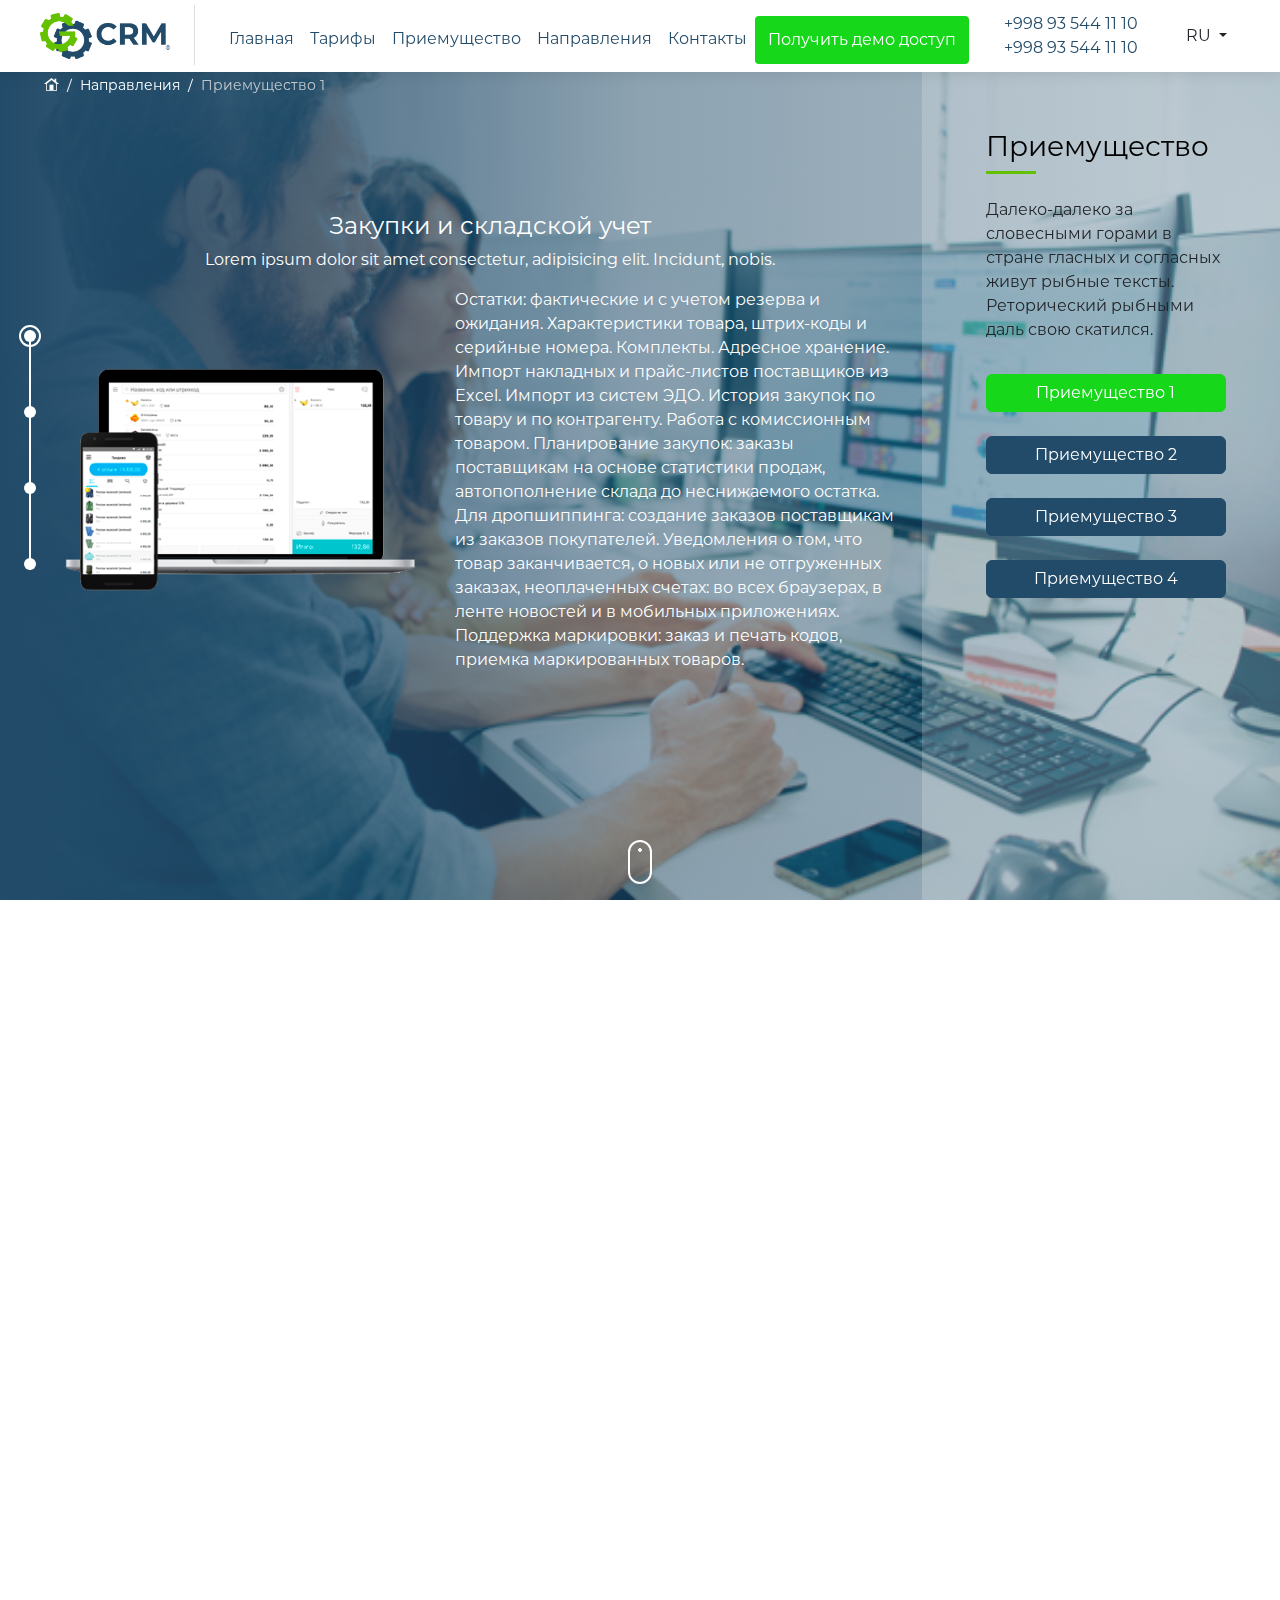
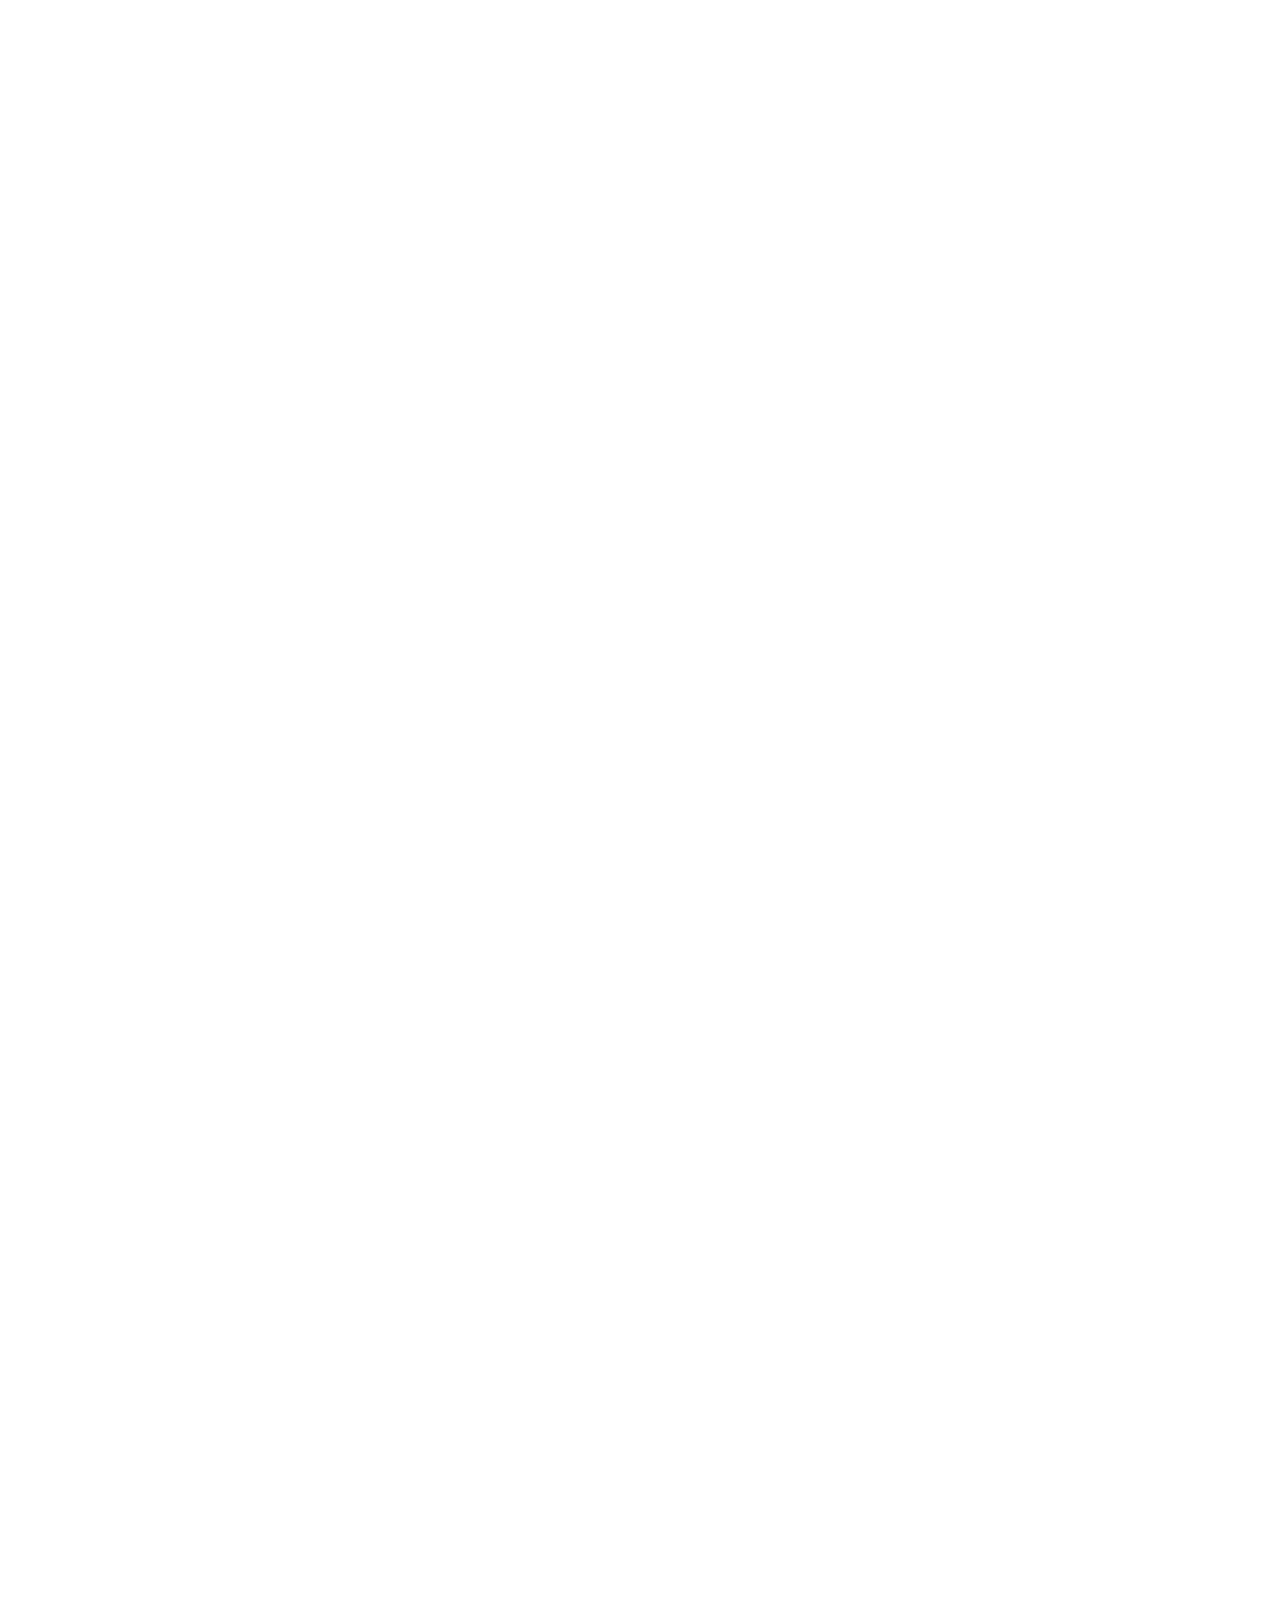
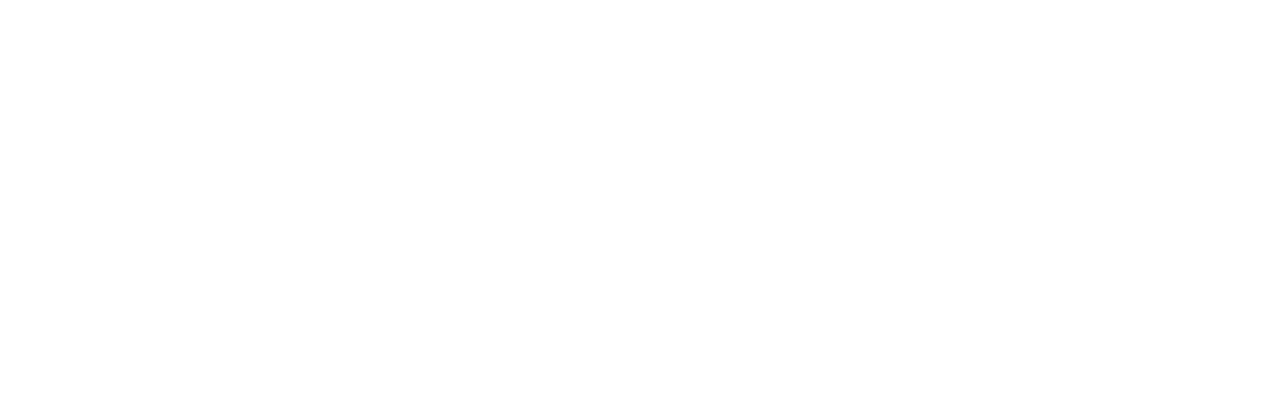
<file: advantages.html>
<!DOCTYPE html>
<html lang="en">
<head>
    <meta charset="UTF-8">
    <meta name="viewport" content="width=device-width, initial-scale=1.0">
    <meta http-equiv="X-UA-Compatible" content="ie=edge">
    <title>GOCRM</title>
    <link rel="icon" href="img/icon.png">
    <!-- css libs start -->
    <link rel="stylesheet" href="css/libs/bootstrap.min.css">
    <link rel="stylesheet" href="css/libs/intlTelInput.min.css">
    <link rel="stylesheet" href="css/libs/animate.css">
    <link rel="stylesheet" href="css/slider.style.css">
    <link rel="stylesheet" href="css/libs/owl.carousel.min.css">
    <link rel="stylesheet" href="css/libs/owl.theme.default.min.css">
    <link rel="stylesheet" href="css/libs/jquery.fancybox.min.css">
    <link rel="stylesheet" href="css/libs/fullpage.min.css">
    <link rel="stylesheet" href="css/libs/select2.min.css">
    <link rel="stylesheet" href="css/jquery.mCustomScrollbar.css">
    <!-- custom css start -->
    <link rel="stylesheet" href="fonts/flaticon/flaticon.css">
    <link rel="stylesheet" href="css/mapmarker.css">
    <link rel="stylesheet" href="css/main.css">
    <link rel="stylesheet" href="css/responsive.css">
    <script src="https://api-maps.yandex.ru/2.1/?apikey=8e6d2c76-6c60-443b-9682-34d70315a8d3&lang=ru_RU"
      type="text/javascript">
    </script>
    <!-- custom css end -->
</head>
<body>
  <!-- Header start -->
  <header class="headerWrapper">
    <div class="container-fluid px-0" style="height: 100%;">
      <div class="d-flex align-items-center justify-content-between" style="height: 100%">
        <div class="blockForLogo">
          <a href="index.html">
            <img src="img/LogoDark.png" alt="">
          </a>
        </div>
        <nav class="navbar navbar-expand-xl navbar-light pb-0" style="height: 100%">
          <button class="navbar-toggler" type="button" data-target="#navbarSupportedContent"
            aria-controls="navbarSupportedContent" aria-expanded="false" aria-label="Toggle navigation">
            <span class="hamburgerForNav"></span>
          </button>
          <div class="navbar-collapse" id="navbarSupportedContent">
            <button type="button" class="close navbarCloseButton">
              <span>&times;</span>
            </button>
            <ul class="navbar-nav mr-auto align-items-center">
              <li class="nav-item active hb-border h-100 d-flex">
                <a class="nav-link d-flex align-items-center" href="index.html">Главная</a>
              </li>
              <li class="nav-item active hb-border h-100 d-flex">
                <button type="button" class="btn btn-default withoutEffect" data-toggle="modal"
                  data-target="#directionsModal">Направления</button>
              </li>
              <li class="nav-item active hb-border h-100 d-flex">
                <a class="nav-link d-flex align-items-center b-border" href="tariffs.html">Тарифы</a>
              </li>
              <li class="nav-item active hb-border h-100 d-flex">
                <a class="nav-link d-flex align-items-center b-border" href="advantages.html">Приемущество</a>
              </li>
              <li class="nav-item active hb-border h-100 d-flex">
                <a class="nav-link d-flex align-items-center b-border" href="opportunities.html">Направления</a>
              </li>
              <li class="nav-item active hb-border h-100 d-flex">
                <a class="nav-link d-flex align-items-center b-border" href="contacts.html">Контакты</a>
              </li>
              <li class="nav-item active h-100 d-flex">
                <button type="button" class="btn btn-default demoAccesHeartBeat" data-toggle="modal"
                  data-target="#exampleModal2" id="demoBlurEffect">
                  Получить демо доступ
                </button>
              </li>
              <li class="hamburgerNumber">
                <span>  +998 93 544 11 10</span>
                <span>  +998 93 544 11 10</span>
              </li>
            </ul>
          </div>
        </nav>
        <div class="contactNumbers d-flex flex-column align-items-center">
          <div>+998 93 544 11 10</div>
          <div>+998 93 544 11 10</div>
        </div>
        <div class="numbersForresponsive">
          <button class="numbersListOpen">
            <i class="flaticon-call-answer"></i>
          </button>
          <ul class="respNumbersList">
            <li class="respNumbersListDetails">+998 93 544 11 10</li>
            <li class="respNumbersListDetails">+998 93 544 11 10</li>
          </ul>
        </div>
        <div class="forLanguages d-flex align-items-center">
          <div class="dropdown">
            <button class="btn dropdown-toggle headerBtnEffect" type="button" id="dropdownMenuButton"
              data-toggle="dropdown" aria-haspopup="true" aria-expanded="false">
              RU
            </button>
            <div class="dropdown-menu" id="otherLanguages" aria-labelledby="dropdownMenuButton">
              <a class="dropdown-item" href="#">UZB</a>
              <a class="dropdown-item" href="#">ENG</a>
            </div>
          </div>
        </div>
      </div>
    </div>
  </header>
  <!-- Header end -->
  <div class="container-fluid position-absolute pl-0 otherBreadcrumbs">
    <nav aria-label="breadcrumb">
      <ol class="breadcrumb pl-1">
        <li class="breadcrumb-item" style="font-size: 14px;"><a href="index.html"
            class="text-white text-decoration-none" id="tab--item--main"><i class="flaticon-homepage"></i></a></li>
        <li class="breadcrumb-item" style="font-size: 14px;"><a class="text-white text-decoration-none"
            id="tab--item--main">Направления</a></li>
        <li class="breadcrumb-item active" aria-current="page"
          style="color: #c4c9ce; font-size: 14px;">Обшая информация</li>
      </ol>
    </nav>
  </div>
  <div id="featuresBlock" class="fullpageBlock pt-5 withSimilarBg advantages">
    <div class="section" style="background-image: url(img/bgi2.jpg);">
      <div class="container-fluid h-100 d-flex flex-column justify-content-center">
        <div class="row mb-5">
          <div class="col-md-9 titleColumn">
            <h1 class="advantagesTitle text-center">
              Закупки и складской учет
            </h1>
            <p class="advSubTitle text-center">
              Lorem ipsum dolor sit amet consectetur, adipisicing elit. Incidunt, nobis.
            </p>            
          </div>
        </div>
        <div class="row">          
          <div class="col-xl-4 col-lg-4 col-md-12 advImg">
            <div class="forFeaturesImg">
              <img src="img/f1.png" alt="" class="w-100">
            </div>
          </div>
          <div class="col-xl-5 col-lg-8 col-md-12 advInfo">
            <div class="forFeaturesInfo">
              <p>
                Остатки: фактические и с учетом резерва и ожидания. Характеристики товара, штрих-коды и серийные
                номера. Комплекты. Адресное хранение. Импорт накладных и прайс-листов поставщиков из Excel. Импорт из
                систем ЭДО. История закупок по товару и по контрагенту. Работа с комиссионным товаром. Планирование
                закупок: заказы поставщикам на основе статистики продаж, автопополнение склада до неснижаемого
                остатка. Для дропшиппинга: создание заказов поставщикам из заказов покупателей. Уведомления о том, что
                товар заканчивается, о новых или не отгруженных заказах, неоплаченных счетах: во всех браузерах, в
                ленте новостей и в мобильных приложениях. Поддержка маркировки: заказ и печать кодов, приемка
                маркированных товаров.
              </p>
            </div>
          </div>
        </div>
      </div>
      <div class="down-section scrol-flex flex-column align-items-center whiteMouseDown d-none d-xl-block">
        <span></span>
        <span class="mouse-icon inner-link btnNext">
          <span></span>
        </span>
      </div>
    </div>
    <div class="section" style="background-image: url(img/bgi2.jpg);">
      <div class="container-fluid h-100 d-flex flex-column justify-content-center">
        <div class="row mb-5">
          <div class="col-md-9 titleColumn">
            <h1 class="advantagesTitle text-center">
              Закупки и складской учет
            </h1>
            <p class="advSubTitle text-center">
              Lorem ipsum dolor sit amet consectetur, adipisicing elit. Incidunt, nobis.
            </p>            
          </div>
        </div>
        <div class="row">
          <div class="col-xl-4 col-lg-4 col-md-12 advImg">
            <div class="forFeaturesImg">
              <img src="img/f1.png" alt="" class="w-100">
            </div>
          </div>
          <div class="col-xl-5 col-lg-8 col-md-12 advInfo">
            <div class="forFeaturesInfo">
              <p>
                Остатки: фактические и с учетом резерва и ожидания. Характеристики товара, штрих-коды и серийные
                номера. Комплекты. Адресное хранение. Импорт накладных и прайс-листов поставщиков из Excel. Импорт из
                систем ЭДО. История закупок по товару и по контрагенту. Работа с комиссионным товаром. Планирование
                закупок: заказы поставщикам на основе статистики продаж, автопополнение склада до неснижаемого
                остатка. Для дропшиппинга: создание заказов поставщикам из заказов покупателей. Уведомления о том, что
                товар заканчивается, о новых или не отгруженных заказах, неоплаченных счетах: во всех браузерах, в
                ленте новостей и в мобильных приложениях. Поддержка маркировки: заказ и печать кодов, приемка
                маркированных товаров.
              </p>
            </div>
          </div>
        </div>
      </div>
    </div>
    <div class="section" style="background-image: url(img/bgi2.jpg);">
      <div class="container-fluid h-100 d-flex flex-column justify-content-center">
        <div class="row mb-5">
          <div class="col-md-9 titleColumn">
            <h1 class="advantagesTitle text-center">
              Закупки и складской учет
            </h1>
            <p class="advSubTitle text-center">
              Lorem ipsum dolor sit amet consectetur, adipisicing elit. Incidunt, nobis.
            </p>            
          </div>
        </div>
        <div class="row">
          <div class="col-xl-4 col-lg-4 col-md-12 advImg">
            <div class="forFeaturesImg">
              <img src="img/f1.png" alt="" class="w-100">
            </div>
          </div>
          <div class="col-xl-5 col-lg-8 col-md-12 advInfo">
            <div class="forFeaturesInfo">
              <p>
                Остатки: фактические и с учетом резерва и ожидания. Характеристики товара, штрих-коды и серийные
                номера. Комплекты. Адресное хранение. Импорт накладных и прайс-листов поставщиков из Excel. Импорт из
                систем ЭДО. История закупок по товару и по контрагенту. Работа с комиссионным товаром. Планирование
                закупок: заказы поставщикам на основе статистики продаж, автопополнение склада до неснижаемого
                остатка. Для дропшиппинга: создание заказов поставщикам из заказов покупателей. Уведомления о том, что
                товар заканчивается, о новых или не отгруженных заказах, неоплаченных счетах: во всех браузерах, в
                ленте новостей и в мобильных приложениях. Поддержка маркировки: заказ и печать кодов, приемка
                маркированных товаров.
              </p>
            </div>
          </div>
        </div>
      </div>
    </div>
    <div class="section" style="background-image: url(img/bgi2.jpg);">
      <div class="container-fluid h-100 d-flex flex-column justify-content-center">
        <div class="row mb-5">
          <div class="col-md-9 titleColumn">
            <h1 class="advantagesTitle text-center">
              Закупки и складской учет
            </h1>
            <p class="advSubTitle text-center">
              Lorem ipsum dolor sit amet consectetur, adipisicing elit. Incidunt, nobis.
            </p>            
          </div>
        </div>
        <div class="row">
          <div class="col-xl-4 col-lg-4 col-md-12 advImg">
            <div class="forFeaturesImg">
              <img src="img/f1.png" alt="" class="w-100">
            </div>
          </div>
          <div class="col-xl-5 col-lg-8 col-md-12 advInfo">
            <div class="forFeaturesInfo">
              <p>
                Остатки: фактические и с учетом резерва и ожидания. Характеристики товара, штрих-коды и серийные
                номера. Комплекты. Адресное хранение. Импорт накладных и прайс-листов поставщиков из Excel. Импорт из
                систем ЭДО. История закупок по товару и по контрагенту. Работа с комиссионным товаром. Планирование
                закупок: заказы поставщикам на основе статистики продаж, автопополнение склада до неснижаемого
                остатка. Для дропшиппинга: создание заказов поставщикам из заказов покупателей. Уведомления о том, что
                товар заканчивается, о новых или не отгруженных заказах, неоплаченных счетах: во всех браузерах, в
                ленте новостей и в мобильных приложениях. Поддержка маркировки: заказ и печать кодов, приемка
                маркированных товаров.
              </p>
            </div>
          </div>
        </div>
      </div>
    </div>
  </div>
  <div class="fixRightSideBar advSideBar sideBarResponsive">
    <button class="openSideBarBtn">Доп.инфо</button>
    <div class="featuresWrapper d-flex flex-column align-items-center ">
      <div class="featuresDetails mt-5 px-5 d-flex flex-column justify-content-start align-self-start">
        <h3 class="featuresTitle mb-4">Приемущество</h3>
        <p>
          Далеко-далеко за словесными горами в стране гласных и согласных живут рыбные тексты. Реторический рыбными даль свою скатился.
        </p>
        <div class="bind-btns-to-fullpage">
          <span class="btn btn-outline-success btn-block mb-4 usualShow activeFeature">Приемущество 1</span>
          <span class="btn btn-outline-success btn-block mb-4 usualShow">Приемущество 2</span>
          <span class="btn btn-outline-success btn-block mb-4 usualShow">Приемущество 3</span>
          <span class="btn btn-outline-success btn-block mb-4 usualShow">Приемущество 4</span>
        </div>
      </div>
    </div>
  </div>
   <!-- JS Libs start -->
  <script src="js/jquery-3.4.0.min.js"></script>
  <script src="js/libs/popper.min.js"> </script>
  <script src="js/libs/bootstrap.min.js"></script>
  <script src="js/libs/hammer.min.js"></script>
  <script src="js/libs/intlTelInput.min.js"></script>
  <script src="js/libs/owl.carousel.min.js"></script>
  <script src="js/libs/jquery.fancybox.min.js"></script>
  <script src="js/vendors/scrolloverflow.min.js"></script>
  <script src="js/libs/jquery.fullpage.js"></script>
  <script src="js/libs/jquery.mousewheel.min.js"></script>
  <script src="js/libs/jquery.mCustomScrollbar.min.js"></script>
  <script src="js/libs/select2.min.js"></script>
  <script src="js/libs/select2-searchInputPlaceholder.js"></script>
  <!-- custom js start  -->
  <script src="js/slider.js"></script>
  <!-- <script src="js/common.js"></script> -->
  <script src="js/common2.js"></script>
  <script src="js/responsive.js"></script>
  <!-- custom js  -->
</body>
<div class="modal fade" id="exampleModal2" tabindex="-1" role="dialog" aria-labelledby="exampleModalLabel2"
  aria-hidden="true">
  <div class="modal-dialog modal-dialog-slideout" role="document">
    <div class="modal-content">
      <div class="modal-header">
        <h5 class="modal-title" id="exampleModalLabel">Напишите ваши данные</h5>
        <button type="button" class="close" data-dismiss="modal" aria-label="Close">
          <span aria-hidden="true">×</span>
        </button>
      </div>
      <div class="modal-body">
        <form>
          <div class="form-group">
            <label for="recipient-name" class="col-form-label">Имя:</label>
            <input type="text" class="form-control" id="recipient-name" placeholder="Javlon">
          </div>
          <div class="form-group">
            <label for="recipient-surname" class="col-form-label">Фамилия:</label>
            <input type="text" class="form-control" id="recipient-surname" placeholder="Abdullayev">
          </div>
          <div class="form-group">
            <label for="recipient-company" class="col-form-label">Ваша организация:</label>
            <input type="text" class="form-control" id="recipient-company" placeholder="ООО 'BrandIndustry'">
          </div>
          <div class="pt-3">Выберите вашу тип предприятию</div>
          <div class="custom-control custom-radio pt-3">
            <input type="radio" id="customRadio1" name="customRadio" class="custom-control-input">
            <label class="custom-control-label" for="customRadio1">Промышленность</label>
          </div>
          <div class="custom-control custom-radio pt-3">
            <input type="radio" id="customRadio3" name="customRadio" class="custom-control-input">
            <label class="custom-control-label" for="customRadio3">Сферы услуг </label>
          </div>
          <div class="form-group mt-3">
            <label for="message-text" class="col-form-label">Ваша Сообшения:</label>
            <textarea class="form-control" id="message-text"></textarea>
          </div>
        </form>
      </div>
      <div class="modal-footer">
        <button type="button" class="btn btn-danger" data-dismiss="modal">Закрыть</button>
        <button type="button" class="btn btn-primary">Получить</button>
      </div>
    </div>
  </div>
</div>
</html>
</file>
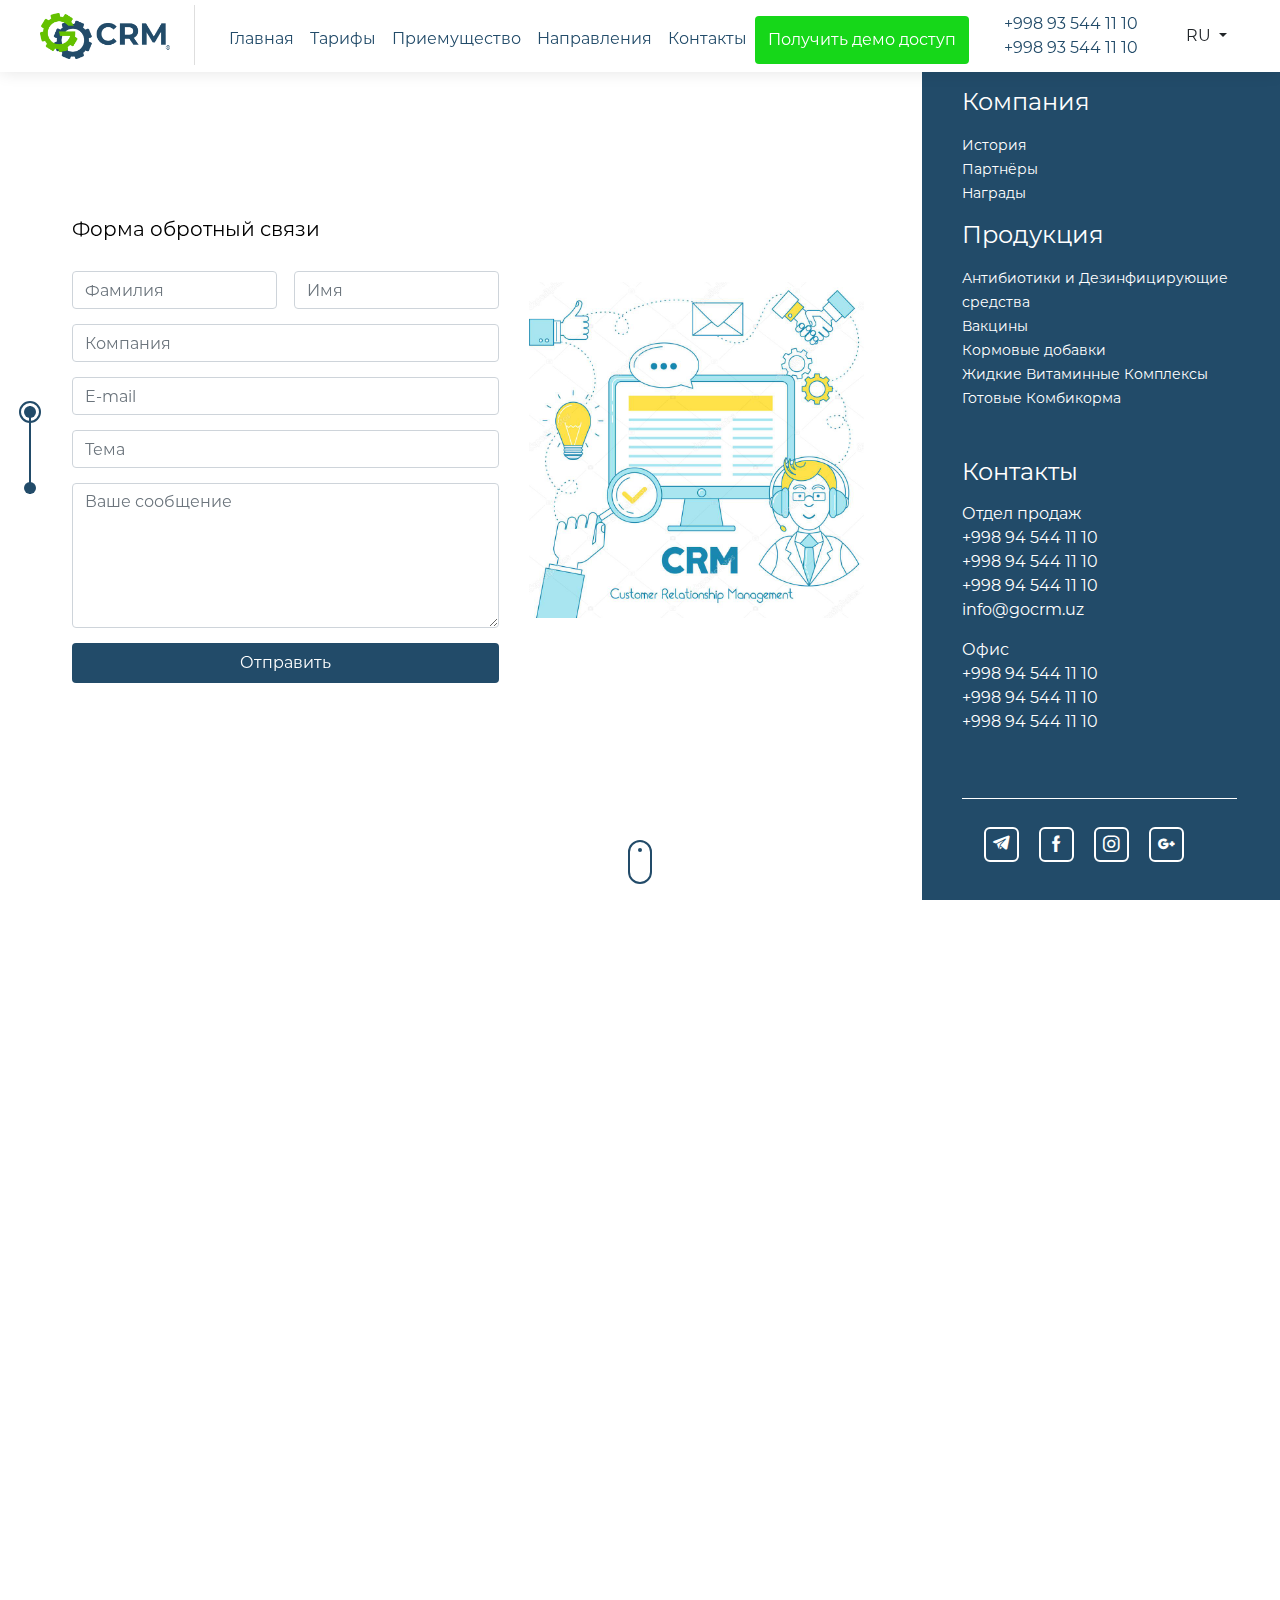
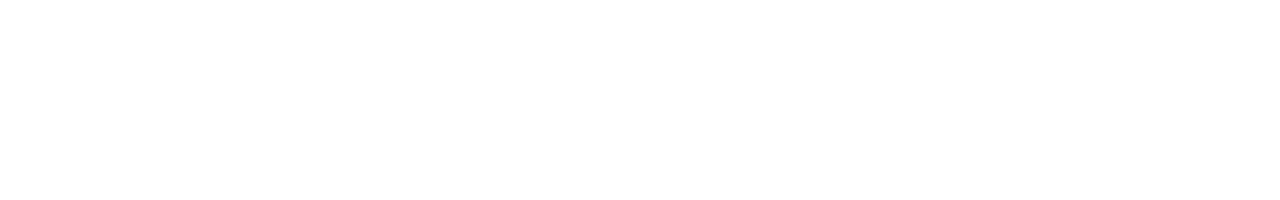
<file: contacts.html>
<!DOCTYPE html>
<html lang="en">
<head>
    <meta charset="UTF-8">
    <meta name="viewport" content="width=device-width, initial-scale=1.0">
    <meta http-equiv="X-UA-Compatible" content="ie=edge">
    <title>GOCRM</title>
    <link rel="icon" href="img/icon.png">
    <!-- css libs start -->
    <link rel="stylesheet" href="css/libs/bootstrap.min.css">
    <link rel="stylesheet" href="css/libs/intlTelInput.min.css">
    <link rel="stylesheet" href="css/libs/animate.css">
    <link rel="stylesheet" href="css/slider.style.css">
    <link rel="stylesheet" href="css/libs/owl.carousel.min.css">
    <link rel="stylesheet" href="css/libs/owl.theme.default.min.css">
    <link rel="stylesheet" href="css/libs/jquery.fancybox.min.css">
    <link rel="stylesheet" href="css/libs/fullpage.min.css">
    <link rel="stylesheet" href="css/libs/select2.min.css">
    <link rel="stylesheet" href="css/jquery.mCustomScrollbar.css">
    <!-- custom css start -->
    <link rel="stylesheet" href="fonts/flaticon/flaticon.css">
    <link rel="stylesheet" href="css/mapmarker.css">
    <link rel="stylesheet" href="css/main.css">
    <link rel="stylesheet" href="css/responsive.css">

    <script src="https://api-maps.yandex.ru/2.1/?apikey=8e6d2c76-6c60-443b-9682-34d70315a8d3&lang=ru_RU" type="text/javascript">
    </script>
</head>
<body id="contactsPageBody">
  <!-- Header start -->
  <header class="headerWrapper">
    <div class="container-fluid px-0" style="height: 100%;">
      <div class="d-flex align-items-center justify-content-between" style="height: 100%">
        <div class="blockForLogo">
          <a href="index.html">
            <img src="img/LogoDark.png" alt="">
          </a>
        </div>
        <nav class="navbar navbar-expand-xl navbar-light pb-0" style="height: 100%">
          <button class="navbar-toggler" type="button" data-target="#navbarSupportedContent"
            aria-controls="navbarSupportedContent" aria-expanded="false" aria-label="Toggle navigation">
            <span class="hamburgerForNav"></span>
          </button>
          <div class="navbar-collapse" id="navbarSupportedContent">
            <button type="button" class="close navbarCloseButton">
              <span>&times;</span>
            </button>
            <ul class="navbar-nav mr-auto align-items-center">
              <li class="nav-item active hb-border h-100 d-flex">
                <a class="nav-link d-flex align-items-center" href="index.html">Главная</a>
              </li>
              <li class="nav-item active hb-border h-100 d-flex">
                <button type="button" class="btn btn-default withoutEffect" data-toggle="modal"
                  data-target="#directionsModal">Направления</button>
              </li>
              <li class="nav-item active hb-border h-100 d-flex">
                <a class="nav-link d-flex align-items-center b-border" href="tariffs.html">Тарифы</a>
              </li>
              <li class="nav-item active hb-border h-100 d-flex">
                <a class="nav-link d-flex align-items-center b-border" href="advantages.html">Приемущество</a>
              </li>
              <li class="nav-item active hb-border h-100 d-flex">
                <a class="nav-link d-flex align-items-center b-border" href="opportunities.html">Направления</a>
              </li>
              <li class="nav-item active hb-border h-100 d-flex">
                <a class="nav-link d-flex align-items-center b-border" href="contacts.html">Контакты</a>
              </li>
              <li class="nav-item active h-100 d-flex">
                <button type="button" class="btn btn-default demoAccesHeartBeat" data-toggle="modal"
                  data-target="#exampleModal2" id="demoBlurEffect">
                  Получить демо доступ
                </button>
              </li>
              <li class="hamburgerNumber">
                <span> +998 93 544 11 10</span>
                <span> +998 93 544 11 10</span>
              </li>
            </ul>
          </div>
        </nav>
        <div class="contactNumbers d-flex flex-column align-items-center">
          <div>+998 93 544 11 10</div>
          <div>+998 93 544 11 10</div>
        </div>
        <div class="numbersForresponsive">
          <button class="numbersListOpen">
            <i class="flaticon-call-answer"></i>
          </button>
          <ul class="respNumbersList">
            <li class="respNumbersListDetails">+998 93 544 11 10</li>
            <li class="respNumbersListDetails">+998 93 544 11 10</li>
          </ul>
        </div>
        <div class="forLanguages d-flex align-items-center">
          <div class="dropdown">
            <button class="btn dropdown-toggle headerBtnEffect" type="button" id="dropdownMenuButton"
              data-toggle="dropdown" aria-haspopup="true" aria-expanded="false">
              RU
            </button>
            <div class="dropdown-menu" id="otherLanguages" aria-labelledby="dropdownMenuButton">
              <a class="dropdown-item" href="#">UZB</a>
              <a class="dropdown-item" href="#">ENG</a>
            </div>
          </div>
        </div>
      </div>
    </div>
  </header>
  <!-- Header end -->  
  <div id="contactsPage" class="fullpageBlock pt-5">
    <div class="section" id="formBlock">
      <div class="container-fluid d-flex align-items-center pl-0" style="height: 100%">
        <form action="" class="callBackform">
          <div class="row flex-wrap-reverse">
            <div class="col-xl-4 col-lg-5 col-md-12 col-sm-12 contactsInputs">
              <h3>
                Форма обротный связи
              </h3>
              <input type="name" placeholder="Имя" class="form-control nameSurname headerBtnEffect">
              <input type="name" placeholder="Фамилия" class="form-control nameSurname headerBtnEffect">
              <input type="text" placeholder="Компания" class="form-control otherInputs headerBtnEffect">
              <input type="email" placeholder="E-mail" class="form-control otherInputs headerBtnEffect">
              <input type="text" placeholder="Тема" class="form-control otherInputs headerBtnEffect">
              <textarea name="" id="" cols="30" rows="10" class="form-control" placeholder="Ваше сообщение"></textarea>
              <button type="submit" class="btn btn-block">Отправить</button>
            </div>
            <div class=" col-lg-4 col-md-6 col-sm-12 contactsIllustrator d-none d-sm-none d-md-flex align-items-center">
             <div class="callbakcImg">
              <img src="img/crm4.jpg" alt="">
             </div>
            </div>
          </div>
        </form>
      </div>
      <div class="down-section scrol-flex flex-column align-items-center ">
        <span></span>
        <span class="mouse-icon inner-link btnNext">
          <span></span>
        </span>
      </div>
    </div>
    <div class="section" id="mapBlock">
      <div class="mapWrapper">
        <div id="geoLocationmap" class="geoLocationmap"></div>
        <!-- <div class="down-section scrol-flex flex-column align-items-center">
          <span></span>
          <span class="mouse-icon inner-link d-block btnPrew">
            <span></span>
          </span>
        </div> -->
      </div>
      <footer class="footer d-flex align-items-center justify-content-between pr-5">
        <span>&copy 2019 - GOCRM</span>
        <span class="d-block mr-2">Разработана в - GOOD ONE</span>
      </footer>      
    </div> 
  </div>
  <div class="fixRightSideBar background" id="contactsPageSideBar">
    <button class="openSideBarBtn">Доп.инфо</button>
    <div class="aboutWrapper">
      <div class="aboutCompany">
        <h3>
          Компания
        </h3>
        <ul>
          <li><a href="#">История</a></li>
          <li><a href="#">Партнёры</a></li>
          <li><a href="#">Награды</a></li>
        </ul>
      </div>
      <div class="aboutProduct">
        <h3>
          Продукция
        </h3>
        <ul>
          <li><a href="#">Антибиотики и Дезинфицирующие средства</a></li>
          <li><a href="#">Вакцины</a></li>
          <li><a href="#">Кормовые добавки</a></li>
          <li><a href="#">Жидкие Витаминные Комплексы</a></li>
          <li><a href="#">Готовые Комбикорма</a></li>
        </ul>
      </div>
      <div class="companyContacts">
        <h3 class="addressTitle">
          Адрес
        </h3>
        <div class="companyAddress">
          г.Ташкент, ул. Буйук Ипак Йули, Дом 24-13
        </div>
        <h3>
          Контакты
        </h3>
        <div class="flexBlockForNumber">
          <ul>
            <span>Отдел продаж</span>
            <li><span>+998 94 544 11 10</span></li>
            <li><span>+998 94 544 11 10</span></li>
            <li><span>+998 94 544 11 10</span></li>
            <li><span>info@gocrm.uz</span></li>
          </ul>
          <ul>
            <span>Офис</span>
            <li><span>+998 94 544 11 10</span></li>
            <li><span>+998 94 544 11 10</span></li>
            <li><span>+998 94 544 11 10</span></li>
          </ul>
        </div>
      </div>
      
      <section class="socials d-flex justify-content-center align-items-center">
        <a href="#" class="socialsDetails"><i class="flaticon-telegram"></i></a>
        <a href="#" class="socialsDetails"><i class="flaticon-facebook"></i></a>
        <a href="#" class="socialsDetails"><i class="flaticon-instagram"></i></a>
        <a href="#" class="socialsDetails"><i class="flaticon-google-plus"></i></a>
      </section>
    </div>
  </div>
   <!-- JS Libs start -->
  <script src="js/jquery-3.4.0.min.js"></script>
  <script src="js/libs/popper.min.js"> </script>
  <script src="js/libs/bootstrap.min.js"></script>
  <script src="js/libs/hammer.min.js"></script>
  <script src="js/libs/intlTelInput.min.js"></script>
  <script src="js/libs/owl.carousel.min.js"></script>
  <script src="js/libs/jquery.fancybox.min.js"></script>
  <script src="js/vendors/scrolloverflow.min.js"></script>
  <script src="js/libs/jquery.fullpage.js"></script>
  <script src="js/libs/jquery.mousewheel.min.js"></script>
  <script src="js/libs/jquery.mCustomScrollbar.min.js"></script>
  <script src="js/libs/select2.min.js"></script>
  <script src="js/libs/select2-searchInputPlaceholder.js"></script>
  <!-- custom js start  -->
  <script src="js/slider.js"></script>
  <!-- <script src="js/common.js"></script> -->
  <script src="js/common2.js"></script>
  <script src="js/responsive.js"></script>
  <script>
    ymaps.ready(init);
      var myMap,
      myPlacemark;

      function init() {
        myMap = new ymaps.Map("geoLocationmap", {
          center: [41.3285434194238, 69.33453556006006],
          zoom: 17,
          controls: ['mediumMapDefaultSet',],
        });
        myPlacemark = new ymaps.Placemark([41.3285434194238, 69.33453556006006], {}, {
          balloonContentHeader: 'GOCRM',
          balloonContentBody: 'GOODONE LTD',
          balloonContentFooter: 'IT COMPANY',
          hintContent: 'GOCRM',
          iconLayout: 'default#image',
          iconImageHref: 'img/marker.png',
          iconImageSize: [32, 50],
          iconImageOffset: [0, -42]
        });
        myMap.geoObjects.add(myPlacemark);
        myMap.behaviors.disable([
          'scrollZoom',
          // 'drag'
        ]);
        myMap.behaviors.enable([
          'dblClickZoom',
          'multiTouch'
        ]);
        myMap.controls.remove('fullscreenControl');
      }
  </script>
  <!-- custom js  -->
</body>
<div class="modal fade" id="exampleModal2" tabindex="-1" role="dialog" aria-labelledby="exampleModalLabel2"
  aria-hidden="true">
  <div class="modal-dialog modal-dialog-slideout" role="document">
    <div class="modal-content">
      <div class="modal-header">
        <h5 class="modal-title" id="exampleModalLabel">Напишите ваши данные</h5>
        <button type="button" class="close" data-dismiss="modal" aria-label="Close">
          <span aria-hidden="true">×</span>
        </button>
      </div>
      <div class="modal-body">
        <form>
          <div class="form-group">
            <label for="recipient-name" class="col-form-label">Имя:</label>
            <input type="text" class="form-control" id="recipient-name" placeholder="Javlon">
          </div>
          <div class="form-group">
            <label for="recipient-Surname" class="col-form-label">Фамилия:</label>
            <input type="text" class="form-control" id="recipient-Surname" placeholder="Abdullayev">
          </div>
          <div class="form-group">
            <label for="recipient-company" class="col-form-label">Ваша организация:</label>
            <input type="text" class="form-control" id="recipient-company" placeholder="ООО 'BrandIndustry'">
          </div>
          <div class="pt-3">Выберите вашу тип предприятию</div>
          <div class="custom-control custom-radio pt-3">
            <input type="radio" id="customRadio1" name="customRadio" class="custom-control-input">
            <label class="custom-control-label" for="customRadio1">Промышленность</label>
          </div>
          <div class="custom-control custom-radio pt-3">
            <input type="radio" id="customRadio3" name="customRadio" class="custom-control-input">
            <label class="custom-control-label" for="customRadio3">Сферы услуг </label>
          </div>
          <div class="form-group mt-3">
            <label for="message-text" class="col-form-label">Ваша Сообшения:</label>
            <textarea class="form-control" id="message-text"></textarea>
          </div>
        </form>
      </div>
      <div class="modal-footer">
        <button type="button" class="btn btn-danger" data-dismiss="modal">Закрыть</button>
        <button type="button" class="btn btn-primary">Получить</button>
      </div>
    </div>
  </div>
</div>
</html>
</file>
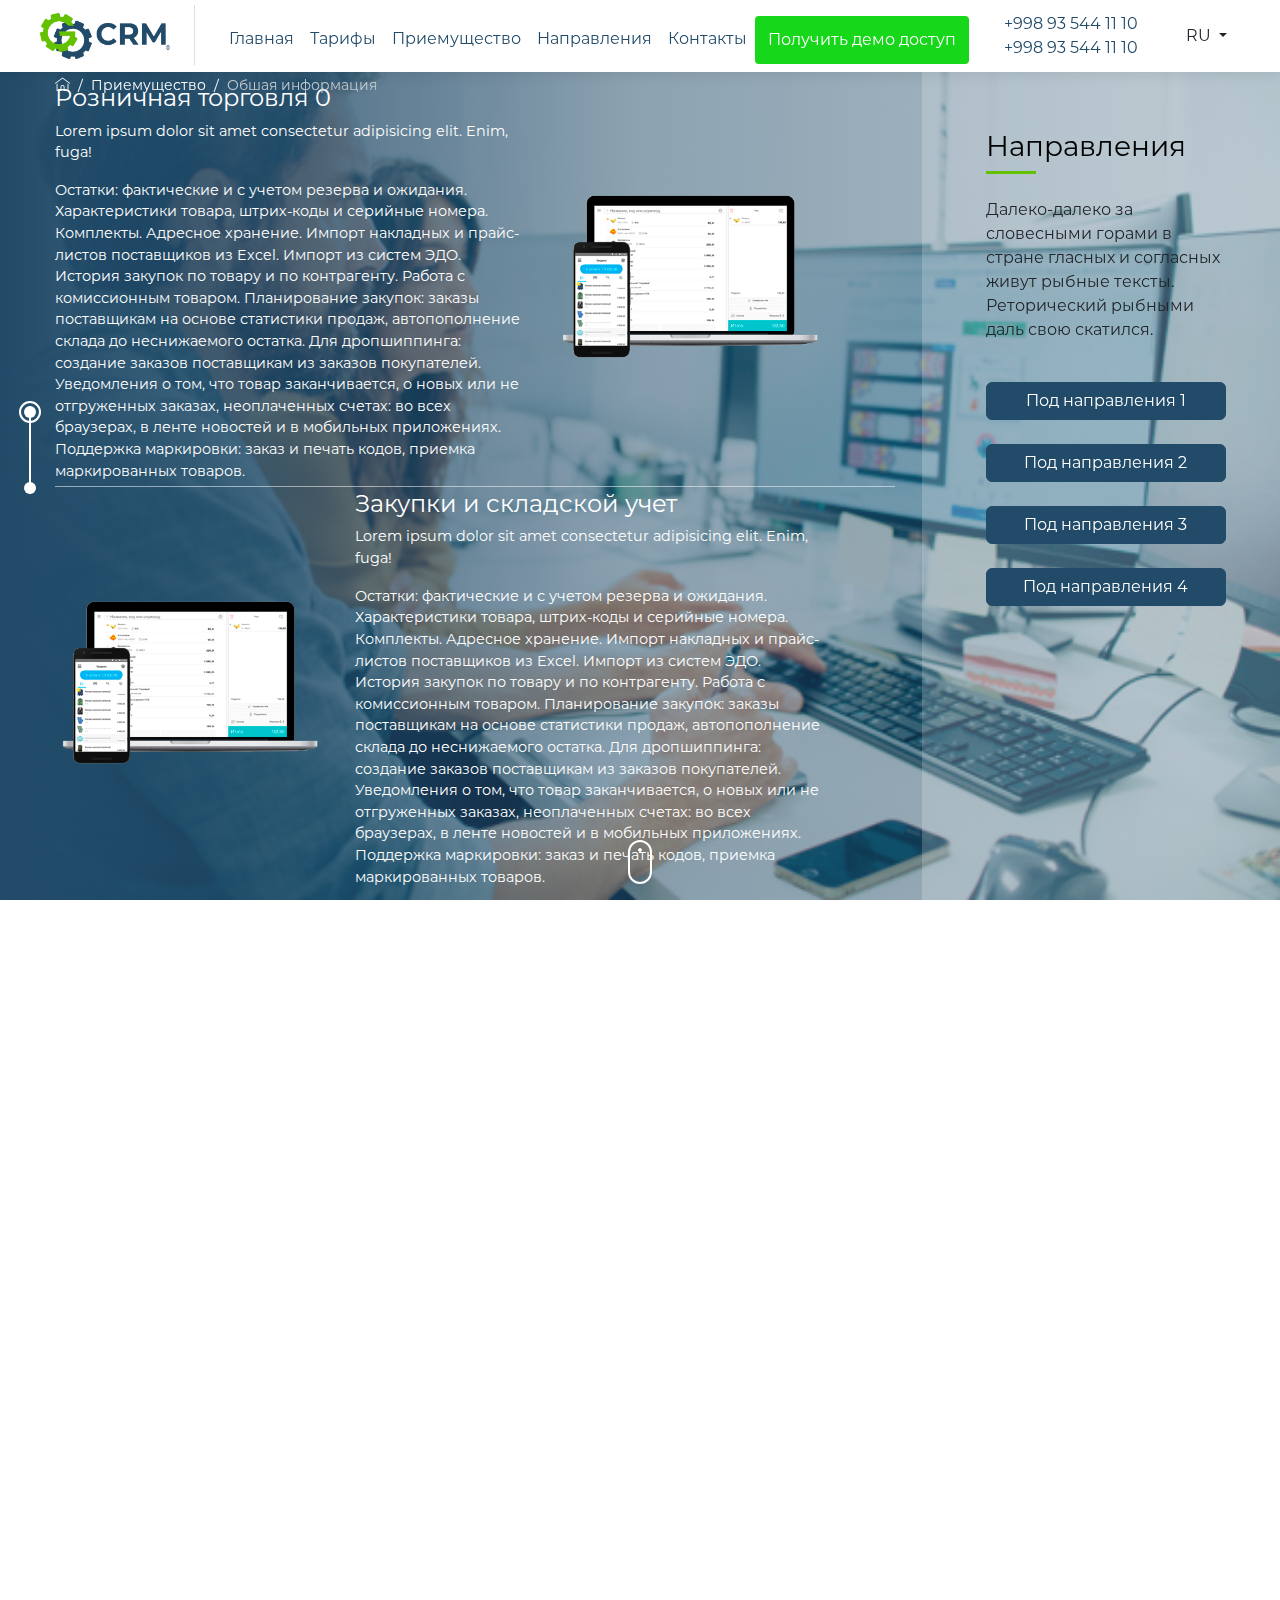
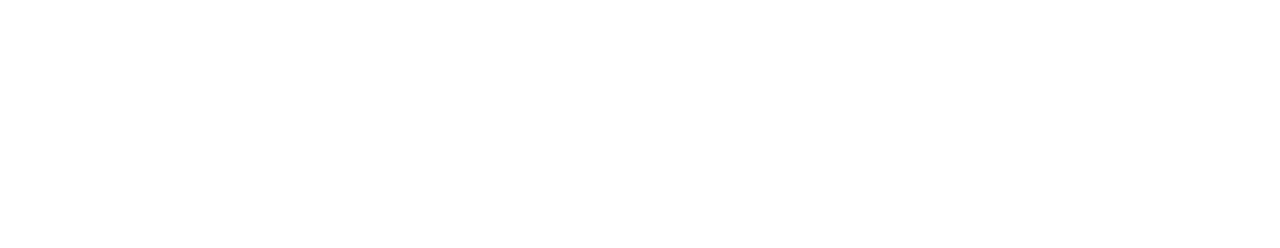
<file: opportunities.html>
<!DOCTYPE html>
<html lang="en">
<head>
    <meta charset="UTF-8">
    <meta name="viewport" content="width=device-width, initial-scale=1.0">
    <meta http-equiv="X-UA-Compatible" content="ie=edge">
    <title>GOCRM</title>
    <link rel="icon" href="img/icon.png">
    <!-- css libs start -->
    <link rel="stylesheet" href="css/libs/bootstrap.min.css">
    <link rel="stylesheet" href="css/libs/intlTelInput.min.css">
    <link rel="stylesheet" href="css/libs/animate.css">
    <link rel="stylesheet" href="css/slider.style.css">
    <link rel="stylesheet" href="css/libs/owl.carousel.min.css">
    <link rel="stylesheet" href="css/libs/owl.theme.default.min.css">
    <link rel="stylesheet" href="css/libs/jquery.fancybox.min.css">
    <link rel="stylesheet" href="css/libs/fullpage.min.css">
    <link rel="stylesheet" href="css/libs/select2.min.css">
    <link rel="stylesheet" href="css/jquery.mCustomScrollbar.css">
    <!-- custom css start -->
    <link rel="stylesheet" href="fonts/flaticon/flaticon.css">
    <link rel="stylesheet" href="css/mapmarker.css">
    <link rel="stylesheet" href="css/main.css">
    <link rel="stylesheet" href="css/responsive.css">
    <script src="https://api-maps.yandex.ru/2.1/?apikey=8e6d2c76-6c60-443b-9682-34d70315a8d3&lang=ru_RU"
      type="text/javascript">
    </script>
    <!-- custom css end -->
</head>
<body id="opporPageBody" class="opporPageBody">
  <!-- Header start -->
  <header class="headerWrapper">
    <div class="container-fluid px-0" style="height: 100%;">
      <div class="d-flex align-items-center justify-content-between" style="height: 100%">
        <div class="blockForLogo">
          <a href="index.html">
            <img src="img/LogoDark.png" alt="">
          </a>
        </div>
        <nav class="navbar navbar-expand-xl navbar-light pb-0" style="height: 100%">
          <button class="navbar-toggler" type="button" data-target="#navbarSupportedContent"
            aria-controls="navbarSupportedContent" aria-expanded="false" aria-label="Toggle navigation">
            <span class="hamburgerForNav"></span>
          </button>
          <div class="navbar-collapse" id="navbarSupportedContent">
            <button type="button" class="close navbarCloseButton">
              <span>&times;</span>
            </button>
            <ul class="navbar-nav mr-auto align-items-center">
              <li class="nav-item active hb-border h-100 d-flex">
                <a class="nav-link d-flex align-items-center" href="index.html">Главная</a>
              </li>
              <li class="nav-item active hb-border h-100 d-flex">
                <button type="button" class="btn btn-default withoutEffect" data-toggle="modal"
                  data-target="#directionsModal">Направления</button>
              </li>
              <li class="nav-item active hb-border h-100 d-flex">
                <a class="nav-link d-flex align-items-center b-border" href="tariffs.html">Тарифы</a>
              </li>
              <li class="nav-item active hb-border h-100 d-flex">
                <a class="nav-link d-flex align-items-center b-border" href="advantages.html">Приемущество</a>
              </li>
              <li class="nav-item active hb-border h-100 d-flex">
                <a class="nav-link d-flex align-items-center b-border" href="opportunities.html">Направления</a>
              </li>
              <li class="nav-item active hb-border h-100 d-flex">
                <a class="nav-link d-flex align-items-center b-border" href="contacts.html">Контакты</a>
              </li>
              <li class="nav-item active h-100 d-flex">
                <button type="button" class="btn btn-default demoAccesHeartBeat" data-toggle="modal"
                  data-target="#exampleModal2" id="demoBlurEffect">
                  Получить демо доступ
                </button>
              </li>
              <li class="hamburgerNumber">
                <span> +998 93 544 11 10</span>
                <span> +998 93 544 11 10</span>
              </li>
            </ul>
          </div>
        </nav>
        <div class="contactNumbers d-flex flex-column align-items-center">
          <div>+998 93 544 11 10</div>
          <div>+998 93 544 11 10</div>
        </div>
        <div class="numbersForresponsive">
          <button class="numbersListOpen">
            <i class="flaticon-call-answer"></i>
          </button>
          <ul class="respNumbersList">
            <li class="respNumbersListDetails">+998 93 544 11 10</li>
            <li class="respNumbersListDetails">+998 93 544 11 10</li>
          </ul>
        </div>
        <div class="forLanguages d-flex align-items-center">
          <div class="dropdown">
            <button class="btn dropdown-toggle headerBtnEffect" type="button" id="dropdownMenuButton"
              data-toggle="dropdown" aria-haspopup="true" aria-expanded="false">
              RU
            </button>
            <div class="dropdown-menu" id="otherLanguages" aria-labelledby="dropdownMenuButton">
              <a class="dropdown-item" href="#">UZB</a>
              <a class="dropdown-item" href="#">ENG</a>
            </div>
          </div>
        </div>
      </div>
    </div>
  </header>
  <!-- Header end -->
  <div class="opporTabsContent" id="opporChangeList-tab-content">
    <div class="container-fluid position-absolute" id="opporPageBreadCrumbs">
      <nav aria-label="breadcrumb">
        <ol class="breadcrumb pl-0">
          <li class="breadcrumb-item" style="font-size: 14px;"><a href="index.html"
              class="text-white text-decoration-none" id="tab--item--main"><i class="flaticon-home"></i></a></li>
          <li class="breadcrumb-item" style="font-size: 14px;"><a class="text-white text-decoration-none" id="tab--item--main" data-tab-op="oppor-main-tab">Приемущество</a></li>
          <li class="breadcrumb-item active" id="breadcrumb-item--name" aria-current="page" style="color: #c4c9ce; font-size: 14px;">Обшая информация</li>
        </ol>
      </nav>
    </div>
    <div id="opporMainInfo" class="pt-5 withSimilarBg opportunities opporTabsContent-item active" data-tab-item="oppor-main-tab">
      <div class="section" style="background-image: url(img/bgi2.jpg)">
        <div class="container-fluid h-100 d-flex flex-column justify-content-center pl-0 opporContainers" style="padding-top: 8vh;">
          <div class="row align-items-center opporsWrapperRow flex-wrap-reverse">            
            <div class="col-md-5 col-sm-12 align-self-start opporDescrCol">
              <div class="forFeaturesInfo">
                <h1 class="opporTitle">
                  Розничная торговля 0
                </h1>
                <p class="opporSubTitle">
                  Lorem ipsum dolor sit amet consectetur adipisicing elit. Enim, fuga!
                </p>
              </div>
              <p class="opperDescription">
                Остатки: фактические и с учетом резерва и ожидания. Характеристики товара, штрих-коды и серийные
                номера. Комплекты. Адресное хранение. Импорт накладных и прайс-листов поставщиков из Excel. Импорт из
                систем ЭДО. История закупок по товару и по контрагенту. Работа с комиссионным товаром. Планирование
                закупок: заказы поставщикам на основе статистики продаж, автопополнение склада до неснижаемого
                остатка. Для дропшиппинга: создание заказов поставщикам из заказов покупателей. Уведомления о том, что
                товар заканчивается, о новых или не отгруженных заказах, неоплаченных счетах: во всех браузерах, в
                ленте новостей и в мобильных приложениях. Поддержка маркировки: заказ и печать кодов, приемка
                маркированных товаров.
              </p>
            </div>
            <div class="col-md-3 col-sm-12 opporIllustration">
              <div class="forFeaturesImg">
                <img src="img/f1.png" alt="" class="w-100">
              </div>
            </div>
          </div>
          <div class="middleWhiteLine"></div>
          <div class="row align-items-center opporsWrapperRow">
            <div class="col-md-3 col-sm-12 opporIllustration">
              <div class="forFeaturesImg">
                <img src="img/f1.png" alt="" class="w-100">
              </div>
            </div>
            <div class="col-md-5 col-sm-12 align-self-start opporDescrCol">
              <div class="forFeaturesInfo">
                <h1 class="opporTitle">
                  Закупки и складской учет
                </h1>
                <p class="opporSubTitle">
                  Lorem ipsum dolor sit amet consectetur adipisicing elit. Enim, fuga!
                </p>
              </div>
              <p class="opperDescription">
                Остатки: фактические и с учетом резерва и ожидания. Характеристики товара, штрих-коды и серийные
                номера. Комплекты. Адресное хранение. Импорт накладных и прайс-листов поставщиков из Excel. Импорт из
                систем ЭДО. История закупок по товару и по контрагенту. Работа с комиссионным товаром. Планирование
                закупок: заказы поставщикам на основе статистики продаж, автопополнение склада до неснижаемого
                остатка. Для дропшиппинга: создание заказов поставщикам из заказов покупателей. Уведомления о том, что
                товар заканчивается, о новых или не отгруженных заказах, неоплаченных счетах: во всех браузерах, в
                ленте новостей и в мобильных приложениях. Поддержка маркировки: заказ и печать кодов, приемка
                маркированных товаров.
              </p>
            </div>
          </div>
        </div>
        <div class="down-section scrol-flex flex-column align-items-center whiteMouseDown">
          <span></span>
          <span class="mouse-icon inner-link scrollDown btnNext">
            <span></span>
          </span>
        </div>
      </div>
      <div class="section">
              
      </div>
      <!-- <div class="opporBgSlide" style="background-image: url(img/bgi2.jpg)"></div> -->
    </div>
    <div id="direction1" class="withSimilarBg opportunities opporTabsContent-item" data-tab-item="oppor-first-tab">
      <div class="section" style="background-image: url(img/bgi2.jpg)">
        <div class="container-fluid h-100 d-flex flex-column justify-content-center pl-0 opporContainers" style="padding-top: 8vh;">
          <div class="row align-items-center opporsWrapperRow flex-wrap-reverse">            
            <div class="col-md-5 col-sm-12 align-self-start opporDescrCol">
              <div class="forFeaturesInfo">
                <h1 class="opporTitle">
                  CRM, или работа с клиентской базой
                </h1>
                <p class="opporSubTitle">
                  Lorem ipsum dolor sit amet consectetur adipisicing elit. Enim, fuga!
                </p>
              </div>
              <p class="opperDescription">
                Остатки: фактические и с учетом резерва и ожидания. Характеристики товара, штрих-коды и серийные
                номера. Комплекты. Адресное хранение. Импорт накладных и прайс-листов поставщиков из Excel. Импорт из
                систем ЭДО. История закупок по товару и по контрагенту. Работа с комиссионным товаром. Планирование
                закупок: заказы поставщикам на основе статистики продаж, автопополнение склада до неснижаемого
                остатка. Для дропшиппинга: создание заказов поставщикам из заказов покупателей. Уведомления о том, что
                товар заканчивается, о новых или не отгруженных заказах, неоплаченных счетах: во всех браузерах, в
                ленте новостей и в мобильных приложениях. Поддержка маркировки: заказ и печать кодов, приемка
                маркированных товаров.
              </p>
            </div>
            <div class="col-md-3 col-sm-12 opporIllustration">
              <div class="forFeaturesImg">
                <img src="img/f1.png" alt="" class="w-100">
              </div>
            </div>
          </div>
          <div class="middleWhiteLine"></div>
          <div class="row align-items-center opporsWrapperRow">
            <div class="col-md-3 col-sm-12 opporIllustration">
              <div class="forFeaturesImg">
                <img src="img/f1.png" alt="" class="w-100">
              </div>
            </div>
            <div class="col-md-5 col-sm-12 align-self-start opporDescrCol">
              <div class="forFeaturesInfo">
                <h1 class="opporTitle">
                  Закупки и складской учет
                </h1>
                <p class="opporSubTitle">
                  Lorem ipsum dolor sit amet consectetur adipisicing elit. Enim, fuga!
                </p>
              </div>
              <p class="opperDescription">
                Остатки: фактические и с учетом резерва и ожидания. Характеристики товара, штрих-коды и серийные
                номера. Комплекты. Адресное хранение. Импорт накладных и прайс-листов поставщиков из Excel. Импорт из
                систем ЭДО. История закупок по товару и по контрагенту. Работа с комиссионным товаром. Планирование
                закупок: заказы поставщикам на основе статистики продаж, автопополнение склада до неснижаемого
                остатка. Для дропшиппинга: создание заказов поставщикам из заказов покупателей. Уведомления о том, что
                товар заканчивается, о новых или не отгруженных заказах, неоплаченных счетах: во всех браузерах, в
                ленте новостей и в мобильных приложениях. Поддержка маркировки: заказ и печать кодов, приемка
                маркированных товаров.
              </p>
            </div>
          </div>
        </div>
        <div class="down-section scrol-flex flex-column align-items-center whiteMouseDown">
          <span></span>
          <span class="mouse-icon inner-link scrollDownBtn btnNext">
            <span></span>
          </span>
        </div>
      </div>
      <div class="section">
              
      </div>
    </div>
    <div id="direction2" class="withSimilarBg opportunities opporTabsContent-item" data-tab-item="oppor-second-tab">
      <div class="section" style="background-image: url(img/parallax-4.jpg)">
        <div class="container-fluid h-100 d-flex flex-column justify-content-center pl-0 opporContainers" style="padding-top: 8vh;">
          <div class="row align-items-center opporsWrapperRow flex-wrap-reverse">            
            <div class="col-md-5 col-sm-12 align-self-start opporDescrCol">
              <div class="forFeaturesInfo">
                <h1 class="opporTitle">
                  Закупки и складской учет 2
                </h1>
                <p class="opporSubTitle">
                  Lorem ipsum dolor sit amet consectetur adipisicing elit. Enim, fuga!
                </p>
              </div>
              <p class="opperDescription">
                Остатки: фактические и с учетом резерва и ожидания. Характеристики товара, штрих-коды и серийные
                номера. Комплекты. Адресное хранение. Импорт накладных и прайс-листов поставщиков из Excel. Импорт из
                систем ЭДО. История закупок по товару и по контрагенту. Работа с комиссионным товаром. Планирование
                закупок: заказы поставщикам на основе статистики продаж, автопополнение склада до неснижаемого
                остатка. Для дропшиппинга: создание заказов поставщикам из заказов покупателей. Уведомления о том, что
                товар заканчивается, о новых или не отгруженных заказах, неоплаченных счетах: во всех браузерах, в
                ленте новостей и в мобильных приложениях. Поддержка маркировки: заказ и печать кодов, приемка
                маркированных товаров.
              </p>
            </div>
            <div class="col-md-3 col-sm-12 opporIllustration">
              <div class="forFeaturesImg">
                <img src="img/f1.png" alt="" class="w-100">
              </div>
            </div>
          </div>
          <div class="middleWhiteLine"></div>
          <div class="row align-items-center opporsWrapperRow">
            <div class="col-md-3 col-sm-12 opporIllustration">
              <div class="forFeaturesImg">
                <img src="img/f1.png" alt="" class="w-100">
              </div>
            </div>
            <div class="col-md-5 col-sm-12 align-self-start opporDescrCol">
              <div class="forFeaturesInfo">
                <h1 class="opporTitle">
                  Закупки и складской учет
                </h1>
                <p class="opporSubTitle">
                  Lorem ipsum dolor sit amet consectetur adipisicing elit. Enim, fuga!
                </p>
              </div>
              <p class="opperDescription">
                Остатки: фактические и с учетом резерва и ожидания. Характеристики товара, штрих-коды и серийные
                номера. Комплекты. Адресное хранение. Импорт накладных и прайс-листов поставщиков из Excel. Импорт из
                систем ЭДО. История закупок по товару и по контрагенту. Работа с комиссионным товаром. Планирование
                закупок: заказы поставщикам на основе статистики продаж, автопополнение склада до неснижаемого
                остатка. Для дропшиппинга: создание заказов поставщикам из заказов покупателей. Уведомления о том, что
                товар заканчивается, о новых или не отгруженных заказах, неоплаченных счетах: во всех браузерах, в
                ленте новостей и в мобильных приложениях. Поддержка маркировки: заказ и печать кодов, приемка
                маркированных товаров.
              </p>
            </div>
          </div>
        </div>
        <div class="down-section scrol-flex flex-column align-items-center whiteMouseDown">
          <span></span>
          <span class="mouse-icon inner-link scrollDownBtn btnNext">
            <span></span>
          </span>
        </div>
      </div>
      <div class="section">
              
      </div>
    </div>
    <div id="direction3" class="withSimilarBg opportunities opporTabsContent-item" data-tab-item="oppor-third-tab">
      <div class="section" style="background-image: url(img/parallax-3.jpg)">
        <div class="container-fluid h-100 d-flex flex-column justify-content-center pl-0 opporContainers" style="padding-top: 8vh;">
          <div class="row align-items-center opporsWrapperRow flex-wrap-reverse">            
            <div class="col-md-5 col-sm-12 align-self-start opporDescrCol">
              <div class="forFeaturesInfo">
                <h1 class="opporTitle">
                  Деньги и задолженности 3
                </h1>
                <p class="opporSubTitle">
                  Lorem ipsum dolor sit amet consectetur adipisicing elit. Enim, fuga!
                </p>
              </div>
              <p class="opperDescription">
                Остатки: фактические и с учетом резерва и ожидания. Характеристики товара, штрих-коды и серийные
                номера. Комплекты. Адресное хранение. Импорт накладных и прайс-листов поставщиков из Excel. Импорт из
                систем ЭДО. История закупок по товару и по контрагенту. Работа с комиссионным товаром. Планирование
                закупок: заказы поставщикам на основе статистики продаж, автопополнение склада до неснижаемого
                остатка. Для дропшиппинга: создание заказов поставщикам из заказов покупателей. Уведомления о том, что
                товар заканчивается, о новых или не отгруженных заказах, неоплаченных счетах: во всех браузерах, в
                ленте новостей и в мобильных приложениях. Поддержка маркировки: заказ и печать кодов, приемка
                маркированных товаров.
              </p>
            </div>
            <div class="col-md-3 col-sm-12 opporIllustration">
              <div class="forFeaturesImg">
                <img src="img/f1.png" alt="" class="w-100">
              </div>
            </div>
          </div>
          <div class="middleWhiteLine"></div>
          <div class="row align-items-center opporsWrapperRow">
            <div class="col-md-3 col-sm-12 opporIllustration">
              <div class="forFeaturesImg">
                <img src="img/f1.png" alt="" class="w-100">
              </div>
            </div>
            <div class="col-md-5 col-sm-12 align-self-start opporDescrCol">
              <div class="forFeaturesInfo">
                <h1 class="opporTitle">
                  CRM, или работа с клиентской базой
                </h1>
                <p class="opporSubTitle">
                  Lorem ipsum dolor sit amet consectetur adipisicing elit. Enim, fuga!
                </p>
              </div>
              <p class="opperDescription">
                Остатки: фактические и с учетом резерва и ожидания. Характеристики товара, штрих-коды и серийные
                номера. Комплекты. Адресное хранение. Импорт накладных и прайс-листов поставщиков из Excel. Импорт из
                систем ЭДО. История закупок по товару и по контрагенту. Работа с комиссионным товаром. Планирование
                закупок: заказы поставщикам на основе статистики продаж, автопополнение склада до неснижаемого
                остатка. Для дропшиппинга: создание заказов поставщикам из заказов покупателей. Уведомления о том, что
                товар заканчивается, о новых или не отгруженных заказах, неоплаченных счетах: во всех браузерах, в
                ленте новостей и в мобильных приложениях. Поддержка маркировки: заказ и печать кодов, приемка
                маркированных товаров.
              </p>
            </div>
          </div>
        </div>
        <div class="down-section scrol-flex flex-column align-items-center whiteMouseDown d-none">
          <span></span>
          <span class="mouse-icon inner-link scrollDownBtn btnNext">
            <span></span>
          </span>
        </div>
      </div>
      <div class="section">
              
      </div>
    </div>
    <div id="direction4" class="withSimilarBg opportunities opporTabsContent-item" data-tab-item="oppor-fourth-tab">
      <div class="section" style="background-image: url(img/parallax-4.jpg)">
        <div class="container-fluid h-100 d-flex flex-column justify-content-center pl-0 opporContainers" style="padding-top: 8vh;">
          <div class="row align-items-center opporsWrapperRow flex-wrap-reverse">            
            <div class="col-md-5 col-sm-12 align-self-start opporDescrCol">
              <div class="forFeaturesInfo">
                <h1 class="opporTitle">
                  Закупки и складской учет 4
                </h1>
                <p class="opporSubTitle">
                  Lorem ipsum dolor sit amet consectetur adipisicing elit. Enim, fuga!
                </p>
              </div>
              <p class="opperDescription">
                Остатки: фактические и с учетом резерва и ожидания. Характеристики товара, штрих-коды и серийные
                номера. Комплекты. Адресное хранение. Импорт накладных и прайс-листов поставщиков из Excel. Импорт из
                систем ЭДО. История закупок по товару и по контрагенту. Работа с комиссионным товаром. Планирование
                закупок: заказы поставщикам на основе статистики продаж, автопополнение склада до неснижаемого
                остатка. Для дропшиппинга: создание заказов поставщикам из заказов покупателей. Уведомления о том, что
                товар заканчивается, о новых или не отгруженных заказах, неоплаченных счетах: во всех браузерах, в
                ленте новостей и в мобильных приложениях. Поддержка маркировки: заказ и печать кодов, приемка
                маркированных товаров.
              </p>
            </div>
            <div class="col-md-3 col-sm-12 opporIllustration">
              <div class="forFeaturesImg">
                <img src="img/f1.png" alt="" class="w-100">
              </div>
            </div>
          </div>
          <div class="middleWhiteLine"></div>
          <div class="row align-items-center opporsWrapperRow">
            <div class="col-md-3 col-sm-12 opporIllustration">
              <div class="forFeaturesImg">
                <img src="img/f1.png" alt="" class="w-100">
              </div>
            </div>
            <div class="col-md-5 col-sm-12 align-self-start opporDescrCol">
              <div class="forFeaturesInfo">
                <h1 class="opporTitle">
                  Закупки и складской учет
                </h1>
                <p class="opporSubTitle">
                  Lorem ipsum dolor sit amet consectetur adipisicing elit. Enim, fuga!
                </p>
              </div>
              <p class="opperDescription">
                Остатки: фактические и с учетом резерва и ожидания. Характеристики товара, штрих-коды и серийные
                номера. Комплекты. Адресное хранение. Импорт накладных и прайс-листов поставщиков из Excel. Импорт из
                систем ЭДО. История закупок по товару и по контрагенту. Работа с комиссионным товаром. Планирование
                закупок: заказы поставщикам на основе статистики продаж, автопополнение склада до неснижаемого
                остатка. Для дропшиппинга: создание заказов поставщикам из заказов покупателей. Уведомления о том, что
                товар заканчивается, о новых или не отгруженных заказах, неоплаченных счетах: во всех браузерах, в
                ленте новостей и в мобильных приложениях. Поддержка маркировки: заказ и печать кодов, приемка
                маркированных товаров.
              </p>
            </div>
          </div>
        </div>
        <div class="down-section scrol-flex flex-column align-items-center whiteMouseDown">
          <span></span>
          <span class="mouse-icon inner-link scrollDownBtn btnNext">
            <span></span>
          </span>
        </div>
      </div>
      <div class="section">
              
      </div>
    </div>
  </div>
  <div class="fixRightSideBar opportunity sideBarResponsive">
    <button class="openSideBarBtn">Доп.инфо</button>
    <div class="featuresWrapper d-flex flex-column align-items-center">
      <div class="featuresDetails mt-5 px-5 d-flex flex-column justify-content-start align-self-start opporDescrCol">
        <h3 class="featuresTitle mb-4">Направления</h3>
        <p>
          Далеко-далеко за словесными горами в стране гласных и согласных живут рыбные тексты. Реторический рыбными даль свою скатился.
        </p>
        <div class="opporChangeList" id="opporChangeList-tab">
          <span class="btn btn-outline-success btn-block mb-4 usualShow" data-tab-op="oppor-main-tab">Обшая информация</span>
          <span class="btn btn-outline-success btn-block mb-4 usualShow" data-tab-op="oppor-first-tab">Под направления 1</span>
          <span class="btn btn-outline-success btn-block mb-4 usualShow" data-tab-op="oppor-second-tab">Под направления 2</span>
          <span class="btn btn-outline-success btn-block mb-4 usualShow" data-tab-op="oppor-third-tab">Под направления 3</span>
          <span class="btn btn-outline-success btn-block mb-4 usualShow" data-tab-op="oppor-fourth-tab">Под направления 4</span>
        </div>
      </div>      
    </div>
  </div>
  <!-- JS Libs start -->
  <script src="js/jquery-3.4.0.min.js"></script>
  <script src="js/libs/popper.min.js"> </script>
  <script src="js/libs/bootstrap.min.js"></script>
  <script src="js/libs/hammer.min.js"></script>
  <script src="js/libs/owl.carousel.min.js"></script>
  <script src="js/libs/jquery.fancybox.min.js"></script>
  <script src="js/vendors/scrolloverflow.min.js"></script>
  <script src="js/libs/jquery.fullpage.js"></script>
  <script src="js/libs/jquery.mousewheel.min.js"></script>
  <script src="js/libs/jquery.mCustomScrollbar.min.js"></script>
  <script src="js/libs/select2.min.js"></script>
  <script src="js/libs/select2-searchInputPlaceholder.js"></script>
  <!-- custom js start  -->
  <script src="js/slider.js"></script>
  <!-- <!-- <script src="js/common.js"></script> -->
  <script src="js/common2.js"></script>
  <script src="js/responsive.js"></script>






  <!-- directions modal start -->
  <div class="modal fade bd-example-modal-xl" tabindex="-1" role="dialog" aria-labelledby="myExtraLargeModalLabel"
    aria-hidden="true" id="directionsModal">
    <div class="modal-dialog modal-xl">
      <div class="modal-content">
        <div class="modal-header py-2">
          <h6 class="ml-auto align-self-center mb-0">
            Выберите соответствующуе напрвление
          </h6>
          <button type="button" class="close" data-dismiss="modal" aria-label="Close">
            <span aria-hidden="true">&times;</span>
          </button>
        </div>
        <div class="modal-body flex-grow-0 px-5 pt-3 pb-0">
          <div class="owl-carousel owl-theme" id="directionsModalCarousel">
            <div class="item">
              <div class="mainCategoryName d-flex align-items-center justify-content-center">
                <img src="img/modalDirection1.jpg" alt="">
                <h3>Категория 1</h3>
              </div>
              <div class="miniDirectionsWrapper mCustomScrollbars">
                <ul class="directionsDetails">
                  <li><a href="#">Мадад-Шифо</a></li>
                  <li><a href="#">Мадад-Шифо</a></li>
                  <li><a href="#">Мадад-Шифо</a></li>
                  <li><a href="#">Мадад-Шифо</a></li>
                </ul>
                <ul class="directionsDetails">
                  <li><a href="#">Dantist Eksklyuziv</a></li>
                  <li><a href="#">Dantist Eksklyuziv</a></li>
                  <li><a href="#">Dantist Eksklyuziv</a></li>
                  <li><a href="#">Dantist Eksklyuziv</a></li>
                </ul>
                <ul class="directionsDetails">
                  <li><a href="#">Best Dent Plyus</a></li>
                  <li><a href="#">Best Dent Plyus</a></li>
                  <li><a href="#">Best Dent Plyus</a></li>
                  <li><a href="#">Best Dent Plyus</a></li>
                </ul>
                <ul class="directionsDetails">
                  <li><a href="#">Мадад-Шифо</a></li>
                  <li><a href="#">Мадад-Шифо</a></li>
                  <li><a href="#">Мадад-Шифо</a></li>
                  <li><a href="#">Мадад-Шифо</a></li>
                </ul>
                <ul class="directionsDetails">
                  <li><a href="#">Dantist Eksklyuziv</a></li>
                  <li><a href="#">Dantist Eksklyuziv</a></li>
                  <li><a href="#">Dantist Eksklyuziv</a></li>
                  <li><a href="#">Dantist Eksklyuziv</a></li>
                </ul>
                <ul class="directionsDetails">
                  <li><a href="#">Best Dent Plyus</a></li>
                  <li><a href="#">Best Dent Plyus</a></li>
                  <li><a href="#">Best Dent Plyus</a></li>
                  <li><a href="#">Best Dent Plyus</a></li>
                </ul>
              </div>
            </div>
            <div class="item">
              <div class="mainCategoryName d-flex align-items-center justify-content-center">
                <h3>Категория 1</h3>
              </div>
              <div class="miniDirectionsWrapper mCustomScrollbars">
                <ul class="directionsDetails">
                  <li><a href="#">Мадад-Шифо</a></li>
                  <li><a href="#">Мадад-Шифо</a></li>
                  <li><a href="#">Мадад-Шифо</a></li>
                  <li><a href="#">Мадад-Шифо</a></li>
                </ul>
                <ul class="directionsDetails">
                  <li><a href="#">Dantist Eksklyuziv</a></li>
                  <li><a href="#">Dantist Eksklyuziv</a></li>
                  <li><a href="#">Dantist Eksklyuziv</a></li>
                  <li><a href="#">Dantist Eksklyuziv</a></li>
                </ul>
                <ul class="directionsDetails">
                  <li><a href="#">Best Dent Plyus</a></li>
                  <li><a href="#">Best Dent Plyus</a></li>
                  <li><a href="#">Best Dent Plyus</a></li>
                  <li><a href="#">Best Dent Plyus</a></li>
                </ul>
                <ul class="directionsDetails">
                  <li><a href="#">Мадад-Шифо</a></li>
                  <li><a href="#">Мадад-Шифо</a></li>
                  <li><a href="#">Мадад-Шифо</a></li>
                  <li><a href="#">Мадад-Шифо</a></li>
                </ul>
                <ul class="directionsDetails">
                  <li><a href="#">Dantist Eksklyuziv</a></li>
                  <li><a href="#">Dantist Eksklyuziv</a></li>
                  <li><a href="#">Dantist Eksklyuziv</a></li>
                  <li><a href="#">Dantist Eksklyuziv</a></li>
                </ul>
                <ul class="directionsDetails">
                  <li><a href="#">Best Dent Plyus</a></li>
                  <li><a href="#">Best Dent Plyus</a></li>
                  <li><a href="#">Best Dent Plyus</a></li>
                  <li><a href="#">Best Dent Plyus</a></li>
                </ul>
              </div>
            </div>
            <div class="item">
              <div class="mainCategoryName d-flex align-items-center justify-content-center">
                <h3>Категория 1</h3>
              </div>
              <div class="miniDirectionsWrapper mCustomScrollbars">
                <ul class="directionsDetails">
                  <li><a href="#">Мадад-Шифо</a></li>
                  <li><a href="#">Мадад-Шифо</a></li>
                  <li><a href="#">Мадад-Шифо</a></li>
                  <li><a href="#">Мадад-Шифо</a></li>
                </ul>
                <ul class="directionsDetails">
                  <li><a href="#">Dantist Eksklyuziv</a></li>
                  <li><a href="#">Dantist Eksklyuziv</a></li>
                  <li><a href="#">Dantist Eksklyuziv</a></li>
                  <li><a href="#">Dantist Eksklyuziv</a></li>
                </ul>
                <ul class="directionsDetails">
                  <li><a href="#">Best Dent Plyus</a></li>
                  <li><a href="#">Best Dent Plyus</a></li>
                  <li><a href="#">Best Dent Plyus</a></li>
                  <li><a href="#">Best Dent Plyus</a></li>
                </ul>
                <ul class="directionsDetails">
                  <li><a href="#">Мадад-Шифо</a></li>
                  <li><a href="#">Мадад-Шифо</a></li>
                  <li><a href="#">Мадад-Шифо</a></li>
                  <li><a href="#">Мадад-Шифо</a></li>
                </ul>
                <ul class="directionsDetails">
                  <li><a href="#">Dantist Eksklyuziv</a></li>
                  <li><a href="#">Dantist Eksklyuziv</a></li>
                  <li><a href="#">Dantist Eksklyuziv</a></li>
                  <li><a href="#">Dantist Eksklyuziv</a></li>
                </ul>
                <ul class="directionsDetails">
                  <li><a href="#">Best Dent Plyus</a></li>
                  <li><a href="#">Best Dent Plyus</a></li>
                  <li><a href="#">Best Dent Plyus</a></li>
                  <li><a href="#">Best Dent Plyus</a></li>
                </ul>
              </div>
            </div>
            <div class="item">
              <div class="mainCategoryName d-flex align-items-center justify-content-center">
                <h3>Категория 1</h3>
              </div>
              <div class="miniDirectionsWrapper mCustomScrollbars">
                <ul class="directionsDetails">
                  <li><a href="#">Мадад-Шифо</a></li>
                  <li><a href="#">Мадад-Шифо</a></li>
                  <li><a href="#">Мадад-Шифо</a></li>
                  <li><a href="#">Мадад-Шифо</a></li>
                </ul>
                <ul class="directionsDetails">
                  <li><a href="#">Dantist Eksklyuziv</a></li>
                  <li><a href="#">Dantist Eksklyuziv</a></li>
                  <li><a href="#">Dantist Eksklyuziv</a></li>
                  <li><a href="#">Dantist Eksklyuziv</a></li>
                </ul>
                <ul class="directionsDetails">
                  <li><a href="#">Best Dent Plyus</a></li>
                  <li><a href="#">Best Dent Plyus</a></li>
                  <li><a href="#">Best Dent Plyus</a></li>
                  <li><a href="#">Best Dent Plyus</a></li>
                </ul>
                <ul class="directionsDetails">
                  <li><a href="#">Мадад-Шифо</a></li>
                  <li><a href="#">Мадад-Шифо</a></li>
                  <li><a href="#">Мадад-Шифо</a></li>
                  <li><a href="#">Мадад-Шифо</a></li>
                </ul>
                <ul class="directionsDetails">
                  <li><a href="#">Dantist Eksklyuziv</a></li>
                  <li><a href="#">Dantist Eksklyuziv</a></li>
                  <li><a href="#">Dantist Eksklyuziv</a></li>
                  <li><a href="#">Dantist Eksklyuziv</a></li>
                </ul>
                <ul class="directionsDetails">
                  <li><a href="#">Best Dent Plyus</a></li>
                  <li><a href="#">Best Dent Plyus</a></li>
                  <li><a href="#">Best Dent Plyus</a></li>
                  <li><a href="#">Best Dent Plyus</a></li>
                </ul>
              </div>
            </div>
            <div class="item">
              <div class="mainCategoryName d-flex align-items-center justify-content-center">
                <h3>Категория 1</h3>
              </div>
              <div class="miniDirectionsWrapper mCustomScrollbars">
                <ul class="directionsDetails">
                  <li><a href="#">Мадад-Шифо</a></li>
                  <li><a href="#">Мадад-Шифо</a></li>
                  <li><a href="#">Мадад-Шифо</a></li>
                  <li><a href="#">Мадад-Шифо</a></li>
                </ul>
                <ul class="directionsDetails">
                  <li><a href="#">Dantist Eksklyuziv</a></li>
                  <li><a href="#">Dantist Eksklyuziv</a></li>
                  <li><a href="#">Dantist Eksklyuziv</a></li>
                  <li><a href="#">Dantist Eksklyuziv</a></li>
                </ul>
                <ul class="directionsDetails">
                  <li><a href="#">Best Dent Plyus</a></li>
                  <li><a href="#">Best Dent Plyus</a></li>
                  <li><a href="#">Best Dent Plyus</a></li>
                  <li><a href="#">Best Dent Plyus</a></li>
                </ul>
                <ul class="directionsDetails">
                  <li><a href="#">Мадад-Шифо</a></li>
                  <li><a href="#">Мадад-Шифо</a></li>
                  <li><a href="#">Мадад-Шифо</a></li>
                  <li><a href="#">Мадад-Шифо</a></li>
                </ul>
                <ul class="directionsDetails">
                  <li><a href="#">Dantist Eksklyuziv</a></li>
                  <li><a href="#">Dantist Eksklyuziv</a></li>
                  <li><a href="#">Dantist Eksklyuziv</a></li>
                  <li><a href="#">Dantist Eksklyuziv</a></li>
                </ul>
                <ul class="directionsDetails">
                  <li><a href="#">Best Dent Plyus</a></li>
                  <li><a href="#">Best Dent Plyus</a></li>
                  <li><a href="#">Best Dent Plyus</a></li>
                  <li><a href="#">Best Dent Plyus</a></li>
                </ul>
              </div>
            </div>
            <div class="item">
              <div class="mainCategoryName d-flex align-items-center justify-content-center">
                <img src="img/modalDirection1.jpg" alt="">
                <h3>Категория 1</h3>
              </div>
              <div class="miniDirectionsWrapper mCustomScrollbars">
                <ul class="directionsDetails">
                  <li><a href="#">Мадад-Шифо</a></li>
                  <li><a href="#">Мадад-Шифо</a></li>
                  <li><a href="#">Мадад-Шифо</a></li>
                  <li><a href="#">Мадад-Шифо</a></li>
                </ul>
                <ul class="directionsDetails">
                  <li><a href="#">Dantist Eksklyuziv</a></li>
                  <li><a href="#">Dantist Eksklyuziv</a></li>
                  <li><a href="#">Dantist Eksklyuziv</a></li>
                  <li><a href="#">Dantist Eksklyuziv</a></li>
                </ul>
                <ul class="directionsDetails">
                  <li><a href="#">Best Dent Plyus</a></li>
                  <li><a href="#">Best Dent Plyus</a></li>
                  <li><a href="#">Best Dent Plyus</a></li>
                  <li><a href="#">Best Dent Plyus</a></li>
                </ul>
                <ul class="directionsDetails">
                  <li><a href="#">Мадад-Шифо</a></li>
                  <li><a href="#">Мадад-Шифо</a></li>
                  <li><a href="#">Мадад-Шифо</a></li>
                  <li><a href="#">Мадад-Шифо</a></li>
                </ul>
                <ul class="directionsDetails">
                  <li><a href="#">Dantist Eksklyuziv</a></li>
                  <li><a href="#">Dantist Eksklyuziv</a></li>
                  <li><a href="#">Dantist Eksklyuziv</a></li>
                  <li><a href="#">Dantist Eksklyuziv</a></li>
                </ul>
                <ul class="directionsDetails">
                  <li><a href="#">Best Dent Plyus</a></li>
                  <li><a href="#">Best Dent Plyus</a></li>
                  <li><a href="#">Best Dent Plyus</a></li>
                  <li><a href="#">Best Dent Plyus</a></li>
                </ul>
              </div>
            </div>
          </div>
        </div>
        <div class="modal-footer">
        </div>
      </div>
    </div>
  </div>
  <!-- directions modal end -->

  <!-- Demo version modal start -->
  <div class="modal fade" id="exampleModal2" tabindex="-1" role="dialog" aria-labelledby="exampleModalLabel2"
    aria-hidden="true">
    <div class="modal-dialog modal-dialog-slideout" role="document">
      <div class="modal-content">
        <div class="modal-header mx-3 justify-content-center align-items-center">
          <h5 class="modal-title" id="exampleModalLabel">Напишите ваши данные</h5>
          <button type="button" class="close" data-dismiss="modal" aria-label="Close">
            <span aria-hidden="true">×</span>
          </button>
        </div>
        <div class="modal-body pb-0">
          <div class="modalLogoBlock">
            <img src="img/LogoDark.png" alt="">
          </div>
          <form class="d-flex flex-wrap justify-content-between">
            <div class="form-group ">
              <label for="recipient-name" class="col-form-label">Имя:</label>
              <input type="text" class="form-control" id="recipient-name" placeholder="Javlon">
            </div>
            <div class="form-group">
              <label for="recipient-SurName" class="col-form-label">Фамилия:</label>
              <input type="text" class="form-control" id="recipient-SurName" placeholder="Abdullayev">
            </div>
            <div class="form-group">
              <label for="clientPhoneNumber" class="col-form-label">Номер телефона:</label>
              <input type="text" class="form-control" id="clientPhoneNumber" placeholder="+998 99 999 99 99">
            </div>
            <div class="form-group">
              <label for="clientTelegram" class="col-form-label">Telegram:</label>
              <input type="text" class="form-control" id="clientTelegram" placeholder="ООО 'BrandIndustry'">
            </div>
            <div class="form-group w-100">
              <label for="recipient-organisation" class="col-form-label">Ваша организация:</label>
              <input type="text" class="form-control" id="recipient-organisation" placeholder="ООО 'BrandIndustry'">
            </div>
            <div class="form-group w-100">
              <label for="chooseFirmType" class="col-form-label">
                Выберите вашу тип предприятию или напишите:
              </label>
              <select class="form-control" id="chooseFirmType" style="width: 500px;">
                <option selected="selected">Производство</option>
                <option>Сфера Услуг</option>
                <option>Оптовая торговля</option>
                <option>Розничная торговля</option>
              </select>

            </div>

            <div class="form-group mb-0 w-100">
              <label for="message-text" class="col-form-label">Ваша Сообшения:</label>
              <textarea class="form-control" id="message-text" style="height: 140px;"
                placeholder="Ваша Сообшения"></textarea>
            </div>
            <button type="button" class="btn btn-block btn-primary my-4">Получить</button>
          </form>
          <div class="socialNetworks d-flex justify-content-center align-items-center">
            <a href="#" class="socialsDetails"><i class="flaticon-telegram"></i></a>
            <a href="#" class="socialsDetails"><i class="flaticon-facebook"></i></a>
            <a href="#" class="socialsDetails"><i class="flaticon-instagram"></i></a>
            <a href="#" class="socialsDetails"><i class="flaticon-google-plus"></i></a>


            <!-- <a href="#" class="socialsDetails"><img src="img/telegram.svg" alt=""></a>
            <a href="#" class="socialsDetails"><img src="img/facebook.svg" alt=""></a>
            <a href="#" class="socialsDetails"><img src="img/instagram.svg" alt=""></a>
            <a href="#" class="socialsDetails"><img src="img/google-plus.svg" alt=""></a> -->
          </div>
        </div>
        <div class="modal-footer text-center mx-3 justify-content-center align-items-center">
          <span style="font-size: 15px;">&copy GOOD ONE</span>
        </div>
      </div>
    </div>
  </div>
  <!-- Demo version modal start -->
</body>

</html>
</file>
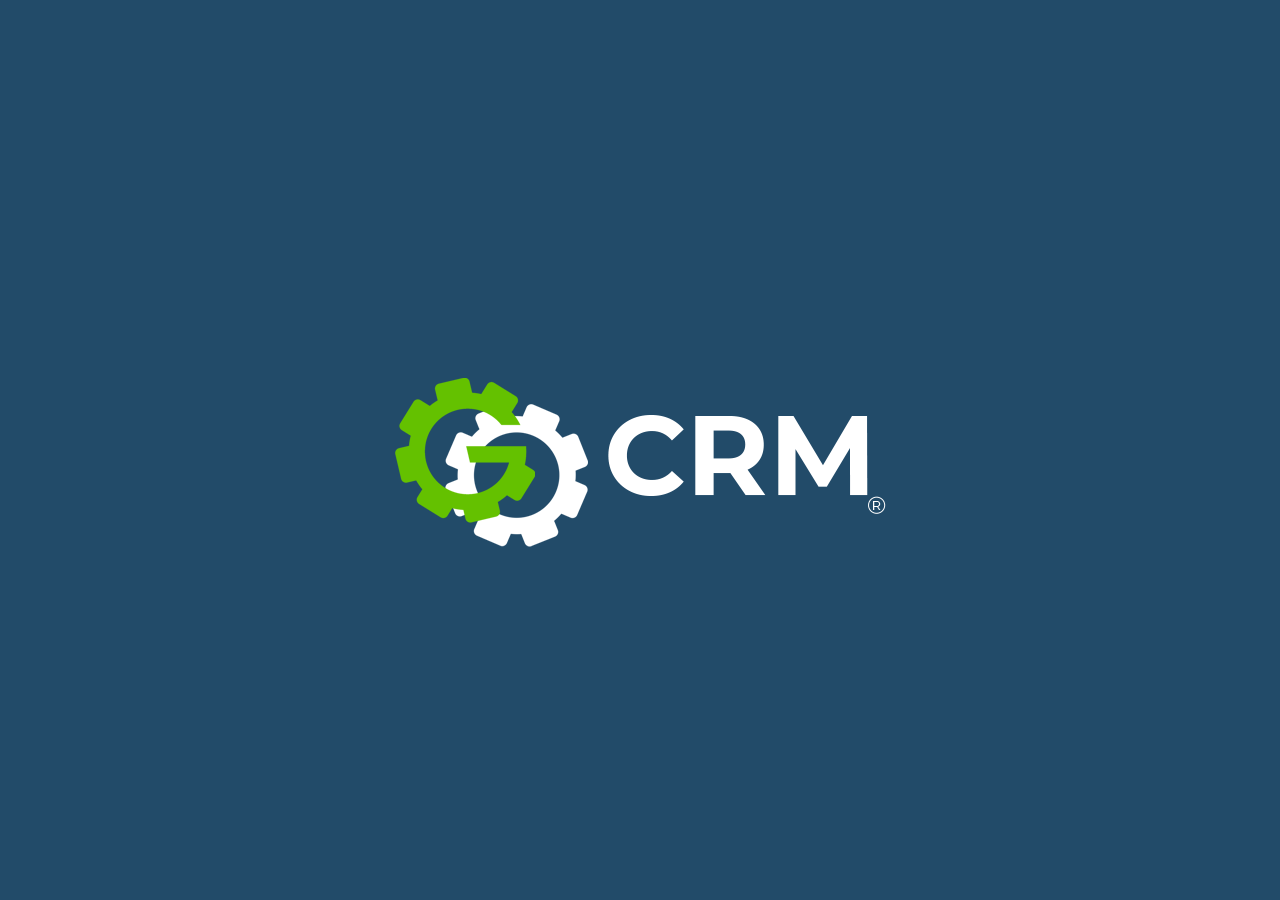
<file: preloader.html>
<!DOCTYPE html>
<html lang="en">
<head>
    <meta charset="UTF-8">
    <meta name="viewport" content="width=device-width, initial-scale=1.0">
    <meta http-equiv="X-UA-Compatible" content="ie=edge">
    <title>GOCRM</title>
    <link rel="icon" href="img/icon.png">

    <!-- css libs start -->

    <link rel="stylesheet" href="css/libs/bootstrap.min.css">
    <link rel="stylesheet" href="css/libs/animate.css">
    <link rel="stylesheet" href="css/slider.style.css">
    <link rel="stylesheet" href="css/libs/owl.carousel.min.css">
    <link rel="stylesheet" href="css/libs/owl.theme.default.min.css">
    <link rel="stylesheet" href="css/libs/jquery.fancybox.min.css">
    <link rel="stylesheet" href="css/libs/fullpage.min.css">
    <link rel="stylesheet" href="css/jquery-ui.min.css">
        
    <!-- css libs end -->
    
    <!-- custom css start -->


    
    <link rel="stylesheet" href="css/main.css">
    <link rel="stylesheet" href="css/responsive.css">



    <!-- custom css end -->
</head>
<body>
  <!-- Preloader start -->
  <div id="preloader" class="visible d-flex justify-content-center align-items-center">
    <div class="preloaderImgWrapper d-flex">
      <img src="img/prel1.png" alt="GOCRM">
      <img src="img/prel2.png" class="rotateO" alt="GOCRM">
    </div>
  </div>


  <!-- Preloader end -->
  
  
  







    <!-- JS Libs start -->

  <script src="js/jquery-3.4.0.min.js"></script>
  <script src="js/libs/popper.min.js"> </script>
  <script src="js/libs/bootstrap.min.js"></script>
  <script src="js/libs/hammer.min.js"></script>
  <script src="js/jquery-ui.min.js"></script>
  <script src="js/libs/owl.carousel.min.js"></script>
  <script src="js/libs/jquery.fancybox.min.js"></script>
  <script src="js/libs/jquery.fullpage.min.js"></script>
  <script src="js/libs/jquery.fullpage.extensions.min.js"></script>

  <!-- JS Libs end -->

  <!-- custom js  -->

  <script src="js/slider.js"></script>
  <script src="js/common.js"></script>


  <script>
    function loadData() {
      return new Promise((resolve, reject) => {
        setTimeout(resolve, 2000);
      });
    };

    loadData().then(() => {
      let preloaderEl = document.getElementById('preloader');
      preloaderEl.classList.add('hidden');
      preloaderEl.classList.remove('visible');
    });
  </script>




</body>

</html>
</file>
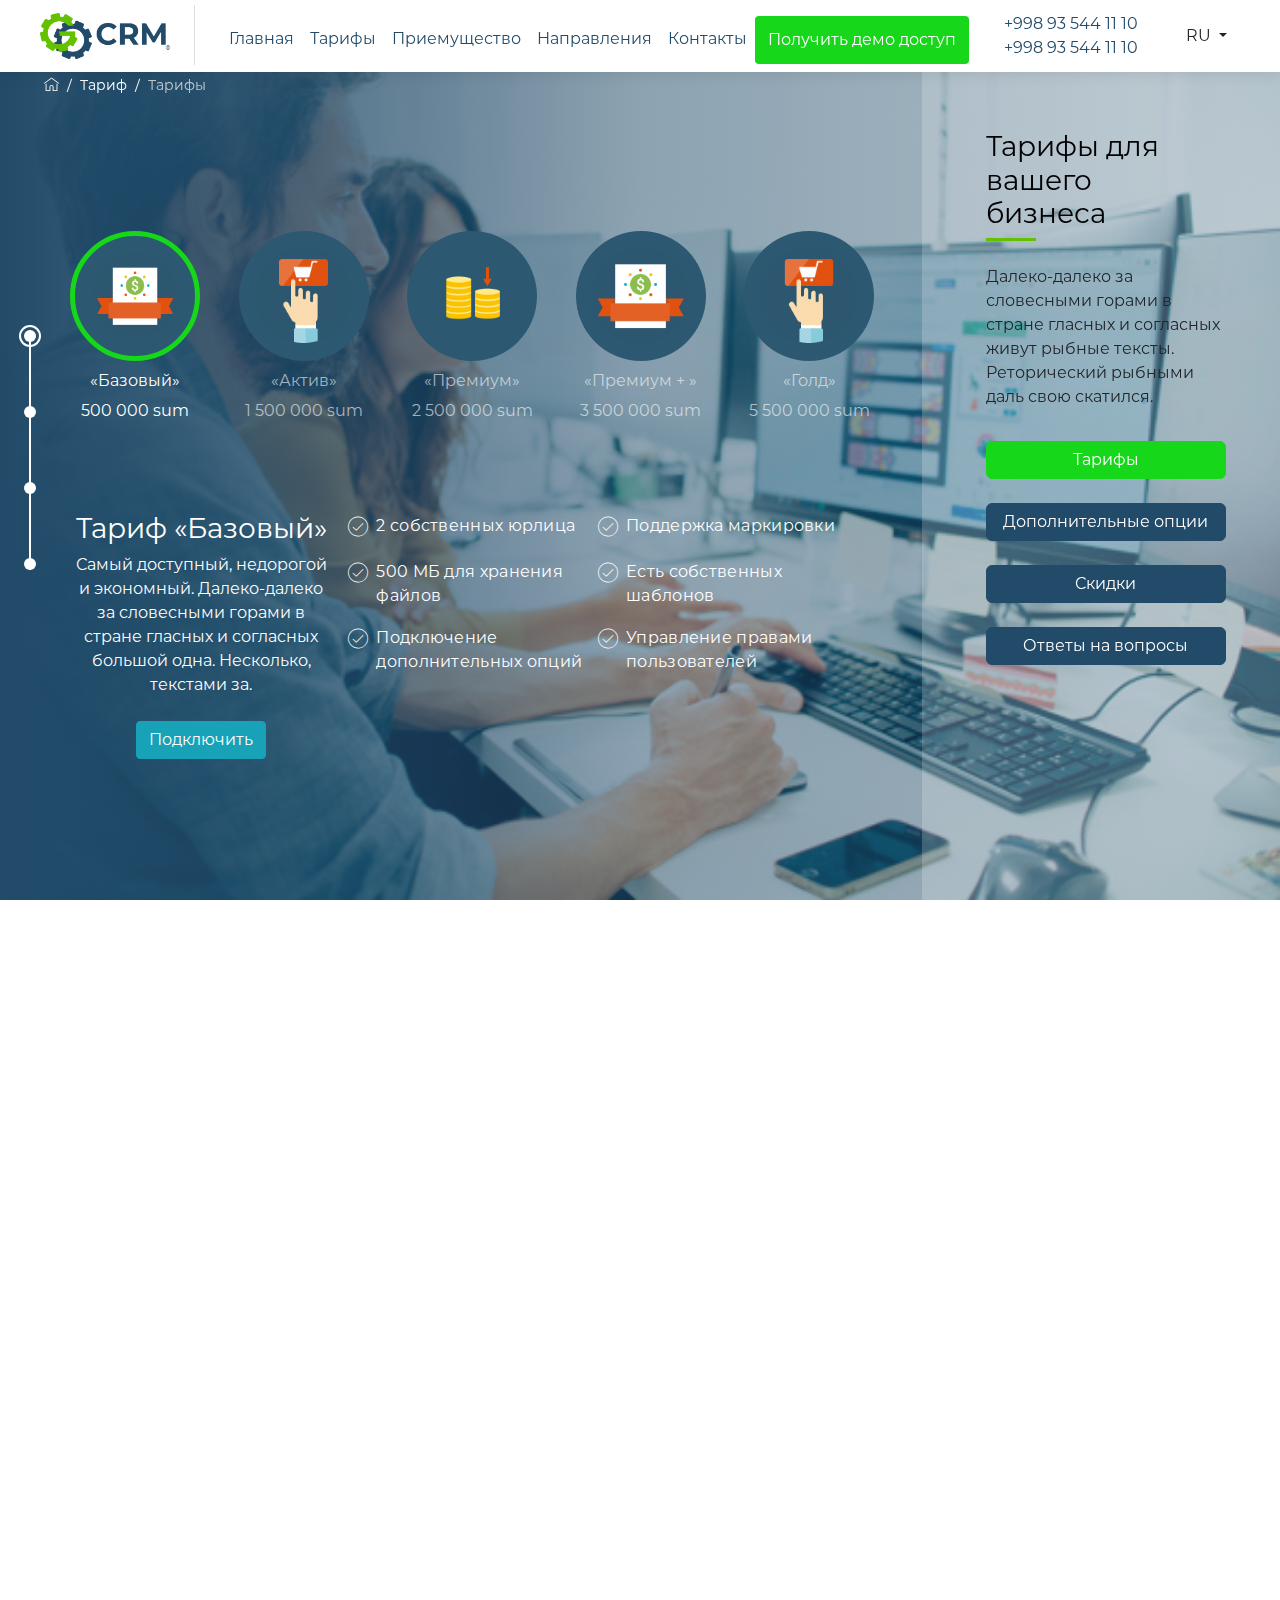
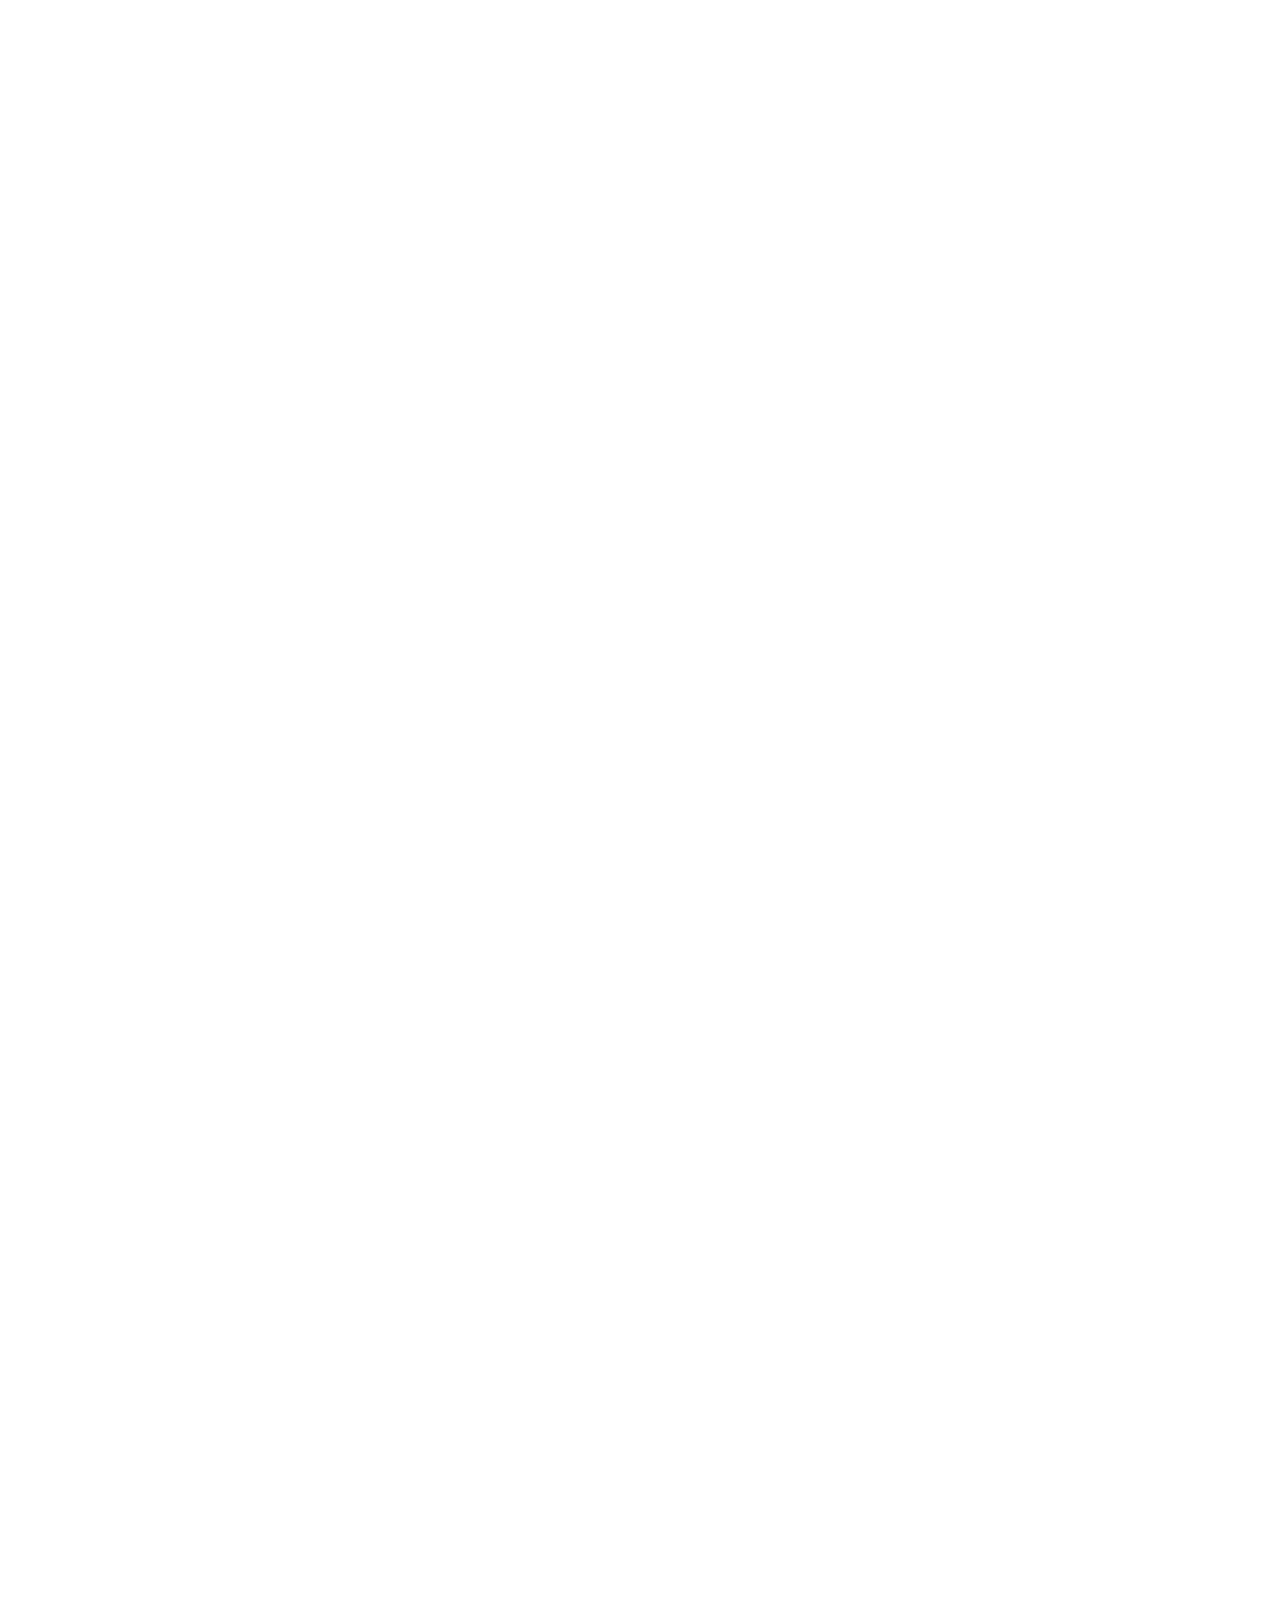
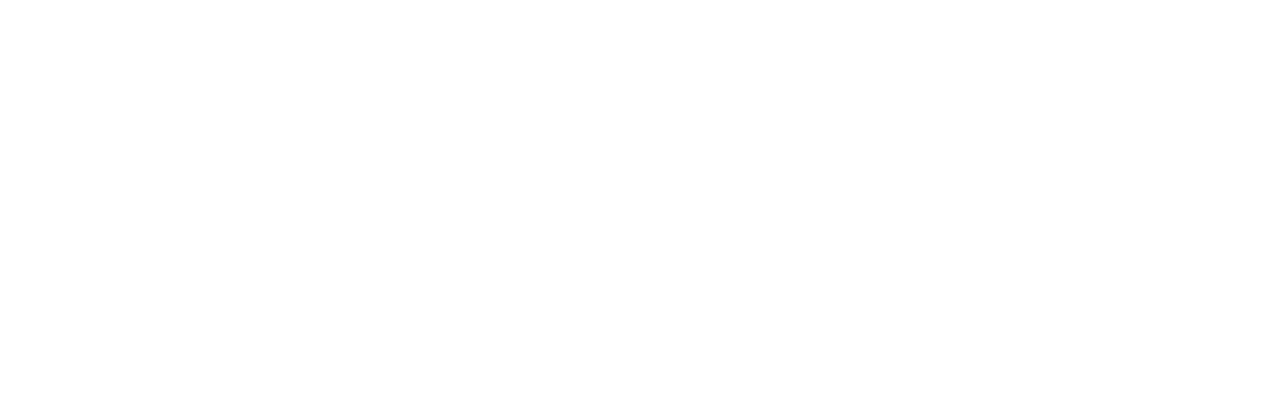
<file: tariffs.html>
<!DOCTYPE html>
<html lang="en">
<head>
    <meta charset="UTF-8">
    <meta name="viewport" content="width=device-width, initial-scale=1.0">
    <meta http-equiv="X-UA-Compatible" content="ie=edge">
    <title>GOCRM</title>
    <link rel="icon" href="img/icon.png">
    <!-- css libs start -->
    <link rel="stylesheet" href="css/libs/bootstrap.min.css">
    <link rel="stylesheet" href="css/libs/intlTelInput.min.css">
    <link rel="stylesheet" href="css/libs/animate.css">
    <link rel="stylesheet" href="css/slider.style.css">
    <link rel="stylesheet" href="css/libs/owl.carousel.min.css">
    <link rel="stylesheet" href="css/libs/owl.theme.default.min.css">
    <link rel="stylesheet" href="css/libs/jquery.fancybox.min.css">
    <link rel="stylesheet" href="css/libs/fullpage.min.css">
    <link rel="stylesheet" href="css/libs/select2.min.css">
    <link rel="stylesheet" href="css/jquery.mCustomScrollbar.css">
    <!-- custom css start -->
    <link rel="stylesheet" href="fonts/flaticon/flaticon.css">
    <link rel="stylesheet" href="css/mapmarker.css">
    <link rel="stylesheet" href="css/main.css">
    <link rel="stylesheet" href="css/responsive.css">
    <script src="https://api-maps.yandex.ru/2.1/?apikey=8e6d2c76-6c60-443b-9682-34d70315a8d3&lang=ru_RU"
      type="text/javascript">
    </script>
    <!-- custom css end -->
</head>
<body>
  <!-- Header start -->
  <header class="headerWrapper">
    <div class="container-fluid px-0" style="height: 100%;">
      <div class="d-flex align-items-center justify-content-between" style="height: 100%">
        <div class="blockForLogo">
          <a href="index.html">
            <img src="img/LogoDark.png" alt="">
          </a>
        </div>
        <nav class="navbar navbar-expand-xl navbar-light pb-0" style="height: 100%">
          <button class="navbar-toggler" type="button" data-target="#navbarSupportedContent"
            aria-controls="navbarSupportedContent" aria-expanded="false" aria-label="Toggle navigation">
            <span class="hamburgerForNav"></span>
          </button>
          <div class="navbar-collapse" id="navbarSupportedContent">
            <button type="button" class="close navbarCloseButton">
              <span>&times;</span>
            </button>
            <ul class="navbar-nav mr-auto align-items-center">
              <li class="nav-item active hb-border h-100 d-flex">
                <a class="nav-link d-flex align-items-center" href="index.html">Главная</a>
              </li>
              <li class="nav-item active hb-border h-100 d-flex">
                <button type="button" class="btn btn-default withoutEffect" data-toggle="modal"
                  data-target="#directionsModal">Направления</button>
              </li>
              <li class="nav-item active hb-border h-100 d-flex">
                <a class="nav-link d-flex align-items-center b-border" href="tariffs.html">Тарифы</a>
              </li>
              <li class="nav-item active hb-border h-100 d-flex">
                <a class="nav-link d-flex align-items-center b-border" href="advantages.html">Приемущество</a>
              </li>
              <li class="nav-item active hb-border h-100 d-flex">
                <a class="nav-link d-flex align-items-center b-border" href="opportunities.html">Направления</a>
              </li>
              <li class="nav-item active hb-border h-100 d-flex">
                <a class="nav-link d-flex align-items-center b-border" href="contacts.html">Контакты</a>
              </li>
              <li class="nav-item active h-100 d-flex">
                <button type="button" class="btn btn-default demoAccesHeartBeat" data-toggle="modal"
                  data-target="#exampleModal2" id="demoBlurEffect">
                  Получить демо доступ
                </button>
              </li>
              <li class="hamburgerNumber">
                <span> +998 93 544 11 10</span>
                <span> +998 93 544 11 10</span>
              </li>
            </ul>
          </div>
        </nav>
        <div class="contactNumbers d-flex flex-column align-items-center">
          <div>+998 93 544 11 10</div>
          <div>+998 93 544 11 10</div>
        </div>
        <div class="numbersForresponsive">
          <button class="numbersListOpen">
            <i class="flaticon-call-answer"></i>
          </button>
          <ul class="respNumbersList">
            <li class="respNumbersListDetails">+998 93 544 11 10</li>
            <li class="respNumbersListDetails">+998 93 544 11 10</li>
          </ul>
        </div>
        <div class="forLanguages d-flex align-items-center">
          <div class="dropdown">
            <button class="btn dropdown-toggle headerBtnEffect" type="button" id="dropdownMenuButton"
              data-toggle="dropdown" aria-haspopup="true" aria-expanded="false">
              RU
            </button>
            <div class="dropdown-menu" id="otherLanguages" aria-labelledby="dropdownMenuButton">
              <a class="dropdown-item" href="#">UZB</a>
              <a class="dropdown-item" href="#">ENG</a>
            </div>
          </div>
        </div>
      </div>
    </div>
  </header>
  <!-- Header end -->
  <div class="container-fluid position-absolute pl-0 otherBreadcrumbs">
    <nav aria-label="breadcrumb">
      <ol class="breadcrumb pl-1">
        <li class="breadcrumb-item" style="font-size: 14px;"><a href="index.html"
            class="text-white text-decoration-none" id="tab--item--main"><i class="flaticon-home"></i></a></li>
        <li class="breadcrumb-item" style="font-size: 14px;"><a class="text-white text-decoration-none"
            id="tab--item--main">Тариф</a></li>
        <li class="breadcrumb-item active" aria-current="page"
          style="color: #c4c9ce; font-size: 14px;">Обшая информация</li>
      </ol>
    </nav>
  </div>
  <div id="tariffs" class="fullpageBlock withSimilarBg pt-5">
    <div class="section mainTariffs" style="background-image: url(img/bgi2.jpg)">      
      <div class="container d-flex align-items-center h-100 pl-0" id="ulugbekTariff">
        <div class="tabsWrapper w-100">          
          <h3 class="d-none text-center tariffs_All_Mob_Title">
            Все тарифы
          </h3>
          <div class="tab w-100 d-flex flex-column justify-content-around">
            <div class="tab_iconsList">
              <div class="tabs d-flex justify-content-between" id="tarif--items-list">
                <div class="tab-btn active" data-tab="tab-1">
                  <div class="tarifNewImg">
                    <img src="img/newImg/tarif1.png" alt="">
                  </div>
                  <span>«Базовый»</span>
                  <div>500 000 sum</div>
                </div>
                <div class="tab-btn" data-tab="tab-2">
                  <div class="tarifNewImg">
                    <img src="img/newImg/tarif2.png" alt="">
                  </div>
                  <span>«Актив»</span>
                  <div>1 500 000 sum</div>
                </div>
                <div class="tab-btn" data-tab="tab-3">
                  <div class="tarifNewImg">
                    <img src="img/newImg/tarif3.png" alt="">
                  </div>
                  <span>«Премиум»</span>
                  <div>2 500 000 sum</div>
                </div>
                <div class="tab-btn" data-tab="tab-4">
                  <div class="tarifNewImg">
                    <img src="img/newImg/tarif1.png" alt="">
                  </div>
                  <span>«Премиум + »</span>
                  <div>3 500 000 sum</div>
                </div>
                <div class="tab-btn" data-tab="tab-5">
                  <div class="tarifNewImg">
                    <img src="img/newImg/tarif2.png" alt="">
                  </div>
                  <span>«Голд»</span>
                  <div>5 500 000 sum</div>
                </div>
              </div>
            </div>
            <div class="tab_content">
              <div data-tab-item="tab-1" class="tabs_item position-relative active">
                <div class="flex-wrapper d-flex justify-content-between">
                  <div class="h-100 d-flex flex-column align-items-center tabItemNewStyle">
                    <h3>Тариф <span>«Базовый»</span></h3>
                    <span style="text-align: center">Самый доступный, недорогой <br> и экономный. Далеко-далеко за
                      словесными горами в стране гласных и согласных большой одна. Несколько, текстами за.</span> <br>
                    <button type="button" class="btn btn-info" data-toggle="modal" data-target="#connectTarifFormModal"
                      id="connectTarif">Подключить</button>
                  </div>
                  <div class="wrapperRight position-relative">
                    <div class="tariffsOptions position-absolute d-flex flex-wrap">
                      <div class="tarifOptionDetails">
                        <i class="flaticon-tick-inside-a-circle align-top"></i>
                        <span>2 собственных юрлица</span>
                      </div>
                      <div class="tarifOptionDetails">
                        <i class="flaticon-tick-inside-a-circle align-top"></i>
                        <span>Поддержка маркировки</span>
                      </div>
                      <div class="tarifOptionDetails">
                        <i class="flaticon-tick-inside-a-circle align-top"></i>
                        <span>500 МБ для хранения файлов</span>
                      </div>
                      <div class="tarifOptionDetails">
                        <i class="flaticon-tick-inside-a-circle align-top"></i>
                        <span>Есть собственных шаблонов</span>
                      </div>
                      <div class="tarifOptionDetails">
                        <i class="flaticon-tick-inside-a-circle align-top"></i>
                        <span>Подключение дополнительных опций</span>
                      </div>
                      <div class="tarifOptionDetails">
                        <i class="flaticon-tick-inside-a-circle align-top"></i>
                        <span>Управление правами пользователей</span>
                      </div>
                    </div>
                  </div>                  
                </div>                
              </div> 
              <div data-tab-item="tab-2" class="tabs_item position-relative">
                <div class="flex-wrapper d-flex justify-content-between">
                  <div class="h-100 d-flex flex-column align-items-center tabItemNewStyle">
                    <h3>Тариф <span>«Актив»</span></h3>
                    <span style="text-align: center">Самый доступный, недорогой <br> и экономный. Далеко-далеко за
                      словесными горами в стране гласных и согласных большой одна. Несколько, текстами за.</span> <br>
                    <button type="button" class="btn btn-info" id="connectTarif">Подключить</button>
                  </div>
                  <div class="wrapperRight position-relative">
                    <div class="tariffsOptions position-absolute d-flex flex-wrap">
                      <div class="tarifOptionDetails">
                        <i class="flaticon-tick-inside-a-circle align-top"></i>
                        <span>3 собственных юрлица</span>
                      </div>
                      <div class="tarifOptionDetails">
                        <i class="flaticon-tick-inside-a-circle align-top"></i>
                        <span>Поддержка маркировки</span>
                      </div>
                      <div class="tarifOptionDetails">
                        <i class="flaticon-tick-inside-a-circle align-top"></i>
                        <span>500 МБ для хранения файлов</span>
                      </div>
                      <div class="tarifOptionDetails">
                        <i class="flaticon-tick-inside-a-circle align-top"></i>
                        <span>Есть собственных шаблонов</span>
                      </div>
                      <div class="tarifOptionDetails">
                        <i class="flaticon-tick-inside-a-circle align-top"></i>
                        <span>Подключение дополнительных опций</span>
                      </div>
                      <div class="tarifOptionDetails">
                        <i class="flaticon-tick-inside-a-circle align-top"></i>
                        <span>Управление правами пользователей</span>
                      </div>
                    </div>                    
                  </div>
                </div>
              </div> 
              <div data-tab-item="tab-3" class="tabs_item position-relative">
                <div class="flex-wrapper d-flex justify-content-between">
                  <div class="h-100 d-flex flex-column align-items-center tabItemNewStyle">
                    <h3>Тариф <span>«Премиум»</span></h3>
                    <span style="text-align: center">Самый доступный, недорогой <br> и экономный. Далеко-далеко за
                      словесными горами в стране гласных и согласных большой одна. Несколько, текстами за.</span> <br>
                    <button type="button" class="btn btn-info" id="connectTarif">Подключить</button>
                  </div>
                  <div class="wrapperRight position-relative">
                    <div class="tariffsOptions position-absolute d-flex flex-wrap">
                      <div class="tarifOptionDetails">
                        <i class="flaticon-tick-inside-a-circle align-top"></i>
                        <span>5 собственных юрлица</span>
                      </div>
                      <div class="tarifOptionDetails">
                        <i class="flaticon-tick-inside-a-circle align-top"></i>
                        <span>Поддержка маркировки</span>
                      </div>
                      <div class="tarifOptionDetails">
                        <i class="flaticon-tick-inside-a-circle align-top"></i>
                        <span>500 МБ для хранения файлов</span>
                      </div>
                      <div class="tarifOptionDetails">
                        <i class="flaticon-tick-inside-a-circle align-top"></i>
                        <span>Есть собственных шаблонов</span>
                      </div>
                      
                      <div class="tarifOptionDetails">
                        <i class="flaticon-tick-inside-a-circle align-top"></i>
                        <span>Подключение дополнительных опций</span>
                      </div>
                      <div class="tarifOptionDetails">
                        <i class="flaticon-tick-inside-a-circle align-top"></i>
                        <span>Управление правами пользователей</span>
                      </div>
                    </div>                    
                  </div>
                </div>
              </div> 
              <div data-tab-item="tab-4" class="tabs_item position-relative">
                <div class="flex-wrapper d-flex justify-content-between">
                  <div class="h-100 d-flex flex-column align-items-center tabItemNewStyle">
                    <h3>Тариф <span>«Премиум плюс»</span></h3>
                    <span style="text-align: center">Самый доступный, недорогой <br> и экономный. Далеко-далеко за
                      словесными горами в стране гласных и согласных большой одна. Несколько, текстами за.</span> <br>
                    <button type="button" class="btn btn-info" id="connectTarif">Подключить</button>
                  </div>
                  <div class="wrapperRight position-relative">
                    <div class="tariffsOptions position-absolute d-flex flex-wrap">
                      <div class="tarifOptionDetails">
                        <i class="flaticon-tick-inside-a-circle align-top"></i>
                        <span>6 собственных юрлица</span>
                      </div>
                      <div class="tarifOptionDetails">
                        <i class="flaticon-tick-inside-a-circle align-top"></i>
                        <span>500 МБ для хранения файлов</span>
                      </div>
                      <div class="tarifOptionDetails">
                        <i class="flaticon-tick-inside-a-circle align-top"></i>
                        <span>Есть собственных шаблонов</span>
                      </div>
                      <div class="tarifOptionDetails">
                        <i class="flaticon-tick-inside-a-circle align-top"></i>
                        <span>Поддержка маркировки</span>
                      </div>
                      <div class="tarifOptionDetails">
                        <i class="flaticon-tick-inside-a-circle align-top"></i>
                        <span>Подключение дополнительных опций</span>
                      </div>
                      <div class="tarifOptionDetails">
                        <i class="flaticon-tick-inside-a-circle align-top"></i>
                        <span>Управление правами пользователей</span>
                      </div>
                    </div>                    
                  </div>
                </div>
              </div> 
              <div data-tab-item="tab-5" class="tabs_item position-relative">
                <div class="flex-wrapper d-flex justify-content-between">
                  <div class="h-100 d-flex flex-column align-items-center tabItemNewStyle">
                    <h3>Тариф <span>«Голд»</span></h3>
                    <span style="text-align: center">Самый доступный, недорогой <br> и экономный. Далеко-далеко за
                      словесными горами в стране гласных и согласных большой одна. Несколько, текстами за.</span> <br>
                    <button type="button" class="btn btn-info" id="connectTarif">Подключить</button>
                  </div>
                  <div class="wrapperRight position-relative">
                    <div class="tariffsOptions position-absolute d-flex flex-wrap">
                      <div class="tarifOptionDetails">
                        <i class="flaticon-tick-inside-a-circle align-top"></i>
                        <span>7 собственных юрлица</span>
                      </div>
                      <div class="tarifOptionDetails">
                        <i class="flaticon-tick-inside-a-circle align-top"></i>
                        <span>500 МБ для хранения файлов</span>
                      </div>
                      <div class="tarifOptionDetails">
                        <i class="flaticon-tick-inside-a-circle align-top"></i>
                        <span>Есть собственных шаблонов</span>
                      </div>
                      <div class="tarifOptionDetails">
                        <i class="flaticon-tick-inside-a-circle align-top"></i>
                        <span>Поддержка маркировки</span>
                      </div>
                      <div class="tarifOptionDetails">
                        <i class="flaticon-tick-inside-a-circle align-top"></i>
                        <span>Подключение дополнительных опций</span>
                      </div>
                      <div class="tarifOptionDetails">
                        <i class="flaticon-tick-inside-a-circle align-top"></i>
                        <span>Управление правами пользователей</span>
                      </div>
                    </div>                    
                  </div>
                </div>
              </div> 
            </div> 
          </div>           
        </div>
      </div>
    </div>
    <div class="section additionalOptions" style="background-image: url(img/bgi2.jpg)">
      <div class="container-fluid h-100 d-flex align-items-center pl-0" style="padding-top: 8vh;">
        <div class="container pl-0 ml-0">
          <div class="addOptionsTitle text-center mb-4">
            <h3>
              <i class="flaticon-round-add-button-1"></i>
              Дополнительные опции
            </h3>
            <p class="addOptionsSubTitle">
              Доступы на всех тарифах, кроме бесплатного и пакета "Старт"
            </p>
          </div>
          <div class="owl-carousel owl-theme" id="addOptionsCarousel">
            <div class="item">
              <div class="optionWrapper">
                <div class="optionIllustration">
                  <img src="img/demoOption.png" alt="">
                </div>
                <div class="optionDetails">
                  <p class="optionTitle">
                    Дополнительный  сотрудник
                  </p>
                  <div class="optionPrice">
                    250 000 СУМ
                  </div>
                  <span class="optionDeadLine">
                    в месяц
                  </span>
                </div>
              </div>
            </div>
            <div class="item">
              <div class="optionWrapper">
                <div class="optionIllustration">
                  <img src="img/demoOption.png" alt="">
                </div>
                <div class="optionDetails">
                  <p class="optionTitle">
                    Дополнительный 1MБ  <br>
                    для хранения файлов
                  </p>
                  <div class="optionPrice">
                    10 000 СУМ
                  </div>
                  <span class="optionDeadLine">
                    в месяц
                  </span>
                </div>
              </div>
            </div>
            <div class="item">
              <div class="optionWrapper">
                <div class="optionIllustration">
                  <img src="img/demoOption.png" alt="">
                </div>
                <div class="optionDetails">
                  <p class="optionTitle">
                    Поддержка маркировки
                  </p>
                  <div class="optionPrice">
                    150 000 СУМ
                  </div>
                  <span class="optionDeadLine">
                    в месяц
                  </span>
                </div>
              </div>
            </div>
            <div class="item">
              <div class="optionWrapper">
                <div class="optionIllustration">
                  <img src="img/demoOption.png" alt="">
                </div>
                <div class="optionDetails">
                  <p class="optionTitle">
                    CRM <br>
                    управления клиентами
                  </p>
                  <div class="optionPrice">
                    1 500 000 СУМ
                  </div>
                  <span class="optionDeadLine">
                    в месяц
                  </span>
                </div>
              </div>
            </div>
            <div class="item">
              <div class="optionWrapper">
                <div class="optionIllustration">
                  <img src="img/demoOption.png" alt="">
                </div>
                <div class="optionDetails">
                  <p class="optionTitle">
                    Дополнительный  сотрудник
                  </p>
                  <div class="optionPrice">
                    300 000 СУМ
                  </div>
                  <span class="optionDeadLine">
                    в месяц
                  </span>
                </div>
              </div>
            </div>            
          </div>
        </div>
      </div>
    </div>
    <div class="section discounts" style="background-image: url(img/parallax-3.jpg);">
      <div class="container-fluid h-100 d-flex align-items-center pl-0" style="padding-top: 8vh">
        <div class="container pl-0 ml-0">
          <h3 class="d-none text-center mb-4 tariffs_All_Mob_Title text-white">
            Все Скидка
          </h3>
          <div class="row m-0 align-items-center">
            <div class="col-lg-4 col-md-12 leftSideDiscount">
              <div class="discountTitle">
                <h3>
                  <i class="flaticon-discount"></i>
                  СКИДКИ.
                </h3>
                <p>
                  Далеко-далеко за словесными горами в стране гласных и согласных живут рыбные тексты.
                  Далеко-далеко за словесными горами в стране гласных и согласных живут рыбные тексты.
                  Далеко-далеко за словесными горами в стране гласных и согласных живут рыбные тексты.
                </p>
                <div class="discountIllustration d-none">
                  <img src="img/discount.jpg" alt="">
                </div>
              </div>
            </div>
            <div class="col-lg-7 col-md-12 discountsColumn">
              <div class="alldiscountsListWrapper">
                <div class="discounts-details clearfix">
                  <div class="discountPercent">
                    <img src="img/sales-bg.svg" alt="">
                    <span>10 %</span>
                  </div>
                  <div class="discountTetle">
                    Далеко-далеко за словесными горами в стране гласных и согласных живут рыбные тексты. На берегу моей
                    парадигматическая строчка что взобравшись заглавных ipsum, точках всеми.
                  </div>
                </div>
              </div>
              <div class="discountWhiteLine my-3"></div>
              <div class="alldiscountsListWrapper">
                <div class="discounts-details clearfix">
                  <div class="discountPercent">
                    <img src="img/sales-bg.svg" alt="">
                    <span>15 %</span>
                  </div>
                  <div class="discountTetle">
                    Далеко-далеко за словесными горами в стране гласных и согласных живут рыбные тексты. На берегу моей
                    парадигматическая строчка что взобравшись заглавных ipsum, точках всеми.
                  </div>
                </div>
              </div>
              <div class="discountWhiteLine my-3"></div>
              <div class="alldiscountsListWrapper">
                <div class="discounts-details clearfix">
                  <div class="discountPercent">
                    <img src="img/sales-bg.svg" alt="">
                    <span>25 %</span>
                  </div>
                  <div class="discountTetle">
                    Далеко-далеко за словесными горами в стране гласных и согласных живут рыбные тексты. На берегу моей
                    парадигматическая строчка что взобравшись заглавных ipsum, точках всеми.
                  </div>
                </div>
              </div>
              <div class="discountWhiteLine my-3"></div>
            </div>
          </div>
        </div>
      </div>
    </div>
    <div class="section faqSection" style="background-image: url(img/bgi2.jpg);">
      <div class="container-fluid d-flex flex-column align-items-center h-100 pl-0" style="padding-top: 8vh;">
        <h3 class="d-none text-center mb-4 tariffs_All_Mob_Title text-white">
          Часто задаваемое вопросы
        </h3>
        <div class="owl-carousel owl-theme" id="faqCarousel">
          <div class="container h-100 pl-0 ml-0 d-flex flex-column justify-content-evenly">            
            <div class="row align-items-start">
              <div class="col-lg-4 col-sm-12">
                <div class="faqTitleWrapper d-flex">
                  <i class="flaticon-information"></i>
                  <h3 class="faq-title">
                    Далеко-далеко за, словесными горами в стране гласных
                  </h3>
                </div>
              </div>
              <div class="col-lg-8 col-sm-12 align-self-start">            
                <p>
                  Остатки: фактические и с учетом резерва и ожидания. Характеристики товара, штрих-коды и серийные
                  номера. Комплекты. Адресное хранение. Импорт накладных и прайс-листов поставщиков из Excel. Импорт из
                  систем ЭДО. История закупок по товару и по контрагенту. Работа с комиссионным товаром. Планирование
                  закупок: заказы поставщикам на основе статистики продаж, автопополнение склада до неснижаемого
                  остатка. Для дропшиппинга: создание заказов поставщикам из заказов покупателей. Уведомления о том, что
                  товар заканчивается, 
                </p>
              </div>
              
            </div>
            <div class="middleWhiteLine"></div>
            <div class="row align-items-start">
              <div class="col-lg-4 col-sm-12">
                <div class="faqTitleWrapper d-flex">
                  <i class="flaticon-information"></i>
                  <h3 class="faq-title">
                    Далеко-далеко за, словесными горами в стране гласных
                  </h3>
                </div>
              </div>
              <div class="col-lg-8 col-sm-12 align-self-start">           
                <p>
                  Остатки: фактические и с учетом резерва и ожидания. Характеристики товара, штрих-коды и серийные
                  номера. Комплекты. Адресное хранение. Импорт накладных и прайс-листов поставщиков из Excel. Импорт из
                  систем ЭДО. История закупок по товару и по контрагенту. Работа с комиссионным товаром. Планирование
                  закупок: заказы поставщикам на основе статистики продаж, автопополнение склада до неснижаемого
                  остатка. Для дропшиппинга: создание заказов поставщикам из заказов покупателей. Уведомления о том, что
                  товар заканчивается, 
                </p>
              </div>
            </div>
          </div>
          <div class="container h-100 pl-0 ml-0 d-flex flex-column justify-content-evenly">
            <div class="row align-items-start">
              <div class="col-lg-4 col-sm-12">
                <div class="faqTitleWrapper d-flex">
                  <i class="flaticon-information"></i>
                  <h3 class="faq-title">
                    Далеко-далеко за, словесными горами в стране гласных
                  </h3>
                </div>
              </div>
              <div class="col-lg-8 col-sm-12 align-self-start">            
                <p>
                  Остатки: фактические и с учетом резерва и ожидания. Характеристики товара, штрих-коды и серийные
                  номера. Комплекты. Адресное хранение. Импорт накладных и прайс-листов поставщиков из Excel. Импорт из
                  систем ЭДО. История закупок по товару и по контрагенту. Работа с комиссионным товаром. Планирование
                  закупок: заказы поставщикам на основе статистики продаж, автопополнение склада до неснижаемого
                  остатка. Для дропшиппинга: создание заказов поставщикам из заказов покупателей. Уведомления о том, что
                  товар заканчивается, 
                </p>
              </div>
              
            </div>
            <div class="middleWhiteLine"></div>
            <div class="row align-items-start">
              <div class="col-lg-4 col-sm-12">
                <div class="faqTitleWrapper d-flex">
                  <i class="flaticon-information"></i>
                  <h3 class="faq-title">
                    Далеко-далеко за, словесными горами в стране гласных
                  </h3>
                </div>
              </div>
              <div class="col-lg-8 col-sm-12 align-self-start">           
                <p>
                  Остатки: фактические и с учетом резерва и ожидания. Характеристики товара, штрих-коды и серийные
                  номера. Комплекты. Адресное хранение. Импорт накладных и прайс-листов поставщиков из Excel. Импорт из
                  систем ЭДО. История закупок по товару и по контрагенту. Работа с комиссионным товаром. Планирование
                  закупок: заказы поставщикам на основе статистики продаж, автопополнение склада до неснижаемого
                  остатка. Для дропшиппинга: создание заказов поставщикам из заказов покупателей. Уведомления о том, что
                  товар заканчивается, 
                </p>
              </div>
            </div>
          </div>
          <div class="container h-100 pl-0 ml-0 d-flex flex-column justify-content-evenly">
            <div class="row align-items-start">
              <div class="col-lg-4 col-sm-12">
                <div class="faqTitleWrapper d-flex">
                  <i class="flaticon-information"></i>
                  <h3 class="faq-title">
                    Далеко-далеко за, словесными горами в стране гласных
                  </h3>
                </div>
              </div>
              <div class="col-lg-8 col-sm-12 align-self-start">            
                <p>
                  Остатки: фактические и с учетом резерва и ожидания. Характеристики товара, штрих-коды и серийные
                  номера. Комплекты. Адресное хранение. Импорт накладных и прайс-листов поставщиков из Excel. Импорт из
                  систем ЭДО. История закупок по товару и по контрагенту. Работа с комиссионным товаром. Планирование
                  закупок: заказы поставщикам на основе статистики продаж, автопополнение склада до неснижаемого
                  остатка. Для дропшиппинга: создание заказов поставщикам из заказов покупателей. Уведомления о том, что
                  товар заканчивается, 
                </p>
              </div>
              
            </div>
            <div class="middleWhiteLine"></div>
            <div class="row align-items-start">
              <div class="col-lg-4 col-sm-12">
                <div class="faqTitleWrapper d-flex">
                  <i class="flaticon-information"></i>
                  <h3 class="faq-title">
                    Далеко-далеко за, словесными горами в стране гласных
                  </h3>
                </div>
              </div>
              <div class="col-lg-8 col-sm-12 align-self-start">           
                <p>
                  Остатки: фактические и с учетом резерва и ожидания. Характеристики товара, штрих-коды и серийные
                  номера. Комплекты. Адресное хранение. Импорт накладных и прайс-листов поставщиков из Excel. Импорт из
                  систем ЭДО. История закупок по товару и по контрагенту. Работа с комиссионным товаром. Планирование
                  закупок: заказы поставщикам на основе статистики продаж, автопополнение склада до неснижаемого
                  остатка. Для дропшиппинга: создание заказов поставщикам из заказов покупателей. Уведомления о том, что
                  товар заканчивается, 
                </p>
              </div>
            </div>
          </div>
        </div>
      </div>
    </div>    
  </div>
  <div class="fixRightSideBar tariffs sideBarResponsive">
    <button class="openSideBarBtn">Доп.инфо</button>
    <div class="featuresWrapper d-flex flex-column align-items-center ">
      <div class="featuresDetails mt-5 px-5 d-flex flex-column justify-content-start align-self-start">
        <h3 class="featuresTitle mb-4">Тарифы для вашего <br> бизнеса</h3>
        <p>
          Далеко-далеко за словесными горами в стране гласных и согласных живут рыбные тексты. Реторический рыбными даль свою скатился.
        </p>
        <div class="bind-btns-to-fullpage">
          <span class="btn btn-outline-success btn-block mb-4 usualShow activeFeature">Тарифы</span>
          <span class="btn btn-outline-success btn-block mb-4 usualShow">Дополнительные опции</span>
          <span class="btn btn-outline-success btn-block mb-4 usualShow">Скидки</span>
          <span class="btn btn-outline-success btn-block mb-4 usualShow">Ответы на вопросы</span>
        </div>
      </div>
    </div>
  </div>
   <!-- JS Libs start -->
  <script src="js/jquery-3.4.0.min.js"></script>
  <script src="js/libs/popper.min.js"> </script>
  <script src="js/libs/bootstrap.min.js"></script>
  <script src="js/libs/hammer.min.js"></script>
  <script src="js/libs/intlTelInput.min.js"></script>
  <script src="js/libs/owl.carousel.min.js"></script>
  <script src="js/libs/jquery.fancybox.min.js"></script>
  <script src="js/vendors/scrolloverflow.min.js"></script>
  <script src="js/libs/jquery.fullpage.js"></script>
  <script src="js/libs/jquery.mousewheel.min.js"></script>
  <script src="js/libs/jquery.mCustomScrollbar.min.js"></script>
  <script src="js/libs/select2.min.js"></script>
  <script src="js/libs/select2-searchInputPlaceholder.js"></script>
  <!-- custom js start  -->
  <script src="js/slider.js"></script>
  <!-- <script src="js/common.js"></script> -->
  <script src="js/common2.js"></script>
  <script src="js/responsive.js"></script>

  <!-- custom js  -->




  <div class="modal fade" id="connectTarifFormModal" tabindex="-1" role="dialog" aria-labelledby="tarifConnectModal"
    aria-hidden="true">
    <div class="modal-dialog modal-dialog-slideout" role="document">
      <div class="modal-content">
        <div class="modal-header mx-3 justify-content-center align-items-center">
          <h5 class="modal-title" id="tarifConnectModal">Напишите ваши данные</h5>
          <button type="button" class="close" data-dismiss="modal" aria-label="Close">
            <span aria-hidden="true">×</span>
          </button>
        </div>
        <div class="modal-body pb-0">
          <div class="modalLogoBlock">
            <img src="img/LogoDark.png" alt="">
          </div>
          <form class="d-flex flex-wrap justify-content-between">
            <div class="form-group ">
              <label for="recipient-name" class="col-form-label">Имя:</label>
              <input type="text" class="form-control" id="recipient-name" placeholder="Javlon">
            </div>
            <div class="form-group">
              <label for="recipient-surename" class="col-form-label">Фамилия:</label>
              <input type="text" class="form-control" id="recipient-surename" placeholder="Abdullayev">
            </div>
            <div class="form-group" id="inputForPhone">
              <label for="clientPhoneNumber" class="col-form-label">Номер телефона:</label> <br>
              <input type="phone" class="form-control" id="clientPhoneNumber">
            </div>
            <div class="form-group" id="inputForTelegram">
              <label for="clientTelegram" class="col-form-label">Telegram:</label> <br>
              <input type="telegram" class="form-control" id="clientTelegram">
            </div>
            <div class="form-group w-100">
              <label for="recipient-firm" class="col-form-label">Ваша организация:</label>
              <input type="text" class="form-control" id="recipient-firm" placeholder="ООО 'BrandIndustry'">
            </div>
            <div class="form-group w-100">
              <label for="chooseFirmType" class="col-form-label">
                Выберите вашу тип предприятию или напишите:
              </label>
              <select class="form-control" id="chooseFirmType" style="width: 504px;">
                <option selected="selected">Производство</option>
                <option>Сфера Услуг</option>
                <option>Оптовая торговля</option>
                <option>Розничная торговля</option>
              </select>
            </div>
            <div class="form-group mb-0 w-100">
              <label for="message-text" class="col-form-label">Ваша Сообшения:</label>
              <textarea class="form-control" id="message-text" style="height: 140px;"
                placeholder="Ваша Сообшения"></textarea>
            </div>
            <button type="button" class="btn btn-block btn-primary my-4">Получить</button>
          </form>
          <div class="socialNetworks d-flex justify-content-center align-items-center">
            <a href="#" class="socialsDetails"><i class="flaticon-telegram"></i></a>
            <a href="#" class="socialsDetails"><i class="flaticon-facebook"></i></a>
            <a href="#" class="socialsDetails"><i class="flaticon-instagram"></i></a>
            <a href="#" class="socialsDetails"><i class="flaticon-google-plus"></i></a>
          </div>
        </div>
        <div class="modal-footer text-center mx-3 justify-content-center align-items-center">
          <span style="font-size: 15px;">&copy GOOD ONE</span>
        </div>
      </div>
    </div>
  </div>
</body>

</html>
</file>
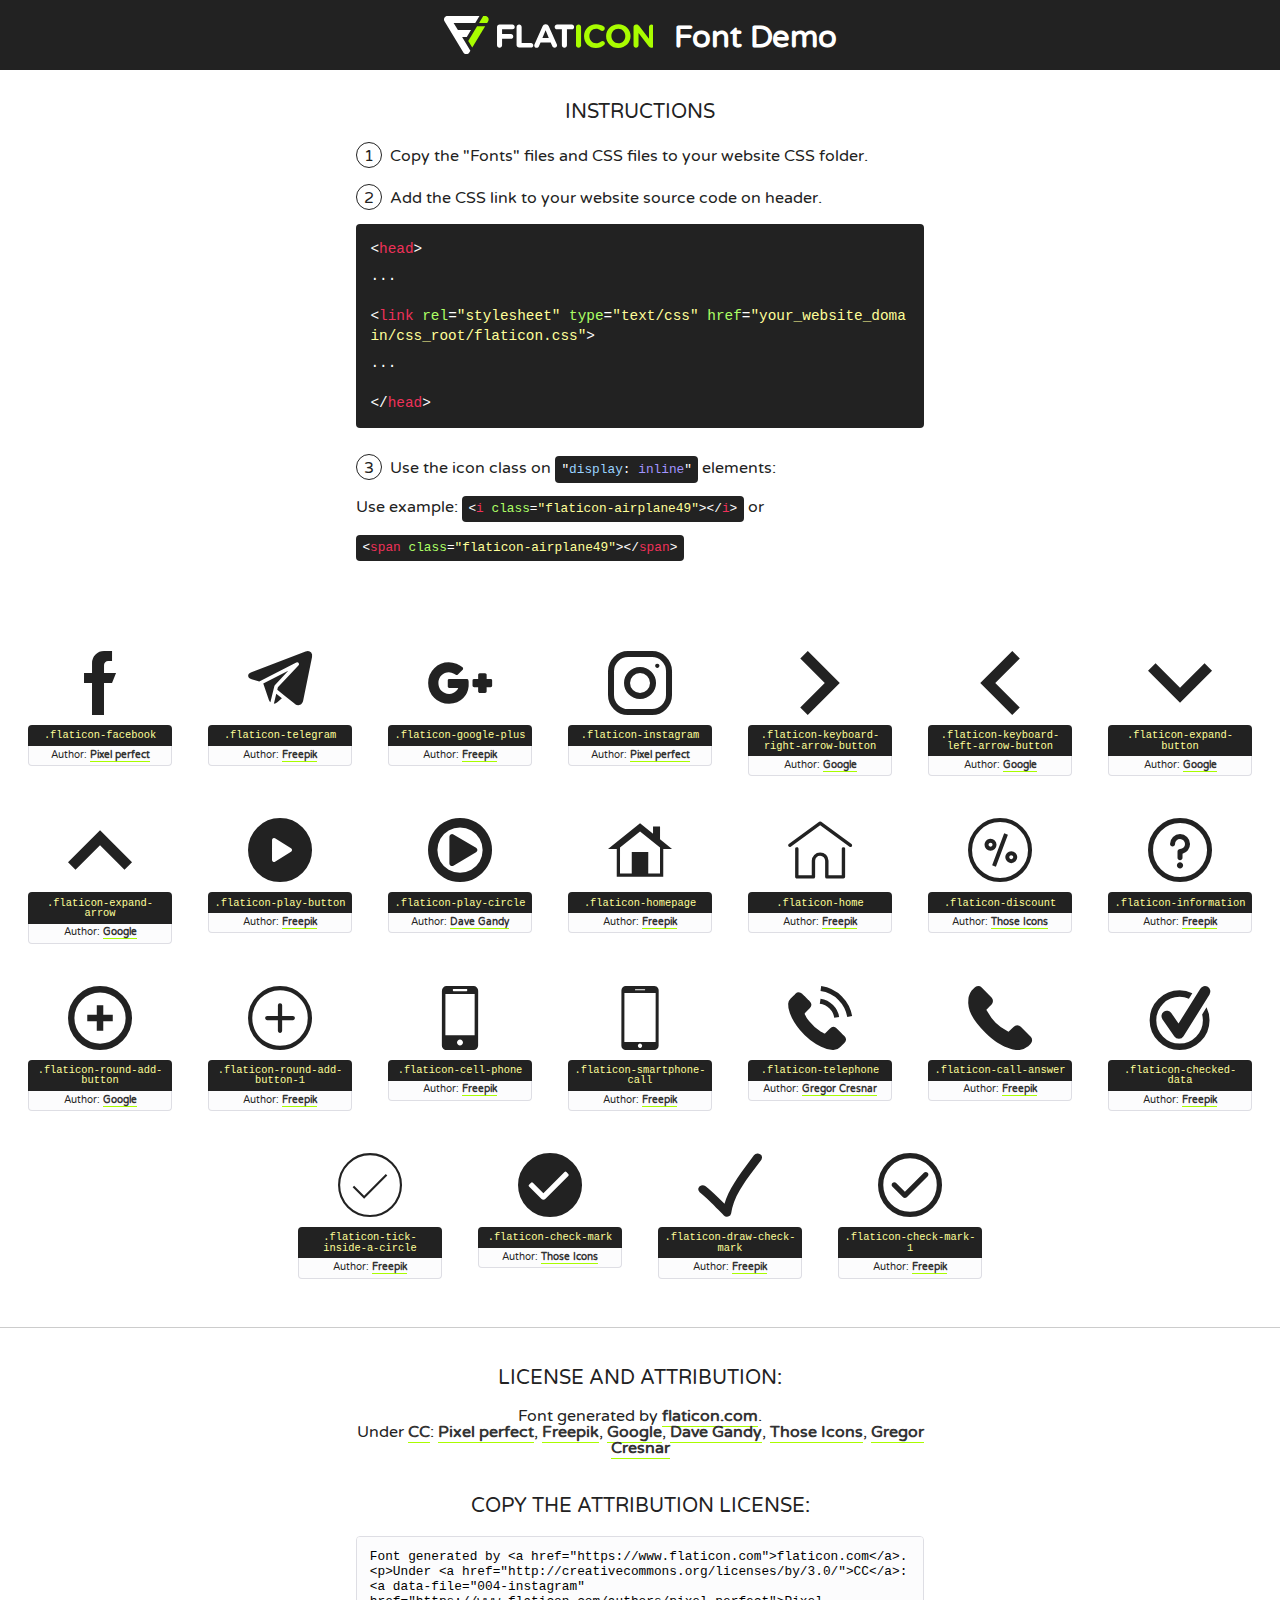
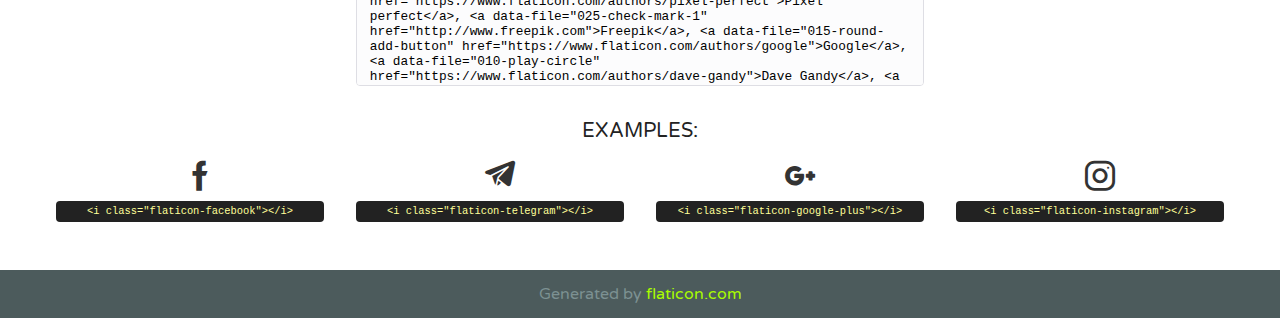
<file: fonts/flaticon/flaticon.html>
<!DOCTYPE html>
<!--
  Flaticon icon font: Flaticon
  Creation date: 21/11/2019 08:01
-->
<html>
<!DOCTYPE html>
<html>

<head>
    <title>Flaticon WebFont</title>
    <link href="http://fonts.googleapis.com/css?family=Varela+Round" rel="stylesheet" type="text/css" />
    <link rel="stylesheet" type="text/css" href="flaticon.css">
    <meta charset="UTF-8">
    <style>
    html, body, div, span, applet, object, iframe,
    h1, h2, h3, h4, h5, h6, p, blockquote, pre,
    a, abbr, acronym, address, big, cite, code,
    del, dfn, em, img, ins, kbd, q, s, samp,
    small, strike, strong, sub, sup, tt, var,
    b, u, i, center,
    dl, dt, dd, ol, ul, li,
    fieldset, form, label, legend,
    table, caption, tbody, tfoot, thead, tr, th, td,
    article, aside, canvas, details, embed, 
    figure, figcaption, footer, header, hgroup, 
    menu, nav, output, ruby, section, summary,
    time, mark, audio, video {
        margin: 0;
        padding: 0;
        border: 0;
        font-size: 100%;
        font: inherit;
        vertical-align: baseline;
    }
    /* HTML5 display-role reset for older browsers */
    article, aside, details, figcaption, figure, 
    footer, header, hgroup, menu, nav, section {
        display: block;
    }
    body {
        line-height: 1;
    }
    ol, ul {
        list-style: none;
    }
    blockquote, q {
        quotes: none;
    }
    blockquote:before, blockquote:after,
    q:before, q:after {
        content: '';
        content: none;
    }
    table {
        border-collapse: collapse;
        border-spacing: 0;
    }
    body {
        font-family: 'Varela Round', Helvetica, Arial, sans-serif;
        font-size: 16px;
        color: #222;
    }
    a {
        color: #333;
        border-bottom: 1px solid #a9fd00;
        font-weight: bold;
        text-decoration: none;
    }
    * {
        -moz-box-sizing: border-box;
        -webkit-box-sizing: border-box;
        box-sizing: border-box;
        margin: 0;
        padding: 0;
    }
    [class^="flaticon-"]:before, [class*=" flaticon-"]:before, [class^="flaticon-"]:after, [class*=" flaticon-"]:after {
        font-family: Flaticon;
        font-size: 30px;
        font-style: normal;
        margin-left: 20px;
        color: #333;
    }
    .wrapper {
        max-width: 600px;
        margin: auto;
        padding: 0 1em;
    }
    .title {
        font-size: 1.25em;
        text-align: center;
        margin-bottom: 1em;
        text-transform: uppercase;
    }
    header {
        text-align: center;
        background-color: #222;
        color: #fff;
        padding: 1em;
    }
    header .logo {
        width: 210px;
        height: 38px;
        display: inline-block;
        vertical-align: middle;
        margin-right: 1em;
        border: none;
    }
    header strong {
        font-size: 1.95em;
        font-weight: bold;
        vertical-align: middle;
        margin-top: 5px;
        display: inline-block;
    }
    .demo {
        margin: 2em auto;
        line-height: 1.25em;
    }
    .demo ul li {
        margin-bottom: 1em;
    }
    .demo ul li .num {
        color: #222;
        border-radius: 20px;
        display: inline-block;
        width: 26px;
        padding: 3px;
        height: 26px;
        text-align: center;
        margin-right: 0.5em;
        border: 1px solid #222;
    }
    .demo ul li code {
        background-color: #222;
        border-radius: 4px;
        padding: 0.25em 0.5em;
        display: inline-block;
        color: #fff;
        font-family: Consolas,Monaco,Lucida Console,Liberation Mono,DejaVu Sans Mono,Bitstream Vera Sans Mono,Courier New, monospace;
        font-weight: lighter;
        margin-top: 1em;
        font-size: 0.8em;
        word-break: break-all;
    }
    .demo ul li code.big {
        padding: 1em;
        font-size: 0.9em;
    }
    .demo ul li code .red {
        color: #EF3159;
    }
    .demo ul li code .green {
        color: #ACFF65;
    }
    .demo ul li code .yellow {
        color: #FFFF99;
    }
    .demo ul li code .blue {
        color: #99D3FF;
    }
    .demo ul li code .purple {
        color: #A295FF;
    }
    .demo ul li code .dots {
        margin-top: 0.5em;
        display: block;
    }
    #glyphs {
        border-bottom: 1px solid #ccc;
        padding: 2em 0;
        text-align: center;
    }
    .glyph {
        display: inline-block;
        width: 9em;
        margin: 1em;
        text-align: center;
        vertical-align: top;
        background: #FFF;
    }
    .glyph .glyph-icon {
        padding: 10px;
        display: block;
        font-family:"Flaticon";
        font-size: 64px;
        line-height: 1;
    }
    .glyph .glyph-icon:before {
        font-size: 64px;
        color: #222;
        margin-left: 0;
    }
    .class-name {
        font-size: 0.65em;
        background-color: #222;
        color: #fff;
        border-radius: 4px 4px 0 0;
        padding: 0.5em;
        color: #FFFF99;
        font-family: Consolas,Monaco,Lucida Console,Liberation Mono,DejaVu Sans Mono,Bitstream Vera Sans Mono,Courier New, monospace;
    }
    .author-name {
        font-size: 0.6em;
        background-color: #fcfcfd;
        border: 1px solid #DEDEE4;
        border-top: 0;
        border-radius: 0 0 4px 4px;
        padding: 0.5em;
    }
    .class-name:last-child {
        font-size: 10px;
        color:#888;
    }
    .class-name:last-child a {
        font-size: 10px;
        color:#555;
    }
    .class-name:last-child a:hover {
        color:#a9fd00;
    }
    .glyph > input {
        display: block;
        width: 100px;
        margin: 5px auto;
        text-align: center;
        font-size: 12px;
        cursor: text;
    }
    .glyph > input.icon-input {
        font-family:"Flaticon";
        font-size: 16px;
        margin-bottom: 10px;
    }
    .attribution .title {
        margin-top: 2em;
    }
    .attribution textarea {
        background-color: #fcfcfd;
        padding: 1em;
        border: none;
        box-shadow: none;
        border: 1px solid #DEDEE4;
        border-radius: 4px;
        resize: none;
        width: 100%;
        height: 150px;
        font-size: 0.8em;
        font-family: Consolas,Monaco,Lucida Console,Liberation Mono,DejaVu Sans Mono,Bitstream Vera Sans Mono,Courier New, monospace;
        -webkit-appearance: none;
    }
    .iconsuse {
        margin: 2em auto;
        text-align: center;
        max-width: 1200px;
    }
    .iconsuse:after {
        content: '';
        display: table;
        clear: both;
    }
    .iconsuse .image {
        float: left;
        width: 25%;
        padding: 0 1em;
    }
    .iconsuse .image p {
        margin-bottom: 1em;
    }
    .iconsuse .image span {
        display: block;
        font-size: 0.65em;
        background-color: #222;
        color: #fff;
        border-radius: 4px;
        padding: 0.5em;
        color: #FFFF99;
        margin-top: 1em;
        font-family: Consolas,Monaco,Lucida Console,Liberation Mono,DejaVu Sans Mono,Bitstream Vera Sans Mono,Courier New, monospace;
    }
    #footer {
        text-align: center;
        background-color: #4C5B5C;
        color: #7c9192;
        padding: 1em;
    }
    #footer a {
        border: none;
        color: #a9fd00;
        font-weight: normal;
    }
    @media (max-width: 960px) {
        .iconsuse .image {
            width: 50%;
        }
    }
    @media (max-width: 560px) {
        .iconsuse .image {
            width: 100%;
        }
    }
    </style>
</head>

<body class="characters-off">

    <header>
        <a href="https://www.flaticon.com" target="_blank" class="logo">
            <svg version="1.1" xmlns="http://www.w3.org/2000/svg" xmlns:xlink="http://www.w3.org/1999/xlink" xmlns:a="http://ns.adobe.com/AdobeSVGViewerExtensions/3.0/" viewBox="0 0 560.875 102.036" enable-background="new 0 0 560.875 102.036" xml:space="preserve">
                <defs>
                </defs>
                <g>
                    <g class="letters">
                        <path fill="#ffffff" d="M141.596,29.675c0-3.777,2.985-6.767,6.764-6.767h34.438c3.426,0,6.15,2.728,6.15,6.15
                        c0,3.43-2.724,6.149-6.15,6.149h-27.674v13.091h23.719c3.429,0,6.151,2.724,6.151,6.15c0,3.43-2.723,6.149-6.151,6.149h-23.719
                        v17.574c0,3.773-2.986,6.761-6.764,6.761c-3.779,0-6.764-2.989-6.764-6.761V29.675z"></path>
                        <path fill="#ffffff" d="M193.844,29.149c0-3.781,2.985-6.767,6.764-6.767c3.776,0,6.763,2.985,6.763,6.767v42.957h25.039
                        c3.426,0,6.149,2.726,6.149,6.153c0,3.425-2.723,6.15-6.149,6.15h-31.802c-3.779,0-6.764-2.986-6.764-6.768V29.149z"></path>
                        <path fill="#ffffff" d="M241.891,75.71l21.438-48.407c1.492-3.341,4.215-5.357,7.906-5.357h0.792
                        c3.686,0,6.323,2.017,7.815,5.357l21.439,48.407c0.436,0.967,0.701,1.845,0.701,2.723c0,3.602-2.809,6.501-6.414,6.501
                        c-3.161,0-5.269-1.845-6.499-4.655l-4.132-9.661h-27.059l-4.301,10.102c-1.144,2.631-3.426,4.214-6.237,4.214
                        c-3.517,0-6.24-2.81-6.24-6.325C241.1,77.64,241.451,76.677,241.891,75.71z M279.932,58.666l-8.521-20.297l-8.526,20.297H279.932
                        z"></path>
                        <path fill="#ffffff" d="M314.864,35.387H301.86c-3.429,0-6.239-2.813-6.239-6.238c0-3.429,2.811-6.24,6.239-6.24h39.533
                        c3.426,0,6.237,2.811,6.237,6.24c0,3.425-2.811,6.238-6.237,6.238h-13.001v42.785c0,3.773-2.99,6.761-6.764,6.761
                        c-3.779,0-6.764-2.989-6.764-6.761V35.387z"></path>
                        <path fill="#A9FD00" d="M352.615,29.149c0-3.781,2.985-6.767,6.767-6.767c3.774,0,6.761,2.985,6.761,6.767v49.024
                        c0,3.773-2.987,6.761-6.761,6.761c-3.781,0-6.767-2.989-6.767-6.761V29.149z"></path>
                        <path fill="#A9FD00" d="M374.132,53.836v-0.179c0-17.481,13.178-31.801,32.065-31.801c9.22,0,15.459,2.458,20.557,6.238
                        c1.402,1.054,2.637,2.985,2.637,5.357c0,3.692-2.985,6.59-6.681,6.59c-1.845,0-3.071-0.702-4.044-1.319
                        c-3.776-2.813-7.729-4.393-12.562-4.393c-10.364,0-17.831,8.611-17.831,19.154v0.173c0,10.542,7.291,19.329,17.831,19.329
                        c5.715,0,9.492-1.756,13.359-4.834c1.049-0.874,2.458-1.491,4.039-1.491c3.429,0,6.325,2.813,6.325,6.236
                        c0,2.106-1.056,3.78-2.282,4.834c-5.539,4.834-12.036,7.733-21.878,7.733C387.572,85.464,374.132,71.493,374.132,53.836z"></path>
                        <path fill="#A9FD00" d="M433.009,53.836v-0.179c0-17.481,13.79-31.801,32.766-31.801c18.981,0,32.592,14.143,32.592,31.628v0.173
                        c0,17.483-13.785,31.807-32.769,31.807C446.625,85.464,433.009,71.32,433.009,53.836z M484.224,53.836v-0.179
                        c0-10.539-7.725-19.326-18.626-19.326c-10.893,0-18.449,8.611-18.449,19.154v0.173c0,10.542,7.73,19.329,18.626,19.329
                        C476.676,72.986,484.224,64.378,484.224,53.836z"></path>
                        <path fill="#A9FD00" d="M506.233,29.321c0-3.774,2.99-6.763,6.767-6.763h1.401c3.252,0,5.183,1.583,7.029,3.953l26.093,34.265
                        V29.059c0-3.692,2.99-6.677,6.681-6.677c3.683,0,6.671,2.985,6.671,6.677v48.934c0,3.78-2.987,6.765-6.764,6.765h-0.436
                        c-3.257,0-5.188-1.581-7.034-3.953l-27.056-35.492v32.944c0,3.687-2.985,6.676-6.678,6.676c-3.683,0-6.673-2.989-6.673-6.676
                        V29.321z"></path>
                    </g>
                    <g class="insignia">
                        <path fill="#ffffff" d="M48.372,56.137h12.517l11.156-18.537H37.186L25.688,18.539h57.825L94.668,0H9.271
                        C5.925,0,2.842,1.801,1.198,4.716c-1.644,2.907-1.593,6.482,0.134,9.343l50.38,83.501c1.678,2.781,4.689,4.476,7.938,4.476
                        c3.246,0,6.257-1.695,7.935-4.476l2.898-4.804L48.372,56.137z"></path>
                        <g class="i">
                            <path fill="#A9FD00" d="M93.575,18.539h0.031v0.004l21.652,0.004l2.705-4.488c1.727-2.861,1.778-6.436,0.133-9.343
                            C116.454,1.801,113.371,0,110.026,0h-5.294L93.575,18.539z"></path>
                            <polygon fill="#A9FD00" points="88.291,27.356 64.725,66.486 75.519,84.404 109.942,27.356"></polygon>
                        </g>
                    </g>
                </g>
            </svg>
        </a>
        <strong>Font Demo</strong>
    </header>


    <section class="demo wrapper">

        <p class="title">Instructions</p>

        <ul>
            <li>
                <span class="num">1</span>Copy the "Fonts" files and CSS files to your website CSS folder.
            </li>
            <li>
                <span class="num">2</span>Add the CSS link to your website source code on header.
                <code class="big">
                    &lt;<span class="red">head</span>&gt;
                    <br/><span class="dots">...</span>
                    <br/>&lt;<span class="red">link</span> <span class="green">rel</span>=<span class="yellow">"stylesheet"</span> <span class="green">type</span>=<span class="yellow">"text/css"</span> <span class="green">href</span>=<span class="yellow">"your_website_domain/css_root/flaticon.css"</span>&gt;
                    <br/><span class="dots">...</span>
                    <br/>&lt;/<span class="red">head</span>&gt;
                </code>
            </li>

            <li>
                <p>
                    <span class="num">3</span>Use the icon class on <code>"<span class="blue">display</span>:<span class="purple"> inline</span>"</code> elements:
                    <br />
                    Use example: <code>&lt;<span class="red">i</span> <span class="green">class</span>=<span class="yellow">&quot;flaticon-airplane49&quot;</span>&gt;&lt;/<span class="red">i</span>&gt;</code> or <code>&lt;<span class="red">span</span> <span class="green">class</span>=<span class="yellow">&quot;flaticon-airplane49&quot;</span>&gt;&lt;/<span class="red">span</span>&gt;</code>
            </li>
        </ul>

    </section>




   <section id="glyphs">          
    
      
        <div class="glyph"><div class="glyph-icon flaticon-facebook"></div>
            <div class="class-name">.flaticon-facebook</div>
            <div class="author-name">Author: <a data-file="001-facebook" href="https://www.flaticon.com/authors/pixel-perfect">Pixel perfect</a> </div> 
        </div>        
        
        <div class="glyph"><div class="glyph-icon flaticon-telegram"></div>
            <div class="class-name">.flaticon-telegram</div>
            <div class="author-name">Author: <a data-file="002-telegram" href="http://www.freepik.com">Freepik</a> </div> 
        </div>        
        
        <div class="glyph"><div class="glyph-icon flaticon-google-plus"></div>
            <div class="class-name">.flaticon-google-plus</div>
            <div class="author-name">Author: <a data-file="003-google-plus" href="http://www.freepik.com">Freepik</a> </div> 
        </div>        
        
        <div class="glyph"><div class="glyph-icon flaticon-instagram"></div>
            <div class="class-name">.flaticon-instagram</div>
            <div class="author-name">Author: <a data-file="004-instagram" href="https://www.flaticon.com/authors/pixel-perfect">Pixel perfect</a> </div> 
        </div>        
        
        <div class="glyph"><div class="glyph-icon flaticon-keyboard-right-arrow-button"></div>
            <div class="class-name">.flaticon-keyboard-right-arrow-button</div>
            <div class="author-name">Author: <a data-file="005-keyboard-right-arrow-button" href="https://www.flaticon.com/authors/google">Google</a> </div> 
        </div>        
        
        <div class="glyph"><div class="glyph-icon flaticon-keyboard-left-arrow-button"></div>
            <div class="class-name">.flaticon-keyboard-left-arrow-button</div>
            <div class="author-name">Author: <a data-file="006-keyboard-left-arrow-button" href="https://www.flaticon.com/authors/google">Google</a> </div> 
        </div>        
        
        <div class="glyph"><div class="glyph-icon flaticon-expand-button"></div>
            <div class="class-name">.flaticon-expand-button</div>
            <div class="author-name">Author: <a data-file="007-expand-button" href="https://www.flaticon.com/authors/google">Google</a> </div> 
        </div>        
        
        <div class="glyph"><div class="glyph-icon flaticon-expand-arrow"></div>
            <div class="class-name">.flaticon-expand-arrow</div>
            <div class="author-name">Author: <a data-file="008-expand-arrow" href="https://www.flaticon.com/authors/google">Google</a> </div> 
        </div>        
        
        <div class="glyph"><div class="glyph-icon flaticon-play-button"></div>
            <div class="class-name">.flaticon-play-button</div>
            <div class="author-name">Author: <a data-file="009-play-button" href="http://www.freepik.com">Freepik</a> </div> 
        </div>        
        
        <div class="glyph"><div class="glyph-icon flaticon-play-circle"></div>
            <div class="class-name">.flaticon-play-circle</div>
            <div class="author-name">Author: <a data-file="010-play-circle" href="https://www.flaticon.com/authors/dave-gandy">Dave Gandy</a> </div> 
        </div>        
        
        <div class="glyph"><div class="glyph-icon flaticon-homepage"></div>
            <div class="class-name">.flaticon-homepage</div>
            <div class="author-name">Author: <a data-file="011-homepage" href="http://www.freepik.com">Freepik</a> </div> 
        </div>        
        
        <div class="glyph"><div class="glyph-icon flaticon-home"></div>
            <div class="class-name">.flaticon-home</div>
            <div class="author-name">Author: <a data-file="012-home" href="http://www.freepik.com">Freepik</a> </div> 
        </div>        
        
        <div class="glyph"><div class="glyph-icon flaticon-discount"></div>
            <div class="class-name">.flaticon-discount</div>
            <div class="author-name">Author: <a data-file="013-discount" href="https://www.flaticon.com/authors/those-icons">Those Icons</a> </div> 
        </div>        
        
        <div class="glyph"><div class="glyph-icon flaticon-information"></div>
            <div class="class-name">.flaticon-information</div>
            <div class="author-name">Author: <a data-file="014-information" href="http://www.freepik.com">Freepik</a> </div> 
        </div>        
        
        <div class="glyph"><div class="glyph-icon flaticon-round-add-button"></div>
            <div class="class-name">.flaticon-round-add-button</div>
            <div class="author-name">Author: <a data-file="015-round-add-button" href="https://www.flaticon.com/authors/google">Google</a> </div> 
        </div>        
        
        <div class="glyph"><div class="glyph-icon flaticon-round-add-button-1"></div>
            <div class="class-name">.flaticon-round-add-button-1</div>
            <div class="author-name">Author: <a data-file="016-round-add-button-1" href="http://www.freepik.com">Freepik</a> </div> 
        </div>        
        
        <div class="glyph"><div class="glyph-icon flaticon-cell-phone"></div>
            <div class="class-name">.flaticon-cell-phone</div>
            <div class="author-name">Author: <a data-file="017-cell-phone" href="http://www.freepik.com">Freepik</a> </div> 
        </div>        
        
        <div class="glyph"><div class="glyph-icon flaticon-smartphone-call"></div>
            <div class="class-name">.flaticon-smartphone-call</div>
            <div class="author-name">Author: <a data-file="018-smartphone-call" href="http://www.freepik.com">Freepik</a> </div> 
        </div>        
        
        <div class="glyph"><div class="glyph-icon flaticon-telephone"></div>
            <div class="class-name">.flaticon-telephone</div>
            <div class="author-name">Author: <a data-file="019-telephone" href="https://www.flaticon.com/authors/gregor-cresnar">Gregor Cresnar</a> </div> 
        </div>        
        
        <div class="glyph"><div class="glyph-icon flaticon-call-answer"></div>
            <div class="class-name">.flaticon-call-answer</div>
            <div class="author-name">Author: <a data-file="020-call-answer" href="http://www.freepik.com">Freepik</a> </div> 
        </div>        
        
        <div class="glyph"><div class="glyph-icon flaticon-checked-data"></div>
            <div class="class-name">.flaticon-checked-data</div>
            <div class="author-name">Author: <a data-file="021-checked-data" href="http://www.freepik.com">Freepik</a> </div> 
        </div>        
        
        <div class="glyph"><div class="glyph-icon flaticon-tick-inside-a-circle"></div>
            <div class="class-name">.flaticon-tick-inside-a-circle</div>
            <div class="author-name">Author: <a data-file="022-tick-inside-a-circle" href="http://www.freepik.com">Freepik</a> </div> 
        </div>        
        
        <div class="glyph"><div class="glyph-icon flaticon-check-mark"></div>
            <div class="class-name">.flaticon-check-mark</div>
            <div class="author-name">Author: <a data-file="023-check-mark" href="https://www.flaticon.com/authors/those-icons">Those Icons</a> </div> 
        </div>        
        
        <div class="glyph"><div class="glyph-icon flaticon-draw-check-mark"></div>
            <div class="class-name">.flaticon-draw-check-mark</div>
            <div class="author-name">Author: <a data-file="024-draw-check-mark" href="http://www.freepik.com">Freepik</a> </div> 
        </div>        
        
        <div class="glyph"><div class="glyph-icon flaticon-check-mark-1"></div>
            <div class="class-name">.flaticon-check-mark-1</div>
            <div class="author-name">Author: <a data-file="025-check-mark-1" href="http://www.freepik.com">Freepik</a> </div> 
        </div>        
        

    </section>



    <section class="attribution wrapper"   style="text-align:center;">

      <div class="title">License and attribution:</div><div class="attrDiv">Font generated by <a href="https://www.flaticon.com">flaticon.com</a>. <div><p>Under <a href="http://creativecommons.org/licenses/by/3.0/">CC</a>: <a data-file="004-instagram" href="https://www.flaticon.com/authors/pixel-perfect">Pixel perfect</a>, <a data-file="025-check-mark-1" href="http://www.freepik.com">Freepik</a>, <a data-file="015-round-add-button" href="https://www.flaticon.com/authors/google">Google</a>, <a data-file="010-play-circle" href="https://www.flaticon.com/authors/dave-gandy">Dave Gandy</a>, <a data-file="023-check-mark" href="https://www.flaticon.com/authors/those-icons">Those Icons</a>, <a data-file="019-telephone" href="https://www.flaticon.com/authors/gregor-cresnar">Gregor Cresnar</a></p>  </div>
      </div>
      <div class="title">Copy the Attribution License:</div>

    <textarea onclick="this.focus();this.select();">Font generated by &lt;a href=&quot;https://www.flaticon.com&quot;&gt;flaticon.com&lt;/a&gt;. <p>Under <a href="http://creativecommons.org/licenses/by/3.0/">CC</a>: <a data-file="004-instagram" href="https://www.flaticon.com/authors/pixel-perfect">Pixel perfect</a>, <a data-file="025-check-mark-1" href="http://www.freepik.com">Freepik</a>, <a data-file="015-round-add-button" href="https://www.flaticon.com/authors/google">Google</a>, <a data-file="010-play-circle" href="https://www.flaticon.com/authors/dave-gandy">Dave Gandy</a>, <a data-file="023-check-mark" href="https://www.flaticon.com/authors/those-icons">Those Icons</a>, <a data-file="019-telephone" href="https://www.flaticon.com/authors/gregor-cresnar">Gregor Cresnar</a></p>  
     </textarea>

    </section>

    <section class="iconsuse">

          <div class="title">Examples:</div>            
             
            <div class="image">
                <p>
                    <i class="glyph-icon flaticon-facebook"></i> 
                    <span>&lt;i class=&quot;flaticon-facebook&quot;&gt;&lt;/i&gt;</span>
                </p>
            </div>
            
            <div class="image">
                <p>
                    <i class="glyph-icon flaticon-telegram"></i> 
                    <span>&lt;i class=&quot;flaticon-telegram&quot;&gt;&lt;/i&gt;</span>
                </p>
            </div>
            
            <div class="image">
                <p>
                    <i class="glyph-icon flaticon-google-plus"></i> 
                    <span>&lt;i class=&quot;flaticon-google-plus&quot;&gt;&lt;/i&gt;</span>
                </p>
            </div>
            
            <div class="image">
                <p>
                    <i class="glyph-icon flaticon-instagram"></i> 
                    <span>&lt;i class=&quot;flaticon-instagram&quot;&gt;&lt;/i&gt;</span>
                </p>
            </div>
                       
        </div>
                            
    </section>

<div id="footer">
    <div>Generated by <a href="https://www.flaticon.com">flaticon.com</a>
    </div>
</div>



</body>
</html>
</file>
<file: css/slider.style.css>
.slider_main_block .site-slider__icon {
  position: absolute;
  right: 100px;
  top: 50%;
  margin-top: -185px
}

.site-slider__slide {
  opacity: 0;
  z-index: 1;
  -webkit-transition: 1.5s;
  -o-transition: 1.5s;
  transition: 1.5s
}

.site-slider__slide:first-child {
  opacity: 1;
  z-index: 2
}

.site-slider__slide {
  overflow: hidden;
  position: absolute;
  width: 100%;
  height: 100%;
  top: 0;
  left: 0
}

.site-slider_content .site-slider__slide {
  padding: 0 0 70px
}

.site-slider__slide {
  height: 490px;
  overflow: hidden
}

.slider_main_block {
  position: relative;
  width: 100%;
  height: 100%;
}

.slider_main_block>div {
  position: absolute;
  width: 100%;
  height: 100%;
  z-index: 1;
  overflow: hidden;
  visibility: hidden;
  opacity: 0;
  -webkit-transition: visibility 2s, opacity 2s;
  -o-transition: visibility 2s, opacity 2s;
  transition: visibility 2s, opacity 2s
}

.slider_main_block.start>div:first-child {
  z-index: 1
}

.slider_main_block.start>div:first-child .bgslider {
  z-index: 0
}

.slider_main_block>div .bgslider {
  height: 100%;
  width: 100%;
  -webkit-transform: scale(1);
      -ms-transform: scale(1);
          transform: scale(1);
  background-size: cover;
  background-repeat: no-repeat;
  opacity: 0;
  visibility: hidden;
  position: absolute;
  left: 0;
  top: 0;
  z-index: 0;
  background-position: bottom center;
  -webkit-transition: 2s;
  -o-transition: 2s;
  transition: 2s
}

.slider_main_block>div.is-active .bgslider {
  -webkit-transform: scale(1.1);
      -ms-transform: scale(1.1);
          transform: scale(1.1);
  transition: -webkit-transform 5s, visibility 2s, opacity 2s;
  opacity: 1;
  visibility: visible;
  z-index: 0
}

.slider_main_block>div.is-active {
  z-index: 1;
  opacity: 1;
  visibility: visible;
  -webkit-transition: opacity 2s, visibility 2s;
  -o-transition: opacity 2s, visibility 2s;
  transition: opacity 2s, visibility 2s
}

.slider_main_block .navi {
  z-index: 2;
  position: absolute;
  top: 50%;
  -webkit-transform: translateY(-50%);
      -ms-transform: translateY(-50%);
          transform: translateY(-50%);
  height: auto;
  max-width: 22px;
  left: 1.5rem;
  padding: 0;
  opacity: 1;
  visibility: visible;
}
.slider_main_block .navi::before{
  content: "";
  width: 2px;
  height: 96%;
  display: block;
  position: absolute;
  background-color: #fff;
  left: 10px;
  top: 5px;
  z-index: 0;
}

.slider_main_block .navi>div {
  width: 22px;
  height: 22px;
  border-radius: 100%;
  margin: 0;
  background-color: transparent;
  border: 2px solid rgba(255, 255, 255, 0);
  position: relative;
  display: block;  
  overflow: hidden;
  cursor: pointer;
  margin-bottom: 3.5rem;
}
.slider_main_block .navi>div.is-active{
  -webkit-transition: all .8s ease;
  -o-transition: all .8s ease;
  transition: all .8s ease;
  border: 2px solid rgba(255, 255, 255, 1);
}
.slider_main_block .navi>div:last-child{
  margin-bottom: 0;
}
.slider_main_block .navi>div:after {
  content: "";
  width: 12px;
  height: 12px;
  border-radius: 50%;
  position: absolute;
  top: 3px;
  left: 3px;
  background-color: #fff;
}

/* .slider_main_block .navi>div.is-active:after {
  height: 60px;
  background-color: #fff;
  -webkit-animation: translating11 5s linear;
          animation: translating11 5s linear
}

.slider_main_block.is-stoped .navi>div.is-active:after {
  height: 60px;
  background-color: #fff;
  -webkit-transform: translateY(0%)
} */

.slider_main_block .site-slider__icon {
  z-index: 2
}

.slider_main_block a.site-slider__description-link {
  color: #fff;
  display: inline-block;
  position: relative
}

.slider_main_block a.site-slider__description-link:after {
  display: block;
  content: '';
  height: 1px;
  background-color: #fff;
  position: absolute;
  left: 0;
  right: 0;
  bottom: -10px;
  opacity: .3
}

.slider_main_block a.site-slider__description-link:hover:after {
  opacity: .8;
  -webkit-transition: .3s;
  -o-transition: .3s;
  transition: .3s
}

.slider_main_block .container {
  height: 550px;
  position: relative
}

.slider_main_block .site-slider__content {
  position: absolute;
  width: 100%;
  bottom: 170px;
  -webkit-box-sizing: border-box;
          box-sizing: border-box;
  height: auto;
  padding-right: 0;
  z-index: 1;
  color: #fff;
}

.site-slider__content {
    text-shadow: 3px 3px 2px rgba(0, 0, 0, 0.4);
}

.slider_main_block .site-slider__title {
  bottom: 350px;
  position: static;
  font-size: 3.125rem;
  line-height: 3.25rem;
  max-width: 600px
}

.site-slider__title>span {
  font-size: 1.875rem;
  font-weight: 400;
  display: block
}

.slider_main_block .site-slider__description {
  position: static;
  top: 310px;
  font-size: 1.875rem;
  max-width: 670px;
  line-height: 2rem;
  margin-top: 12px
}

.slider_main_block .site-slider__icon {
  position: absolute;
  right: 100px;
  top: 50%;
  margin-top: -185px
}

.button-main-slider {
    font-size: 1.2rem;
    display: table;
    padding: .5rem 2rem;
    border: 1px solid rgba(255,255,255,.9);
    -webkit-box-shadow: 1px 1px 7px rgba(255,255,255,.7);
            box-shadow: 1px 1px 7px rgba(255,255,255,.7);
    color: rgba(255,255,255,.9);
    font-weight: 600;
    cursor: pointer;
    border-radius: 50px;
    -webkit-transition: 1s;
    -o-transition: 1s;
    transition: 1s;
    position: absolute;
    bottom: -61px;
    left: 0;
}

.page-hero {
  height: 92vh
}

@media (max-width:749px) {

}

@media screen and (-ms-high-contrast:active), (-ms-high-contrast:none) {
  .slider_main_block .navi>div.is-active:after {
    width: 60px;
    background-color: #fff;
    -webkit-transform: translateX(0%);
        -ms-transform: translateX(0%);
            transform: translateX(0%)
  }

  .material-shadow:hover {
    -webkit-transform: none;
    -ms-transform: none;
        transform: none
  }
}

@-webkit-keyframes translating11 {
  0% {
    -webkit-transform: translateY(-100%)
  }

  to {
    -webkit-transform: translateY(0%)
  }
}

@keyframes translating11 {
  0% {
    -webkit-transform: translateY(-100%)
  }

  to {
    -webkit-transform: translateY(0%)
  }
}
</file>
<file: fonts/flaticon/flaticon.css>
/*
  	Flaticon icon font: Flaticon
  	Creation date: 21/11/2019 08:01
  	*/

@font-face {
  font-family: "Flaticon";
  src: url("./Flaticon.eot");
  src: url("./Flaticon.eot?#iefix") format("embedded-opentype"),
       url("./Flaticon.woff2") format("woff2"),
       url("./Flaticon.woff") format("woff"),
       url("./Flaticon.ttf") format("truetype"),
       url("./Flaticon.svg#Flaticon") format("svg");
  font-weight: normal;
  font-style: normal;
}

@media screen and (-webkit-min-device-pixel-ratio:0) {
  @font-face {
    font-family: "Flaticon";
    src: url("./Flaticon.svg#Flaticon") format("svg");
  }
}

[class^="flaticon-"]:before, [class*=" flaticon-"]:before,
[class^="flaticon-"]:after, [class*=" flaticon-"]:after {   
  font-family: Flaticon;
  font-size: 20px;
  font-style: normal;
  -webkit-transform: rotate(0.03deg);
  -ms-transform: rotate(0.03deg);
      transform: rotate(0.03deg);
  display: inline-block;
  /* margin-left: 20px; */
}
.flaticon-facebook:before { content: "\f100"; }
.flaticon-telegram:before { content: "\f101"; }
.flaticon-google-plus:before { content: "\f102"; }
.flaticon-instagram:before { content: "\f103"; }
.flaticon-keyboard-right-arrow-button:before { content: "\f104"; }
.flaticon-keyboard-left-arrow-button:before { content: "\f105"; }
.flaticon-expand-button:before { content: "\f106"; }
.flaticon-expand-arrow:before { content: "\f107"; }
.flaticon-play-button:before { content: "\f108"; }
.flaticon-play-circle:before { content: "\f109"; }
.flaticon-homepage:before { content: "\f10a"; }
.flaticon-home:before { content: "\f10b"; }
.flaticon-discount:before { content: "\f10c"; }
.flaticon-information:before { content: "\f10d"; }
.flaticon-round-add-button:before { content: "\f10e"; }
.flaticon-round-add-button-1:before { content: "\f10f"; }
.flaticon-cell-phone:before { content: "\f110"; }
.flaticon-smartphone-call:before { content: "\f111"; }
.flaticon-telephone:before { content: "\f112"; }
.flaticon-call-answer:before { content: "\f113"; }
.flaticon-checked-data:before { content: "\f114"; }
.flaticon-tick-inside-a-circle:before { content: "\f115"; }
.flaticon-check-mark:before { content: "\f116"; }
.flaticon-draw-check-mark:before { content: "\f117"; }
.flaticon-check-mark-1:before { content: "\f118"; }
</file>
<file: css/mapmarker.css>
#geoLocationmap .ymaps-2-1-75-places-pane .ymaps-2-1-75-image {
  -webkit-animation: bounce 3s infinite;
  animation: bounce 3s infinite;
}

@-webkit-keyframes bounce {

  0%,
  20%,
  50%,
  80%,
  100% {
    -webkit-transform: translateY(0);
    transform: translateY(0);
  }

  40% {
    -webkit-transform: translateY(-30px);
    transform: translateY(-30px);
  }

  60% {
    -webkit-transform: translateY(-15px);
    transform: translateY(-15px);
  }
}

@keyframes bounce {

  0%,
  20%,
  50%,
  80%,
  100% {
    -webkit-transform: translateY(0);
    transform: translateY(0);
  }

  40% {
    -webkit-transform: translateY(-30px);
    transform: translateY(-30px);
  }

  60% {
    -webkit-transform: translateY(-15px);
    transform: translateY(-15px);
  }
}
</file>
<file: css/main.css>
@font-face {
  font-family: "Montserrat-Light";
  src: url("../fonts/montserrat/Montserrat-Light.otf") format("opentype");
}

@font-face {
  font-family: "Montserrat-Medium";
  src: url("../fonts/montserrat/Montserrat-Medium.otf") format("opentype");
}

@font-face {
  font-family: "Montserrat-Regular";
  src: url("../fonts/montserrat/Montserrat-Regular.otf") format("opentype");
}

.justify-content-evenly {
  -webkit-box-pack: space-evenly !important;
      -ms-flex-pack: space-evenly !important;
          justify-content: space-evenly !important;
}

body {
  font-family: "Montserrat-Regular", sans-serif;
  height: 100vh;
}

#preloader {
  position: relative;
  left: 0;
  top: 0;
  z-index: 999;
  width: 100%;
  height: 100%;
  overflow: visible;
  background: #224b69;
}

.visible {
  visibility: visible;
  opacity: 1;
  -webkit-transition: opacity 2s linear;
  -o-transition: opacity 2s linear;
  transition: opacity 2s linear;
}

.hidden {
  visibility: hidden;
  opacity: 0;
  -webkit-transition: visibility 0s 2s, opacity 2s linear;
  -o-transition: visibility 0s 2s, opacity 2s linear;
  transition: visibility 0s 2s, opacity 2s linear;
}

.preloaderImgWrapper {
  position: relative;
}

.rotateO {
  -webkit-animation: rotation 4s infinite linear;
          animation: rotation 4s infinite linear;
  position: absolute;
  left: 50px;
  top: 25px;
  z-index: -2;
}

@-webkit-keyframes rotation {
  from {
    -webkit-transform: rotate(0deg);
            transform: rotate(0deg);
  }
  to {
    -webkit-transform: rotate(359deg);
            transform: rotate(359deg);
  }
}

@keyframes rotation {
  from {
    -webkit-transform: rotate(0deg);
            transform: rotate(0deg);
  }
  to {
    -webkit-transform: rotate(359deg);
            transform: rotate(359deg);
  }
}

img {
  max-width: 100%;
  height: auto;
  display: block;
}

.container-fluid {
  position: relative;
  z-index: 2;
}

.headerWrapper {
  height: 8vh;
  width: 100vw;
  position: fixed;
  z-index: 99999;
  background-color: #fff;
  -webkit-box-shadow: 0px 0px 16px 0px #0000001c;
          box-shadow: 0px 0px 16px 0px #0000001c;
}

.headerWrapper .blockForLogo {
  font-size: 1.5em;
  font-weight: 600;
  position: relative;
}

.headerWrapper .blockForLogo a {
  color: #364C69;
  text-decoration: none;
  display: block;
  max-width: 130px;
}

.headerWrapper .blockForLogo:after {
  content: "";
  display: block;
  position: absolute;
  width: 1px;
  height: 60px;
  top: -8px;
  right: -38px;
  background-color: #7070703b;
  z-index: 1;
}

.headerWrapper nav.navbar .navbar-collapse {
  height: 100%;
}

.headerWrapper .navbarCloseButton {
  position: absolute;
  right: 10px;
  top: 5px;
  width: 25px;
  height: 25px;
  border-radius: 50%;
  background-color: #ccc;
  display: none;
}

.headerWrapper .navbarCloseButton:focus {
  outline: none;
}

.headerWrapper ul.navbar-nav {
  height: 100%;
}

.headerWrapper ul li {
  margin-right: 1.3rem;
}

.headerWrapper ul li * {
  color: #224b69 !important;
}

.headerWrapper ul li.nav-item.active.hb-border {
  border-bottom: 3px solid transparent;
  -webkit-transition: all .5s ease;
  -o-transition: all .5s ease;
  transition: all .5s ease;
}

.headerWrapper ul li.nav-item.active.hb-border:hover {
  border-bottom: 3px solid #224b69;
}

.headerWrapper ul li.nav-item.active.hb-border.activeBorder {
  border-bottom: 3px solid #224b69;
}

.headerWrapper .headerBtnEffect.focus, .headerWrapper .headerBtnEffect:focus, .headerWrapper .headerBtnEffect:hover {
  -webkit-box-shadow: 0 0 0 0.15rem #224b69 !important;
          box-shadow: 0 0 0 0.15rem #224b69 !important;
  outline: none;
}

.headerWrapper .withoutEffect:focus {
  -webkit-box-shadow: none !important;
          box-shadow: none !important;
}

.headerWrapper .demoAccesHeartBeat {
  height: 48px;
  margin-top: 9px;
  background-color: #16D719;
  color: #fff !important;
}

.headerWrapper .demoAccesHeartBeat:focus {
  -webkit-box-shadow: none;
          box-shadow: none;
}

.headerWrapper .demoAccesHeartBeat:hover {
  background-color: #11a914;
  color: #fff !important;
}

.headerWrapper .contactNumbers {
  position: relative;
  margin-right: 1.2vw;
}

.headerWrapper .contactNumbers * {
  color: #224b69;
}

.headerWrapper .contactNumbers::after {
  content: "";
  display: block;
  position: absolute;
  width: 1px;
  height: 60px;
  top: -8px;
  right: -5.3vw;
  background-color: #7070703b;
  z-index: 1;
}

.headerWrapper .numbersForresponsive {
  position: relative;
  display: none;
}

.headerWrapper .numbersForresponsive .numbersListOpen {
  background-color: transparent;
  border: none;
  outline: none;
}

.headerWrapper .numbersForresponsive .numbersListOpen i::before {
  font-size: 2rem;
}

.headerWrapper .numbersForresponsive .numbersListOpen:focus, .headerWrapper .numbersForresponsive .numbersListOpen:active, .headerWrapper .numbersForresponsive .numbersListOpen:hover {
  -webkit-box-shadow: 0 0 0 0.15rem #224b69 !important;
          box-shadow: 0 0 0 0.15rem #224b69 !important;
  border-radius: 6px;
}

.headerWrapper .numbersForresponsive .respNumbersList {
  list-style: none;
  padding: 15px;
  width: 185px;
  margin: 0;
  position: absolute;
  top: 0;
  right: -25px;
  background-color: #fff;
  border-radius: 6px;
  -webkit-transform: translate3d(0px, 0px, 0px) !important;
          transform: translate3d(0px, 0px, 0px) !important;
  opacity: 0;
  -webkit-transition: all .5s ease-in-out;
  -o-transition: all .5s ease-in-out;
  transition: all .5s ease-in-out;
  z-index: -99;
}

.headerWrapper .numbersForresponsive .respNumbersList.showlist {
  opacity: 1;
  display: unset !important;
  -webkit-transform: translate3d(0px, 67px, 0px) !important;
          transform: translate3d(0px, 67px, 0px) !important;
}

.headerWrapper .numbersForresponsive .respNumbersList .respNumbersListDetails {
  width: 140px;
  margin: auto;
}

.headerWrapper .hamburgerForNav {
  width: 30px;
  height: 2px;
  display: block;
  background-color: #224b69;
  position: relative;
}

.headerWrapper .hamburgerForNav::before,
.headerWrapper .hamburgerForNav::after {
  content: '';
  width: 30px;
  height: 2px;
  background-color: #224b69;
  display: block;
  position: absolute;
  left: 0;
}

.headerWrapper .hamburgerForNav::before {
  top: -10px;
}

.headerWrapper .hamburgerForNav::after {
  bottom: -10px;
}

.headerWrapper .navbar-toggler.closeHamburger .hamburgerForNav {
  background-color: #fff;
}

.headerWrapper .navbar-toggler.closeHamburger .hamburgerForNav::before {
  top: 0px;
  -webkit-transform: rotate(45deg);
      -ms-transform: rotate(45deg);
          transform: rotate(45deg);
}

.headerWrapper .navbar-toggler.closeHamburger .hamburgerForNav::after {
  bottom: 0px;
  -webkit-transform: rotate(-45deg);
      -ms-transform: rotate(-45deg);
          transform: rotate(-45deg);
}

.headerWrapper .forLanguages {
  margin-right: -1.6rem;
}

.headerWrapper .forLanguages #otherLanguages {
  border-radius: 6px;
  border: 0;
  margin-top: 23px;
  min-width: 4.5rem !important;
  -webkit-transform: translate3d(0px, -48px, 0px) !important;
          transform: translate3d(0px, -48px, 0px) !important;
  opacity: 0;
  display: unset !important;
  -webkit-transition: all .5s ease-in-out;
  -o-transition: all .5s ease-in-out;
  transition: all .5s ease-in-out;
  z-index: -99;
}

.headerWrapper .forLanguages #otherLanguages.show {
  opacity: 1;
  display: unset !important;
  -webkit-transform: translate3d(0px, 38px, 0px) !important;
          transform: translate3d(0px, 38px, 0px) !important;
}

.headerWrapper .forLanguages #otherLanguages a.dropdown-item {
  padding: .25rem .25rem;
  text-align: center;
  position: relative;
  color: #515a6b85;
  -webkit-transition: all .5s;
  -o-transition: all .5s;
  transition: all .5s;
}

.headerWrapper .forLanguages #otherLanguages a.dropdown-item:hover {
  color: #212529;
}

.headerWrapper .forLanguages #otherLanguages a.dropdown-item:first-child::after {
  content: "";
  display: block;
  position: absolute;
  bottom: 0;
  left: 17px;
  width: 40px;
  height: 1px;
  z-index: 1;
  background-color: #7070703b;
}

.headerWrapper .hamburgerNumber {
  display: none;
}

.fixRightSideBar .featuresWrapper .blockForLogo a {
  display: block;
  max-width: 250px;
}

.fade {
  -webkit-transition: opacity .25s linear !important;
  -o-transition: opacity .25s linear !important;
  transition: opacity .25s linear !important;
}

#directionsModal {
  z-index: 999999;
}

#directionsModal button.close {
  outline: none;
  -webkit-box-shadow: none;
          box-shadow: none;
  width: 25px;
  height: 25px;
  background-color: #ccc;
  padding: 0;
  margin: 0 0 0 auto;
  border-radius: 50%;
  -webkit-transition: all .3s ease-in-out;
  -o-transition: all .3s ease-in-out;
  transition: all .3s ease-in-out;
}

#directionsModal button.close:hover {
  background-color: #224b69;
  color: #fff;
  text-shadow: none !important;
}

.modal-dialog.modal-xl {
  margin: 8.3vh auto 0 !important;
  max-width: 1700px;
  height: 82.5vh;
  -webkit-transform: translate(0, -109%);
      -ms-transform: translate(0, -109%);
          transform: translate(0, -109%);
}

.modal-dialog.modal-xl .modal-content {
  height: 100%;
}

#directionsModalCarousel .owl-stage-outer .owl-stage .owl-item {
  position: relative;
}

#directionsModalCarousel .owl-stage-outer .owl-stage .owl-item .item {
  position: relative;
}

#directionsModalCarousel .owl-stage-outer .owl-stage .owl-item .item::before {
  content: "";
  width: 100%;
  height: 80px;
  display: block;
  position: absolute;
  left: 0;
  bottom: 0;
  background: -webkit-gradient(linear, left top, left bottom, from(rgba(255, 255, 255, 0)), to(white));
  background: -webkit-linear-gradient(top, rgba(255, 255, 255, 0) 0%, white 100%);
  background: -o-linear-gradient(top, rgba(255, 255, 255, 0) 0%, white 100%);
  background: linear-gradient(to bottom, rgba(255, 255, 255, 0) 0%, white 100%);
  z-index: 9;
}

#directionsModalCarousel .owl-nav {
  margin: 0;
  position: absolute;
  width: 100%;
  max-width: 600px;
  bottom: -2.6rem;
  display: -webkit-box;
  display: -ms-flexbox;
  display: flex;
  -webkit-box-pack: justify;
      -ms-flex-pack: justify;
          justify-content: space-between;
  left: 50%;
  -webkit-transform: translateX(-50%);
      -ms-transform: translateX(-50%);
          transform: translateX(-50%);
}

#directionsModalCarousel .owl-nav button {
  width: 20px;
  outline: none;
}

#directionsModalCarousel .owl-nav button:hover {
  background-color: transparent;
}

#directionsModalCarousel .owl-dots {
  position: absolute;
  left: 50%;
  width: 100%;
  -webkit-transform: translateX(-50%);
      -ms-transform: translateX(-50%);
          transform: translateX(-50%);
  max-width: 250px;
  bottom: -2.6rem;
}

#directionsModalCarousel .owl-dots button {
  margin-right: 10px;
  outline: none;
}

#directionsModalCarousel .owl-dots button.active {
  width: 20px;
  height: 20px;
  border-radius: 50%;
  border: 2px solid #224b69;
}

#directionsModalCarousel .owl-dots button.active span {
  margin: 3px;
}

#directionsModalCarousel .owl-dots button span {
  margin: 3px;
  background-color: #224b69;
}

#directionsModalCarousel .mainCategoryName {
  width: 100%;
  height: 200px;
  position: relative;
  z-index: 2;
  border: 1.5px solid #224b69;
}

#directionsModalCarousel .mainCategoryName img {
  position: absolute;
  width: calc(100%);
  height: calc(100% - 1px);
  top: 0px;
  left: 0px;
}

#directionsModalCarousel .mainCategoryName h3 {
  color: #fff;
  font-size: 20px;
  position: relative;
  z-index: 9;
}

#directionsModalCarousel .mainCategoryName::before {
  content: "";
  width: 100%;
  height: calc(100% - 1px);
  position: absolute;
  background-color: rgba(0, 0, 0, 0.5);
  top: 0;
  left: 0;
  z-index: 1;
}

#directionsModalCarousel .miniDirectionsWrapper {
  max-height: 45vh;
  margin-top: 25px;
  margin-bottom: 15px;
  overflow-y: auto;
  position: relative;
}

#directionsModalCarousel .miniDirectionsWrapper ul {
  position: relative;
  list-style: none;
  border-left: 1px solid #000;
  padding-left: 10px;
  margin-left: 25px;
}

#directionsModalCarousel .miniDirectionsWrapper ul::before {
  position: absolute;
  display: block;
  width: 25px;
  height: 25px;
  background-color: #224b69;
  color: #fff;
  top: 0;
  left: -26px;
  padding-top: 1px;
  text-align: center;
  z-index: 1;
  cursor: pointer;
  -webkit-transition: all .5s ease;
  -o-transition: all .5s ease;
  transition: all .5s ease;
}

#directionsModalCarousel .miniDirectionsWrapper ul:nth-child(1):before {
  content: "A";
}

#directionsModalCarousel .miniDirectionsWrapper ul:nth-child(2):before {
  content: "B";
}

#directionsModalCarousel .miniDirectionsWrapper ul:nth-child(3):before {
  content: "V";
}

#directionsModalCarousel .miniDirectionsWrapper ul:nth-child(4):before {
  content: "G";
}

#directionsModalCarousel .miniDirectionsWrapper ul:nth-child(5):before {
  content: "D";
}

#directionsModalCarousel .miniDirectionsWrapper ul:nth-child(6):before {
  content: "E";
}

#directionsModalCarousel .miniDirectionsWrapper ul li a {
  font-size: 0.9rem;
  color: #000;
  text-decoration: none !important;
  -webkit-transition: all .3s ease;
  -o-transition: all .3s ease;
  transition: all .3s ease;
}

#directionsModalCarousel .miniDirectionsWrapper ul li a:hover {
  color: #64c100;
}

#modalAccordions * {
  color: #354B68;
}

#modalAccordions button {
  text-decoration: none;
}

#modalAccordions ul {
  list-style: none;
}

#modalAccordions ul li {
  margin: 10px 0;
}

#modalAccordions ul li a {
  text-decoration: none;
}

#exampleModal2 form input:focus, #exampleModal2 form input:hover, #exampleModal2 form textarea:focus, #exampleModal2 form textarea:hover {
  -webkit-box-shadow: 0 0 0 0.1rem #224b69 !important;
          box-shadow: 0 0 0 0.1rem #224b69 !important;
  border-color: transparent !important;
}

#exampleModal2 form .iti__selected-flag:focus {
  outline: none !important;
  -webkit-box-shadow: 0 0 0 0.1rem #224b69 !important;
          box-shadow: 0 0 0 0.1rem #224b69 !important;
  border-radius: .25rem;
}

#exampleModal2 form .iti__country-list {
  margin-top: 2px;
}

#exampleModal2 form #inputForTelegram ul.iti__country-list {
  right: 0;
  -webkit-transform: translateX(34.5%);
      -ms-transform: translateX(34.5%);
          transform: translateX(34.5%);
  text-align: right;
}

#exampleModal2 form button {
  background-color: #224b69;
  border: 0;
  height: 40px !important;
  -webkit-transition: all .2s linear;
  -o-transition: all .2s linear;
  transition: all .2s linear;
}

#exampleModal2 form button:hover {
  background-color: #64c100;
}

#exampleModal2 form button:focus {
  -webkit-box-shadow: none !important;
          box-shadow: none !important;
  outline: none !important;
}

.select2-results__option.select2-results__option--highlighted {
  background-color: #224b69 !important;
}

.select2-container--default .select2-selection--single .select2-selection__arrow {
  top: 4px;
  right: 6px;
}

.select2-container--default .select2-selection--single .select2-selection__arrow b {
  border-width: 9px 5px 0px 5px;
}

.select2-container--default.select2-container--open .select2-selection--single .select2-selection__arrow b {
  border-width: 0 5px 9px 5px;
}

.modal-dialog-slideout .modal-content {
  border: 0;
  padding: 0 20px;
}

.modal-dialog-slideout .modal-header,
.modal-dialog-slideout .modal-footer {
  height: 69px;
}

.modal-dialog-slideout .modal-header h5 {
  text-align: center;
}

.modal-dialog-slideout .modal-header button {
  position: absolute;
  top: 1rem;
  right: 1rem;
  outline: none;
  -webkit-transition: all .3s ease-in-out;
  -o-transition: all .3s ease-in-out;
  transition: all .3s ease-in-out;
}

.modal-dialog-slideout .modal-header button span {
  width: 25px;
  height: 25px;
  background-color: #ccc;
  border-radius: 50%;
  display: block;
  padding-top: 1px;
}

.modal-dialog-slideout .modal-header button:hover span {
  background-color: #224b69;
  color: #fff;
  text-shadow: none !important;
}

.modalLogoBlock {
  border-bottom: 1px solid #dee2e6;
  margin-bottom: 1rem;
}

.modalLogoBlock img {
  max-width: 250px;
  margin: 0 auto 1rem;
}

.iti.iti--allow-dropdown.iti--separate-dial-code {
  max-width: 236px;
}

.select2-selection.select2-selection--single.select2BoxShadow {
  -webkit-box-shadow: 0 0 0 0.1rem #224b69 !important;
          box-shadow: 0 0 0 0.1rem #224b69 !important;
  outline: none;
}

.select2-container .select2-selection--single {
  height: 38px;
  padding: .2rem 0;
  border-color: #ced4da;
}

.select2-container .select2-selection--single:focus, .select2-container .select2-selection--single:hover, .select2-container .select2-selection--single:focus-within, .select2-container .select2-selection--single:visited, .select2-container .select2-selection--single:active {
  -webkit-box-shadow: 0 0 0 0.1rem #224b69 !important;
          box-shadow: 0 0 0 0.1rem #224b69 !important;
  outline: none;
}

.select2-container--open .select2-dropdown--below {
  -webkit-box-shadow: 0 0 0 0.1rem #224b69 !important;
          box-shadow: 0 0 0 0.1rem #224b69 !important;
}

.select2-container--open .select2-dropdown--below input {
  outline: none;
}

.select2-container--open .select2-dropdown--below input:focus, .select2-container--open .select2-dropdown--below input:hover {
  border-color: #224b69 !important;
}

.socialNetworks {
  height: 60px;
  border-top: 1px solid #dee2e6;
}

.socialNetworks .socialsDetails {
  display: block;
  width: 35px;
  height: 35px;
  margin: 5px 10px;
  background-color: #224b69;
  border-radius: 6px;
  display: -webkit-box;
  display: -ms-flexbox;
  display: flex;
  -webkit-box-pack: center;
      -ms-flex-pack: center;
          justify-content: center;
  -webkit-box-align: center;
      -ms-flex-align: center;
          align-items: center;
  -webkit-transition: all .3s linear;
  -o-transition: all .3s linear;
  transition: all .3s linear;
}

.socialNetworks .socialsDetails i::before {
  font-size: 16.5px;
  color: #fff;
}

.socialNetworks .socialsDetails:hover {
  background-color: #000;
}

.modal-dialog.modal-dialog-slideout {
  max-width: 30vw;
  -webkit-box-shadow: -3px 0px 6px 3px #0000001c;
          box-shadow: -3px 0px 6px 3px #0000001c;
}

.modal-dialog-slideout {
  min-height: 100%;
  margin: 0 0 0 auto;
  background: #fff;
}

.modal.fade.show .modal-dialog.modal-dialog-slideout {
  -webkit-transform: translate(0, 0);
  -ms-transform: translate(0, 0);
  transform: translate(0, 0);
  display: -webkit-box;
  display: -ms-flexbox;
  display: flex;
  -ms-flex-align: stretch;
  align-items: stretch;
  -webkit-box-align: stretch;
  height: 100%;
}

.modal.fade .modal-dialog.modal-dialog-slideout {
  -webkit-transform: translate(100%, 0);
  -ms-transform: translate(100%, 0);
  transform: translate(100%, 0);
}

.modal.fade.show .modal-dialog.modal-dialog-slideout .modal-body {
  overflow-y: auto;
  overflow-x: hidden;
}

.mCS-dark-2.mCSB_scrollTools .mCSB_dragger .mCSB_dragger_bar {
  background-color: #224b69;
}

.mCS-dark-2.mCSB_scrollTools .mCSB_dragger:active .mCSB_dragger_bar, .mCS-dark-2.mCSB_scrollTools .mCSB_dragger.mCSB_dragger_onDrag .mCSB_dragger_bar {
  background-color: #224b69;
}

.mCS-dark-2.mCSB_scrollTools .mCSB_dragger:hover .mCSB_dragger_bar {
  background-color: #224b69;
}

.main-content {
  height: 100vh;
  width: 100vw;
  background-size: cover;
  background-repeat: no-repeat;
  background-position: center top;
  position: relative;
}

#fixRightSideBar {
  position: fixed;
  width: 28vw;
  height: 100vh;
  right: 0;
  top: 0;
  background-color: rgba(255, 255, 255, 0.11);
}

#fixRightSideBar .main-directions {
  margin-right: 12%;
  position: relative;
  z-index: 999999;
  width: 75%;
}

#fixRightSideBar .main-directions .card {
  border: none !important;
}

#fixRightSideBar .main-directions .card button {
  border: none !important;
  text-decoration: none !important;
  color: #354B68;
  font-weight: 600;
  font-size: 18px;
  height: 3.4rem;
}

#fixRightSideBar .main-directions .card button:hover {
  color: #000;
}

#exampleModal2 {
  z-index: 99999;
  -webkit-transition: opacity .4s linear;
  -o-transition: opacity .4s linear;
  transition: opacity .4s linear;
}

.fp-tableCell {
  display: block;
}

#contactsPage .section {
  background-repeat: no-repeat;
  background-position: bottom right;
  background-size: cover;
}

#contactsPage .section .callBackform {
  width: 100%;
}

#contactsPage .section .callBackform input:focus, #contactsPage .section .callBackform input:hover {
  border-color: transparent !important;
  -webkit-box-shadow: 0 0 0 0.1rem #224b69 !important;
          box-shadow: 0 0 0 0.1rem #224b69 !important;
}

#contactsPage .section .callBackform h3 {
  font-size: 20px;
  color: #000;
  margin-bottom: 30px;
}

#contactsPage .section .callBackform .nameSurname {
  width: 48%;
  display: inline-block;
  margin-bottom: 15px;
}

#contactsPage .section .callBackform .nameSurname:nth-child(2) {
  float: right;
}

#contactsPage .section .callBackform .otherInputs {
  margin-bottom: 15px;
}

#contactsPage .section .callBackform textarea {
  width: 100%;
  height: 145px;
  margin-bottom: 15px;
}

#contactsPage .section .callBackform textarea:focus, #contactsPage .section .callBackform textarea:hover {
  border-color: transparent !important;
  -webkit-box-shadow: 0 0 0 0.1rem #224b69 !important;
          box-shadow: 0 0 0 0.1rem #224b69 !important;
}

#contactsPage .section .callBackform button {
  background-color: #224B69;
  color: #fff;
  height: 40px;
  -webkit-transition: all .3s ease-in-out;
  -o-transition: all .3s ease-in-out;
  transition: all .3s ease-in-out;
}

#contactsPage .section .callBackform button:hover {
  background-color: #64c100;
  border-color: #64c100;
}

#contactsPage .section .callbakcImg img {
  height: 40vh;
  width: 100%;
  -o-object-fit: contain;
     object-fit: contain;
}

.openSideBarBtn {
  display: none;
  position: absolute;
  width: 100px;
  top: 15vh;
  left: -100px;
  background-color: transparent;
  -webkit-box-shadow: 0 0 0 0.1rem #224b69 !important;
          box-shadow: 0 0 0 0.1rem #224b69 !important;
  border-radius: 6px 0 0 6px;
  border: none;
  -webkit-transition: all .5s linear;
  -o-transition: all .5s linear;
  transition: all .5s linear;
  outline: none !important;
}

.scrol-flex {
  position: absolute;
  z-index: 99;
  bottom: 16px;
  display: -webkit-box;
  display: -ms-flexbox;
  display: flex;
  -ms-flex-pack: distribute;
      justify-content: space-around;
  width: 100%;
}

.btnPrew {
  display: none !important;
}

.mouse-icon {
  border: 2px solid #224B69;
  border-radius: 13px;
  display: block;
  height: 44px;
  width: 24px;
  margin: 0 auto;
  margin-top: 20px;
  cursor: pointer;
}

.mouse-icon span {
  -webkit-animation-duration: 1.5s;
          animation-duration: 1.5s;
  -webkit-animation-fill-mode: both;
          animation-fill-mode: both;
  -webkit-animation-iteration-count: infinite;
          animation-iteration-count: infinite;
  -webkit-animation-name: downScroll;
          animation-name: downScroll;
  background: none repeat scroll 0 0 #224B69;
  border: 1px solid transparent;
  border-radius: 4px;
  display: block;
  height: 4px;
  margin: 6px auto;
  width: 4px;
}

.btnPrew {
  border: 2px solid #fff;
}

.btnPrew span {
  background: #fff;
  -webkit-animation-duration: 1.5s;
          animation-duration: 1.5s;
  -webkit-animation-fill-mode: both;
          animation-fill-mode: both;
  -webkit-animation-iteration-count: infinite;
          animation-iteration-count: infinite;
  -webkit-animation-name: upScroll;
          animation-name: upScroll;
}

.whiteMouseDown span {
  border-color: #fff;
}

.whiteMouseDown span span {
  background-color: #fff;
}

@-webkit-keyframes downScroll {
  from {
    opacity: 1;
    -webkit-transform: translateY(0);
    -webkit-transform-transform: translateY(0);
  }
  to {
    opacity: 0;
    -webkit-transform: translateY(20px);
    -webkit-transform-transform: translateY(20px);
  }
}

@keyframes downScroll {
  from {
    opacity: 1;
    -webkit-transform: translateY(0);
    -webkit-transform-transform: translateY(0);
  }
  to {
    opacity: 0;
    -webkit-transform: translateY(20px);
    -webkit-transform-transform: translateY(20px);
  }
}

@-webkit-keyframes upScroll {
  from {
    opacity: .2;
    -webkit-transform: translateY(20px);
    -webkit-transform-transform: translateY(20px);
  }
  to {
    opacity: 1;
    -webkit-transform: translateY(0);
    -webkit-transform-transform: translateY(0);
  }
}

@-webkit-keyframes scroll {
  from {
    opacity: .2;
    -webkit-transform: translateY(20px);
    -webkit-transform-transform: translateY(20px);
  }
  to {
    opacity: 1;
    -webkit-transform: translateY(0);
    -webkit-transform-transform: translateY(0);
  }
}

@keyframes scroll {
  from {
    opacity: .2;
    -webkit-transform: translateY(20px);
    -webkit-transform-transform: translateY(20px);
  }
  to {
    opacity: 1;
    -webkit-transform: translateY(0);
    -webkit-transform-transform: translateY(0);
  }
}

.right-sideWrapper {
  width: 25%;
  padding-top: 11rem;
  float: right;
  position: relative;
  height: 100%;
  z-index: 1;
}

.right-sideWrapper ul {
  list-style: none;
  padding-left: 0px;
}

.right-sideWrapper ul li {
  height: 3rem;
  padding: 13px 0;
  border-bottom: 1px solid #cccccc5c;
  -webkit-transition: all .15s ease-in-out;
  -o-transition: all .15s ease-in-out;
  transition: all .15s ease-in-out;
}

.right-sideWrapper ul li a {
  color: #5d4d4d;
  text-decoration: none;
  -webkit-transition: all .5s ease;
  -o-transition: all .5s ease;
  transition: all .5s ease;
  font-weight: 500;
  padding-left: 30px;
}

.right-sideWrapper ul li:hover {
  background-color: #224b69;
}

.right-sideWrapper ul li:hover a {
  color: #fff;
}

.right-sideWrapper::before {
  content: "";
  width: 2px;
  height: 100vh;
  background-color: #d5dcdc00;
  position: absolute;
  z-index: 1;
  display: block;
  top: 0;
  left: 0;
}

.right-sideWrapper button {
  position: relative;
}

.left-sideWrapper {
  width: 75%;
  float: left;
  position: relative;
}

.directionsName {
  display: inline-block;
}

.directionsImg {
  width: 35px;
  display: inline-block;
}

.otherStyle {
  border-radius: 6px !important;
}

.otherStyle button {
  -webkit-box-shadow: 0px 8px 24px 0px rgba(0, 0, 0, 0.1) !important;
          box-shadow: 0px 8px 24px 0px rgba(0, 0, 0, 0.1) !important;
  border-radius: 6px;
}

.mainPageElementsWrapper {
  position: relative;
  top: 50%;
  -webkit-transform: translateY(-50%);
      -ms-transform: translateY(-50%);
          transform: translateY(-50%);
}

.heading_tittle {
  color: #fff;
  font-weight: 500;
  margin-bottom: 3.4rem;
}

.directionsLink {
  margin: 0 15px 15px 0;
  -webkit-transition: all .5s ease;
  -o-transition: all .5s ease;
  transition: all .5s ease;
}

.directionsLink:hover {
  background-color: #fff;
  color: #354B68;
}

.directionsLink, .blockForVideo {
  padding: 10px 15px;
  text-decoration: none !important;
  color: #fff;
  border: 1px solid #fff;
  border-radius: 6px;
  display: inline-block;
}

.blockForVideo {
  -webkit-transition: all .5s ease;
  -o-transition: all .5s ease;
  transition: all .5s ease;
  z-index: 999999999;
}

.blockForVideo a {
  color: #fff !important;
  text-decoration: none;
  -webkit-transition: all .5s ease;
  -o-transition: all .5s ease;
  transition: all .5s ease;
}

.blockForVideo:hover {
  background-color: #ffffff;
}

.blockForVideo:hover a {
  color: #354B68 !important;
}

.fancybox-container {
  top: 8vh;
  bottom: 0;
}

.imgForbtnVideo, .onlineConsultingImg {
  width: 25px !important;
  margin-left: 15px;
}

.fixRightSideBar {
  position: fixed;
  width: 28vw;
  height: 100vh;
  background-color: rgba(255, 255, 255, 0.2);
  top: 0;
  right: 0;
  z-index: 1;
  padding-top: 8vh;
}

.fixRightSideBar.background {
  background-color: #d5dcdc00;
  border-left: 1px solid #fff !important;
}

.fixRightSideBar .aboutWrapper {
  padding-left: 4.5rem;
  padding-right: 12%;
  position: relative;
}

.fixRightSideBar .aboutWrapper * {
  color: #fff;
}

.fixRightSideBar .aboutWrapper div {
  margin-bottom: 3rem;
}

.fixRightSideBar .aboutWrapper .aboutCompany {
  margin-top: 3rem;
}

.fixRightSideBar .aboutWrapper ul {
  list-style: none;
  padding-left: 0;
}

.fixRightSideBar .aboutWrapper h3 {
  font-size: 24px;
  font-weight: 500;
  margin-bottom: 1rem;
}

.fixRightSideBar .aboutWrapper a {
  font-size: 14px;
  text-decoration: none;
}

.fixRightSideBar .aboutWrapper .companyContacts {
  position: relative;
}

.fixRightSideBar .aboutWrapper .companyContacts ul {
  display: inline-block;
  margin-right: 30px;
  vertical-align: top;
}

.fixRightSideBar .aboutWrapper .companyContacts ul li {
  padding-left: 10px;
}

.fixRightSideBar .aboutWrapper .companyContacts::after {
  content: "";
  width: 100%;
  height: 1px;
  background-color: #fff;
  display: block;
  position: absolute;
}

.fixRightSideBar .onlineConsulting {
  color: #000;
  border: 1px solid #000;
  width: 70%;
  margin-left: 2.5rem;
  z-index: 2;
}

.fixRightSideBar .onlineConsulting:hover {
  color: #fff;
}

.fixRightSideBar .addressTitle, .fixRightSideBar .companyAddress {
  display: none;
}

.advSideBar p {
  color: #212529;
}

.onlineConsulting {
  position: absolute;
  width: 100%;
  bottom: 35px;
  padding: 10px 15px;
  border: 1px solid #fff;
  border-radius: 6px;
  text-decoration: none !important;
  color: #fff;
  -webkit-transition: all .5s ease;
  -o-transition: all .5s ease;
  transition: all .5s ease;
}

.onlineConsulting:hover {
  background-color: #fff;
  color: #224b69;
}

.mapWrapper {
  padding-top: 8vh;
  width: 72vw;
  height: 93vh;
}

.mapWrapper iframe {
  width: 100%;
  height: 100%;
}

.mapWrapper .geoLocationmap {
  width: 100%;
  height: 100%;
}

.footer {
  width: 72vw;
  background-color: #000;
  height: 7vh;
  padding-left: 6%;
}

.footer span {
  color: #ffffff;
  font-size: 0.8rem;
}

.socials {
  width: 100%;
  padding-top: 2rem;
}

.withSimilarBg .section {
  background-repeat: no-repeat;
  background-size: cover;
  background-position: top right;
  position: relative;
}

.withSimilarBg .section::before {
  content: "";
  display: block;
  position: absolute;
  width: 100%;
  height: 100%;
  background: -webkit-gradient(linear, left top, right top, from(#224b69), color-stop(#224b6980), to(#224b6957));
  background: -webkit-linear-gradient(left, #224b69, #224b6980, #224b6957);
  background: -o-linear-gradient(left, #224b69, #224b6980, #224b6957);
  background: linear-gradient(to right, #224b69, #224b6980, #224b6957);
  z-index: 1;
}

.fullpageBlock .forFeaturesInfo {
  padding-right: 30px;
}

.advantages * {
  color: #fff;
}

#opporPageBreadCrumbs, .otherBreadcrumbs {
  left: 50%;
  -webkit-transform: translateX(-50%);
      -ms-transform: translateX(-50%);
          transform: translateX(-50%);
  top: 8vh;
  z-index: 9;
  padding-left: 0;
}

#opporPageBreadCrumbs ol, .otherBreadcrumbs ol {
  background: none;
}

#opporPageBreadCrumbs ol li::before, .otherBreadcrumbs ol li::before {
  color: #fff !important;
}

#opporPageBreadCrumbs ol li a, .otherBreadcrumbs ol li a {
  position: relative;
  cursor: pointer;
}

#opporPageBreadCrumbs ol li a i::before, .otherBreadcrumbs ol li a i::before {
  margin-top: -7px;
  font-size: 15px;
}

#opporPageBreadCrumbs ol li a::after, .otherBreadcrumbs ol li a::after {
  content: "";
  height: 1px;
  background-color: #fff;
  width: 0;
  display: block;
  left: 0;
  bottom: 0;
  z-index: 9;
  -webkit-transition: width .3s linear;
  -o-transition: width .3s linear;
  transition: width .3s linear;
}

#opporPageBreadCrumbs ol li a:hover::after, .otherBreadcrumbs ol li a:hover::after {
  width: 100%;
}

.middleWhiteLine {
  height: 1px;
  background: #ffffff85;
  width: 1200px;
  margin: 2.5rem 0px;
}

.opportunities h1, .opportunities p {
  color: #fff;
}

.opportunities h1 {
  font-size: 2rem;
}

.opportunities p {
  font-size: 0.9rem;
}

#opporPageBody {
  background: -webkit-gradient(linear, left top, right top, from(#224b69), color-stop(#224b6980), to(#224b6957));
  background: -webkit-linear-gradient(left, #224b69, #224b6980, #224b6957);
  background: -o-linear-gradient(left, #224b69, #224b6980, #224b6957);
  background: linear-gradient(to right, #224b69, #224b6980, #224b6957);
}

.opporChangeList span:first-child {
  height: 0;
  opacity: 0;
  display: none;
}

.opporTabsContent-item {
  display: block;
  position: absolute;
  z-index: 0;
  width: 100%;
  height: 100%;
  visibility: hidden;
  top: 0;
  left: 0;
  bottom: 0;
  right: 0;
  opacity: 0;
}

.fp-scroller {
  position: relative;
  z-index: 9;
}

.opporTabsContent-item.active {
  opacity: 1;
  visibility: visible;
  z-index: 1;
}

.featuresWrapper {
  position: relative;
  z-index: 2;
  padding-left: 1.5rem;
}

.featuresTitle {
  position: relative;
  padding: 10px 0;
  color: #000;
}

.featuresTitle::after {
  content: "";
  display: block;
  height: 3px;
  width: 50px;
  position: absolute;
  bottom: 0;
  left: 0;
  background-color: #64c100;
}

.featuresDetails {
  width: 96%;
}

.featuresDetails p {
  max-width: 350px;
  color: #212529;
  margin-bottom: 2rem;
}

.featuresDetails span {
  border-radius: 6px;
  border: 1px solid #fff;
  color: #000;
  cursor: pointer;
}

.featuresDetails span.activeFeature {
  background-color: #16d719;
  color: #fff;
  border-color: #16d719;
}

.advSideBar .usualShow, .opportunity .usualShow, .tariffs .usualShow, .products .usualShow {
  color: #fff;
  background-color: #224b69;
  border-color: #224b69;
}

.advSideBar .usualShow:hover, .advSideBar .usualShow:active, .opportunity .usualShow:hover, .opportunity .usualShow:active, .tariffs .usualShow:hover, .tariffs .usualShow:active, .products .usualShow:hover, .products .usualShow:active {
  background-color: #16d719 !important;
  border-color: #16d719 !important;
}

.advSideBar .usualShow.active, .opportunity .usualShow.active, .tariffs .usualShow.active, .products .usualShow.active {
  background-color: #16d719 !important;
  border-color: #16d719 !important;
}

#contactsPageBody .contactsPageLeftNavbar ul li a span {
  background: #224b69;
}

#contactsPageBody .contactsPageLeftNavbar ul li a.active span::before {
  content: "";
  border: 2px solid #224b69;
}

#contactsPageBody .contactsPageLeftNavbar ul::before {
  content: "";
  background-color: #224b69;
}

#contactsPageBody .fixRightSideBar.background {
  background-color: #224b69;
  border: none !important;
}

#contactsPageBody .fixRightSideBar.background .socials {
  height: 60px;
}

#contactsPageBody .fixRightSideBar.background .socials .socialsDetails {
  display: block;
  width: 35px;
  height: 35px;
  margin: 5px 10px;
  border: 2px solid #fff;
  background-color: #224b69;
  border-radius: 6px;
  display: -webkit-box;
  display: -ms-flexbox;
  display: flex;
  -webkit-box-pack: center;
      -ms-flex-pack: center;
          justify-content: center;
  -webkit-box-align: center;
      -ms-flex-align: center;
          align-items: center;
  -webkit-transition: all .3s linear;
  -o-transition: all .3s linear;
  transition: all .3s linear;
}

#contactsPageBody .fixRightSideBar.background .socials .socialsDetails i::before {
  font-size: 16.5px;
  color: #fff;
}

#contactsPageBody .fixRightSideBar.background .socials .socialsDetails:hover {
  background-color: #000;
}

#fp-nav ul li {
  width: 12px;
  height: 12px;
  margin: 0rem .5rem 4rem 1.5rem;
}

#fp-nav ul li:last-child {
  margin-bottom: 0;
}

#fp-nav ul li a span {
  position: relative;
  display: block;
  top: 0;
  left: 0;
  width: 12px;
  height: 12px;
  margin: 0;
  background: #fff;
}

#fp-nav ul li a.active span {
  -webkit-transition: all .5s ease;
  -o-transition: all .5s ease;
  transition: all .5s ease;
  position: relative;
  top: 0;
  left: 0;
  width: 12px;
  height: 12px;
  margin: 0;
}

#fp-nav ul li a.active span::before {
  content: "";
  width: 22px;
  height: 22px;
  position: absolute;
  display: block;
  top: -5px;
  right: -5px;
  border: 2px solid #fff;
  border-radius: 100%;
  z-index: 0;
}

#fp-nav ul li:hover a span {
  width: 12px;
  height: 12px;
  margin: 0 !important;
}

#fp-nav ul::before {
  content: "";
  width: 2px;
  height: 100%;
  position: absolute;
  background-color: #fff;
  top: 0;
  right: 13px;
  z-index: 1;
}

.tariffsCarousel {
  max-width: 1200px;
  margin-bottom: 2rem !important;
}

.tariffsCarousel a {
  text-decoration: none !important;
  color: #fff;
  min-height: 250px;
  -ms-flex-pack: distribute;
      justify-content: space-around;
  border: 1px solid transparent;
}

.tariffsCarousel a img {
  width: 120px !important;
}

.tariffsCarousel a.activeTariff {
  border: 1px solid #fff;
}

.tariffsCarousel .owl-nav {
  position: fixed;
  bottom: 0;
  width: 1200px;
}

.tariffsCarousel .owl-nav button {
  width: 25px;
  outline: none !important;
}

.tariffsCarousel .owl-nav button:hover {
  background: none !important;
}

.tariffsCarousel .owl-nav button:nth-child(1) {
  float: left;
}

.tariffsCarousel .owl-nav button:nth-child(2) {
  float: right;
}

.tariffsCarousel .owl-dots {
  position: fixed;
  bottom: 0;
  left: 37%;
}

.tariffsCarousel .owl-dots .owl-dot {
  border: 2px solid transparent;
  width: 22px;
  height: 22px;
  border-radius: 100%;
  -webkit-transition: all .5s ease;
  -o-transition: all .5s ease;
  transition: all .5s ease;
  margin-right: 10px;
  outline: none;
}

.tariffsCarousel .owl-dots .owl-dot span {
  width: 12px;
  height: 12px;
  margin: 3px;
  background-color: #fff !important;
}

.tariffsCarousel .owl-dots .owl-dot.active {
  border: 2px solid #fff;
}

#tariffs .data-tab-content, #products .data-tab-content {
  max-width: 1200px;
  min-height: 33vh;
  margin-top: 2rem !important;
}

#tariffs .data-tab-content .data-tab-item, #products .data-tab-content .data-tab-item {
  height: 100%;
}

#tariffs .data-tab-content .data-tab-item p, #products .data-tab-content .data-tab-item p {
  opacity: 1;
  position: relative;
  z-index: 2;
}

#tariffs .data-tab-content .data-tab-item p.tariffDescription.none, #products .data-tab-content .data-tab-item p.tariffDescription.none {
  opacity: 0;
  z-index: -5;
}

#tariffs .data-tab-content .data-tab-item form, #products .data-tab-content .data-tab-item form {
  position: absolute;
  left: 0;
  top: 0;
  width: 100%;
  z-index: -1;
  opacity: 0;
  -webkit-transition: all .8s ease;
  -o-transition: all .8s ease;
  transition: all .8s ease;
}

#tariffs .data-tab-content .data-tab-item form .form-group, #products .data-tab-content .data-tab-item form .form-group {
  width: 100%;
  margin-bottom: 0;
}

#tariffs .data-tab-content .data-tab-item form .form-group:nth-child(1), #tariffs .data-tab-content .data-tab-item form .form-group:nth-child(2), #products .data-tab-content .data-tab-item form .form-group:nth-child(1), #products .data-tab-content .data-tab-item form .form-group:nth-child(2) {
  width: 48% !important;
}

#tariffs .data-tab-content .data-tab-item form .tariffSendButton, #products .data-tab-content .data-tab-item form .tariffSendButton {
  margin-top: 1rem;
}

#tariffs .data-tab-content .data-tab-item form.tarifFormActive, #products .data-tab-content .data-tab-item form.tarifFormActive {
  opacity: 1;
  z-index: 1;
}

.closeTariffsForm {
  position: absolute;
  right: 0;
}

.faqTitleWrapper {
  color: #fff;
}

.faqTitleWrapper i::before {
  font-size: 2rem;
  font-weight: 400;
}

.faqTitleWrapper h3 {
  margin-left: 1.5rem;
}

.faqSection p {
  color: #ffffff;
}

.additionalOptions {
  color: #fff;
}

.additionalOptions .container {
  margin-left: 0;
}

.additionalOptions h3 i::before {
  font-size: 2rem;
}

.additionalOptions #addOptionsCarousel .optionWrapper .optionIllustration {
  position: relative;
  padding: 0 1rem;
}

.additionalOptions #addOptionsCarousel .optionWrapper .optionDetails {
  padding-top: 1rem;
  text-align: center;
}

.additionalOptions #addOptionsCarousel .optionWrapper .optionDetails .optionTitle {
  width: 200px;
  margin: 0 auto;
}

.additionalOptions #addOptionsCarousel .optionWrapper .optionDetails .optionPrice {
  width: 100%;
  height: 40px;
  font-size: 1.5rem;
  vertical-align: middle;
  border: 1px solid #fff;
  border-radius: 15px;
  display: block;
  background-color: #76C300;
  color: #fff;
  margin: 1rem 0;
}

.additionalOptions #addOptionsCarousel .optionWrapper .optionDetails .optionDeadLine {
  color: white;
}

.additionalOptions #addOptionsCarousel .owl-nav {
  position: absolute;
  bottom: -3rem;
  left: 0;
  z-index: 0;
  width: 100%;
}

.additionalOptions #addOptionsCarousel .owl-nav button {
  width: 25px;
  outline: none !important;
}

.additionalOptions #addOptionsCarousel .owl-nav button:hover {
  background: none !important;
}

.additionalOptions #addOptionsCarousel .owl-nav button:nth-child(1) {
  float: left;
  margin-left: 0;
}

.additionalOptions #addOptionsCarousel .owl-nav button:nth-child(2) {
  float: right;
}

.additionalOptions #addOptionsCarousel .owl-dots {
  position: absolute;
  bottom: -3rem;
  left: 50%;
}

.additionalOptions #addOptionsCarousel .owl-dots .owl-dot {
  border: 2px solid transparent;
  width: 22px;
  height: 22px;
  border-radius: 100%;
  -webkit-transition: all .5s ease;
  -o-transition: all .5s ease;
  transition: all .5s ease;
  margin-right: 10px;
  outline: none;
}

.additionalOptions #addOptionsCarousel .owl-dots .owl-dot span {
  width: 12px;
  height: 12px;
  margin: 3px;
  background-color: #fff !important;
}

.additionalOptions #addOptionsCarousel .owl-dots .owl-dot.active {
  border: 2px solid #fff;
}

.discounts .leftSideDiscount {
  margin-right: 4rem;
}

.discounts .discountTitle h3 {
  color: #ffffff;
}

.discounts .discountTitle h3 i::before {
  font-size: 2rem;
}

.discounts .discountTitle p {
  color: #ffffff;
}

.discounts .alldiscountsListWrapper .discounts-details {
  height: 100px;
  position: relative;
}

.discounts .alldiscountsListWrapper .discounts-details .discountPercent {
  position: relative;
  width: 18%;
  height: 60px;
  margin-top: 10px;
  padding: 5px 0 0 16px;
  float: left;
}

.discounts .alldiscountsListWrapper .discounts-details .discountPercent span {
  font-size: 2rem;
  color: #ffffff;
}

.discounts .alldiscountsListWrapper .discounts-details .discountPercent img {
  position: absolute;
  top: 0;
  left: 0;
}

.discounts .alldiscountsListWrapper .discounts-details .discountTetle {
  width: 75%;
  float: right;
  color: #fff;
}

.discounts .discountWhiteLine {
  width: 100;
  height: 1px;
  background: rgba(255, 255, 255, 0.5);
}

.discounts .discountWhiteLine:last-child {
  display: none;
}

#faqCarousel {
  max-width: 1200px;
  margin: 0 auto 0 0;
}

#faqCarousel .owl-item {
  height: 80vh;
}

#faqCarousel .owl-nav {
  position: absolute;
  bottom: -2px;
  width: 100%;
}

#faqCarousel .owl-nav button {
  width: 25px;
  outline: none !important;
}

#faqCarousel .owl-nav button:hover {
  background: none !important;
}

#faqCarousel .owl-nav button:nth-child(1) {
  float: left;
  margin-left: 0;
}

#faqCarousel .owl-nav button:nth-child(2) {
  float: right;
}

#faqCarousel .owl-dots {
  position: absolute;
  bottom: 0;
  left: 50%;
  -webkit-transform: translateX(-50%);
      -ms-transform: translateX(-50%);
          transform: translateX(-50%);
}

#faqCarousel .owl-dots .owl-dot {
  border: 2px solid transparent;
  width: 22px;
  height: 22px;
  border-radius: 100%;
  -webkit-transition: all .5s ease;
  -o-transition: all .5s ease;
  transition: all .5s ease;
  margin-right: 10px;
  outline: none;
}

#faqCarousel .owl-dots .owl-dot span {
  width: 12px;
  height: 12px;
  margin: 3px;
  background-color: #fff !important;
}

#faqCarousel .owl-dots .owl-dot.active {
  border: 2px solid #fff;
}

#fixRightSideBar {
  display: none !important;
}

#ulugbekTariff {
  position: relative;
  margin-left: 70px;
  padding-top: 8vh;
  z-index: 9;
  color: #fff;
}

.tarifNewImg {
  width: 165px;
  -webkit-transition: all .2s ease-in-out;
  -o-transition: all .2s ease-in-out;
  transition: all .2s ease-in-out;
  border-radius: 50%;
  padding: 1.1rem;
  background-color: #2d5871;
}

.tab {
  min-height: 600px;
  line-height: 1.5;
  font-weight: 300;
  overflow: hidden;
  -webkit-font-smoothing: antialiased;
}

.tabs {
  padding: 0;
  list-style: none;
  position: relative;
  margin: 0;
  width: 100%;
}

.tabs li {
  line-height: 38px;
  padding: 0;
  position: relative;
}

.tabs a {
  text-align: center;
  color: rgba(255, 255, 255, 0.6);
  font-weight: 500;
  display: block;
  letter-spacing: 0;
  outline: none;
  padding: 0 20px;
  text-decoration: none;
  -webkit-transition: all 0.2s ease-in-out;
  -o-transition: all 0.2s ease-in-out;
  transition: all 0.2s ease-in-out;
}

.tab_content {
  height: 230px;
}

.tabs_item {
  display: none;
}

.tabs_item h4 {
  font-weight: bold;
  color: blue;
  font-size: 20px;
}

.tabs_item img {
  width: 200px;
  float: left;
  margin-right: 30px;
}

.tabs_item:first-child {
  display: block;
}

.current a {
  color: #fff;
}

.tabItemNewStyle {
  width: 30%;
  text-align: center;
}

.tabItemNewStyle h3 {
  font-weight: 300;
}

.wrapperRight {
  width: 65%;
}

#connectForm {
  width: 100%;
  opacity: 0;
  z-index: 0;
  -webkit-transition: all .5s ease-in-out;
  -o-transition: all .5s ease-in-out;
  transition: all .5s ease-in-out;
}

#connectForm.showForm {
  opacity: 1;
  z-index: 1;
}

#connectForm div.form-group {
  width: 100%;
  margin-bottom: .5rem;
}

#connectForm div.form-group .col-form-label {
  padding: 0;
}

#connectForm div.form-group:nth-child(1),
#connectForm div.form-group:nth-child(2) {
  width: 48%;
}

#connectForm .tariffConnectBtn {
  margin-top: 1rem;
}

#connectForm .closeTariffsForm {
  top: -10px;
}

.tariffsOptions {
  z-index: 999;
  opacity: 1;
  -webkit-transition: all .5s ease-in-out;
  -o-transition: all .5s ease-in-out;
  transition: all .5s ease-in-out;
}

.tariffsOptions.hideDetails {
  z-index: -9;
  opacity: 0;
}

.tarifOptionDetails {
  width: 50%;
  margin-bottom: 1rem;
}

.tarifOptionDetails span {
  display: inline-block;
  max-width: 85%;
  margin-left: 4px;
  margin-top: 2px;
  letter-spacing: .3px;
}

#connectTarifFormModal {
  z-index: 99999;
}

.additionalOptions #addOptionsCarousel .optionWrapper .optionDetails .optionPrice {
  border: none;
  background-color: #224b69;
  border-radius: 6px;
}

#addOptionsCarousel .item:after {
  content: '';
  height: 100%;
  width: 1px;
  position: absolute;
  top: 0;
  left: -15px;
  display: block;
  z-index: 9;
  background-color: rgba(255, 255, 255, 0.5);
}

#featuresBlock .titleColumn h1 {
  font-size: 2rem;
}

.tabs_item {
  display: none;
}

.tabs_item .active {
  display: block;
}

.tab-btn {
  color: rgba(255, 255, 255, 0.6);
  text-align: center;
  margin-right: 1rem;
}

.tab-btn.active {
  color: white;
}

.tab-btn.active .tarifNewImg {
  border: 5px solid #16d719;
}

.tab-btn span {
  display: inline-block;
  padding: 8px 0 6px;
}

.headerWrapper ul.navbar-nav li:nth-child(2) {
  display: none !important;
}
/*# sourceMappingURL=main.css.map */
</file>
<file: css/responsive.css>
/* .container-fluid{
    max-width: 1700px !important;
} */
.data-tab-item {
  display: none;
  -webkit-transition: all .5s ease;
  -o-transition: all .5s ease;
  transition: all .5s ease
}

.data-tab-item.active {
  display: block;
}
.iti__flag {
    background-image: url("../img/flags.png");
}

@media (-webkit-min-device-pixel-ratio: 2),(-o-min-device-pixel-ratio: 2/1),(min-resolution: 192dpi) {
    .iti__flag {
        background-image: url("../img/flags@2x.png");
    }
}
@media only screen and (max-width: 1920px) {
    .container-fluid{
        max-width: 1780px
    }
    header.headerWrapper .forLanguages{
        margin-right: 0;
    }
}
@media only screen and (max-width: 1800px) {
    .container-fluid{
        max-width: 1600px
    }
    header.headerWrapper .contactNumbers::after{
        right: -4.3vw;
    }
}
@media only screen and (max-width: 1680px) {
    .container-fluid{
        max-width: 1500px
    }
    .featuresDetails{
        width: 91%;
        padding-left: 1rem !important;
    }
    header.headerWrapper ul.navbar-nav li{
        margin-right: 0;
    }
    .modal-dialog.modal-dialog-slideout{
        max-width: 35vw;
    }
    #fixRightSideBar .main-directions{
        margin-right: 18%;
        width: 74%;
    }
    .fixRightSideBar .aboutWrapper .aboutCompany{
        margin-bottom: 1rem;
    }
    .fixRightSideBar .aboutWrapper .companyContacts ul:last-child{
        margin-right: 0;
    }
    .fixRightSideBar .aboutWrapper .companyContacts ul li{
        padding-left: 0;
    }
    .middleWhiteLine{
        width: 992px;
    }
    .tariffsCarousel,
    #tariffs .data-tab-content {
        max-width: 1024px;
    }
    #tariffs .container,
    #faqCarousel {
        max-width: 1024px;
    }
}
@media only screen and (max-width: 1600px) {
    .container-fluid{
        max-width: 1440px
    }
    #fixRightSideBar .main-directions {
        margin-right: 17%;
        width: 72%;
    }
    .modal-dialog.modal-dialog-slideout{
        max-width: 38vw;
    }
    .modal-dialog-slideout .modal-header,
    .modal-dialog-slideout .modal-footer {
        height: 65px;
    }
    #exampleModal2 .modal-body {
        padding-top: 5px;
    }
    #exampleModal2 .modal-body .modalLogoBlock{
        margin-bottom: 0;
    }
    #exampleModal2 .modal-body .modalLogoBlock img{
        margin-bottom: 5px;
    }
    #exampleModal2 span.select2{
        width: 100% !important;
    }
    #exampleModal2 form .form-group{
        margin-bottom: 8px;
    }
    .discounts .leftSideDiscount{
        margin-right: 1rem;
    }
    
}
@media only screen and (max-width: 1536px) {
    .container-fluid{
        max-width: 1380px
    }
    header.headerWrapper .blockForLogo:after{
        right: -25px;
    }
    header.headerWrapper .contactNumbers::after {
        right: -3.3vw;
    }
    header.headerWrapper .forLanguages {
        margin-right: -.7rem;
    }
    #fixRightSideBar .main-directions{
        margin-right: 15%;
    }
    .featuresDetails{
        padding-left: 2.5rem !important;
        padding-right: 1.5rem !important;
    }
    .additionalOptions #addOptionsCarousel .optionWrapper .optionIllustration::after{
        width: 114%;
    }

}
@media only screen and (max-width: 1440px) {
    .container-fluid {
        max-width: 1280px
    }
    header.headerWrapper .contactNumbers{
        /* display: none !important; */
        margin-right: 0;
    }
    header.headerWrapper .contactNumbers::after{
        display: none;
    }    
    header.headerWrapper .forLanguages{
        margin-right: -1.4rem;
    }
    header.headerWrapper .demoAccesHeartBeat{
        margin-top: 5px;
    }
    header.headerWrapper .numbersForresponsive .numbersListOpen i::before{
        font-size: 1.5rem;
    }
    .modal-dialog.modal-dialog-slideout{
        max-width: 40vw;
    }
    #fixRightSideBar .main-directions{
        margin-right: 14%;
    }
    #contactsPageBody .fixRightSideBar.background .aboutWrapper{
        padding-left: 2.5rem;
    }
    .middleWhiteLine{
        width: 900px;
        margin: 0.5rem 0;
    }
    .tabs{
        max-width: 900px;
    }
    .tabs a{
        padding: 0 15px;
    }
    .tarifNewImg{
        width: 150px;
    }
    #ulugbekTariff #mCSB_1_container{
        display: -webkit-box;
        display: -ms-flexbox;
        display: flex;
    }
    .tabItemNewStyle{
        width: 26%;
    }
    .wrapperRight{
        width: 71%;
    }
    .tarifOptionDetails{
        width: 45%;
    }
    #addOptionsCarousel{
        max-width: 850px;
    }
    #faqCarousel{
        max-width: 930px;
    }
    .faqTitleWrapper h3{
        font-size: 1.5rem;
    }
    #faqCarousel{
        max-width: 880px;
    }
    .opportunities h1, 
    #featuresBlock .titleColumn h1 {
        font-size: 1.5rem;
    }
}
@media only screen and (max-width: 1366px) {
    .container-fluid {
        max-width: 1240px
    }
    #fixRightSideBar{
        width: 32vw;
    }
    #fixRightSideBar .main-directions{
        margin-right: 8.5%;
        width: 80%;

    }
    header.headerWrapper nav.navbar{
        padding-right: 0;
    }
    h1.heading_tittle {
        font-size: 2rem;
        margin-bottom: 2.4rem;
    }
    .modal-dialog.modal-dialog-slideout {
        max-width: 44vw;
    }
    .fixRightSideBar .aboutWrapper .companyContacts ul{
        margin-right: 10px;
    }
    .breadcrumb{
        padding-top: .2rem;
        padding-bottom: .2rem;
    }    
    .middleWhiteLine{
        margin: .2rem 0;
        width: 840px;
    }
    .opperDescription{
        margin-bottom: 0;
    }
    .tabs{
        width: 820px;
    }
    .tarifNewImg{
        width: 130px;
    }
    .wrapperRight{
        width: 55%;
        margin-left: 1rem;
    }
    .discounts .alldiscountsListWrapper .discounts-details .discountPercent span{
        font-size: 1.5rem;
    }
    .discounts .leftSideDiscount{
        margin-right: 0;
    }
    .discountsColumn{
        margin-left: -35px;
    }
    

}
@media only screen and (max-width: 1280px) {
    .container-fluid{
        max-width: 1200px
    }
    .modal-dialog.modal-dialog-slideout {
        max-width: 46vw;
    }
    header.headerWrapper .forLanguages{
        margin-right: 0;
    }
    header.headerWrapper .demoAccesHeartBeat{
        margin-top: 8px;
    }
    /* COntacts Page start  */
    .fixRightSideBar .aboutWrapper .aboutCompany{
        margin-top: 1rem;
    }
    #contactsPageBody .fixRightSideBar.background .socials a.socialsDetails:last-child{
        margin-right: 2.5rem;
    }
    #contactsPage .section .callBackform{
        width: 90%;
        margin-left: 2rem;
    }
    .mainPageElementsWrapper{
        margin-left: 1rem;
    }
    #opporPageBreadCrumbs{
        padding-left: 15px;
    }

}
@media only screen and (max-width: 1200px) {
    .container-fluid{
        max-width: 100%;
    }
    .otherBreadcrumbs{
        padding-left: 15px;
    }
    header.headerWrapper .blockForLogo:after{
        display: none;
    }
    header .container-fluid{
        padding: 15px !important;
    }
    .navbar-expand-xl .navbar-toggler{
        display: block;
    }
    header.headerWrapper nav.navbar{
        padding: 0;
    }
    header.headerWrapper nav.navbar button.navbar-toggler{
        margin-right: 3rem;
        outline: none !important;
    }
    header.headerWrapper .contactNumbers{
        display: none !important;
    }
    header.headerWrapper .numbersForresponsive {
        display: block;
        margin-right: 2rem;
    }
    header.headerWrapper nav.navbar .navbar-collapse{
        background: #fff;
        position: absolute;
        width: 250px;
        height: 330px;
        bottom: 0;
        right: 0;
        opacity: 0;
        z-index: -1;
        border-radius: 6px;
        -webkit-transform: translate3d(0px, 0px, 0px);
                transform: translate3d(0px, 0px, 0px);
        -webkit-transition: .5s ease-in-out;
        -o-transition: .5s ease-in-out;
        -webkit-transition: all .5s ease-in-out;
        -o-transition: all .5s ease-in-out;
        transition: all .5s ease-in-out;
    }
    header.headerWrapper nav.navbar .navbar-collapse.show{
        -webkit-transform: translate3d(0, 106%, 0);
                transform: translate3d(0, 106%, 0);
        opacity: 1;
    }
    header.headerWrapper nav button.navbar-toggler{
        height: 35px;
        border: none;
    }   
    header.headerWrapper .forLanguages{
        margin-right: 1rem;
    }
    header.headerWrapper .demoAccesHeartBeat{
        -webkit-box-shadow: 0 0 0 0.15rem transparent !important;
                box-shadow: 0 0 0 0.15rem transparent !important;
        margin-top: 0;
        -webkit-transform: scale(1);
            -ms-transform: scale(1);
                transform: scale(1);
        margin-bottom: 10px;
    }
    .navbar-expand-xl .navbar-nav{
        -webkit-box-orient: vertical !important;
        -webkit-box-direction: normal !important;
            -ms-flex-direction: column !important;
                flex-direction: column !important;
    }
    .mainPageElementsWrapper{
        margin-left: 0;
        padding: 0 4rem;
        text-align: center;
    }
    .mainPageElementsWrapper h1.heading-title{
        font-size: 1.5rem;
    }
    #fixRightSideBar {
        position: absolute;
        bottom: 0;
        width: 100%;
        height: 50vh;
        top: unset;
        padding-top: 0px;
        overflow: auto;
        background-color: transparent;
    }

    #fixRightSideBar::before {
        display: none;
    }

    #fixRightSideBar #mCSB_7 {
        width: 100%;
    }

    #fixRightSideBar #mCSB_7 .main-directions {
        margin: 0 auto;
    }

    #fixRightSideBar .mCSB_draggerContainer {
        right: -10px;
    }    
    .main-directions h3 {
        width: 200px;
        height: 35px;
        position: fixed;
        z-index: 99;
        bottom: 50vh;
    }
    .modal-dialog.modal-dialog-slideout {
        max-width: 51vw;
    }    
    #contactsPage .section .callBackform {
        width: 100%;
        margin-left: 4rem;
    }
    .slideRightSidebar{
        -webkit-transition: all .5s ease-in-out;
        -o-transition: all .5s ease-in-out;
        transition: all .5s ease-in-out;
        -webkit-transform: translateX(100%);
            -ms-transform: translateX(100%);
                transform: translateX(100%);
    }
    .slideRightSidebar.showSideBar{
        -webkit-transform: translateX(0);
            -ms-transform: translateX(0);
                transform: translateX(0);
    }
    .mapWrapper{
        width: 100vw;
    }
    .footer{
        width: 100vw;
        position: absolute;
        left: 0;
        bottom: 0;
    }
    .footer span{
        margin: 0 !important;
    }
    .forFeaturesImg {
        padding-left: 3rem;
    }
    .featuresDetails h3,
    .featuresDetails p{
        display: none;
    }
    .sideBarResponsive {
        height: 36vh;
        padding-top: 0;
        top: unset;
        left: 0;
        bottom: 0;
        -webkit-transition: all .5s ease-in-out;
        -o-transition: all .5s ease-in-out;
        transition: all .5s ease-in-out;
        -webkit-transform: translateY(100%);
            -ms-transform: translateY(100%);
                transform: translateY(100%);
        width: 100vw;
        border-radius: 15px 15px 0 0;
        background-color: rgba(255, 255, 255, 1);
    }
    .sideBarResponsive.opporList {
        -webkit-transform: translateY(0);
            -ms-transform: translateY(0);
                transform: translateY(0);
    }
    .featuresDetails{
        margin: 10px auto !important;
        width: 60%;
    }
    .openSideBarBtn{
        display: block;
        top: 0;
        width: 300px;
        left: 50%;
        border-radius: 10px 10px 0 0;
        -webkit-transform: translateX(-50%) translateY(-98%);
            -ms-transform: translateX(-50%) translateY(-98%);
                transform: translateX(-50%) translateY(-98%);
        border: 1px solid rgba(255, 255, 255, .2);
        -webkit-box-shadow: none !important;
                box-shadow: none !important;
        color: #000;
        border-bottom: 0px;
        font-size: 15px;
        background: rgba(255, 255, 255, 1);
    }   
    .bind-btns-to-fullpage{
        margin-top: 0.5rem;
    }
    #contactsPageSideBar .openSideBarBtn{
        width: 100px;
        border-radius: 0;
        top: 12vh;
        left: 0;
        -webkit-transform: translateX(-100%);
            -ms-transform: translateX(-100%);
                transform: translateX(-100%);
        -webkit-box-shadow: 0 0 0 0.15rem #224b69 !important;
                box-shadow: 0 0 0 0.15rem #224b69 !important;
        border-radius: 6px 0 0 6px;
    }
    .btnPrew{
        display: block !important;
    }
    .whiteMouseDown {
        display: none;
    }
    .middleWhiteLine{
        width: 91%;
        margin: 0 auto;
    }
    .tabs{
        width: 100%;
        margin: 0 auto;
    }
    .additionalOptions .container{
        margin: 0 auto;
        padding-left: 0;
    }
    #addOptionsCarousel{
        max-width: 100%;
    }
    .discountsColumn {
        margin-left: 0px;
    }
    .scrol-flex{
        bottom: 2rem;
    }
}
@media only screen and (width: 1200px) {
    .headerWrapper .demoAccesHeartBeat {
        margin-top: -14px;
    }
    header.headerWrapper nav.navbar .navbar-collapse.show {
        -webkit-transform: translate3d(0px, 64px, 0px);
        transform: translate3d(0, 106%, 0);
        opacity: 1;
    }
}
@media only screen and (max-width: 1152px) {
    .advantagesTitle{
        font-size: 1.5rem;
    }
    .forFeaturesImg{
        max-width: 320px;
        margin-left: auto;
        padding-left: 0;
    }
    .forFeaturesInfo p{
        font-size: 14px;
    }
    .featuresTitle{
        font-size: 20px;
    }
    /* .advInfo{
        margin-left: 3rem;
    } */

}
@media only screen and (max-width: 1024px) {
    header.headerWrapper .blockForLogo {
        position: absolute;
        left: 50%;
        -webkit-transform: translateX(-50%);
            -ms-transform: translateX(-50%);
                transform: translateX(-50%);
    }
    header.headerWrapper .blockForLogo:after {
        display: none;
    }
    header.headerWrapper nav.navbar .navbar-collapse {
        -webkit-transform: translate3d(-110%, 102%, 0px);
        transform: translate3d(-110%, 102%, 0px);
        left: -15px;
        width: 100vw;
        height: 93vh;
    }    
    header.headerWrapper nav.navbar .navbar-collapse.show {
        -webkit-transform: translate3d(0, 102%, 0px);
        transform: translate3d(0, 102%, 0px);
    }
    header.headerWrapper ul.navbar-nav li{
        margin-top: 1rem;
        width: 100%;
        -webkit-box-pack: center;
            -ms-flex-pack: center;
                justify-content: center;
        border-bottom: .5px solid #f1f1f1 !important;
    }
    header.headerWrapper ul.navbar-nav li:hover{
        border: none;
    }
    .headerWrapper .navbarCloseButton {
        display: block;
    }
    .otherBreadcrumbs,
    #opporPageBreadCrumbs {
        display: none;
    }
    h1.heading_tittle{
        font-size: 1.5rem;
    }
    .modal-dialog.modal-dialog-slideout {
        max-width: 100vw;
    }
    #directionsModal{
        background-color:rgba(0, 0, 0, 0.5);
    }
    #exampleModal2 form .form-group{
        width: 48%;
    }
    #exampleModal2 form .form-group .iti.iti--allow-dropdown {
        width: 100% !important;
        max-width: unset;
    }
    #exampleModal2 form #inputForTelegram ul.iti__country-list {
        left: 0;
        right: unset;
        -webkit-transform: none;
        -ms-transform: none;
        transform: none;
        text-align: left;
    }
    #contactsPage .section .callBackform{
        margin-left: 4rem;
        margin-right: 2rem;
    }
    #contactsPageSideBar {
        width: 40vw;
        padding-top: 9vh;
    }
    #contactsPageSideBar section.socials{
        padding-top: 0;
    }
    #contactsPageBody .fixRightSideBar.background .socials a.socialsDetails {
        margin: 0 !important;
    }
    #featuresBlock{
        padding-top: 7rem !important;
    }
    .forFeaturesImg{
        margin: auto;
        max-width: 350px;
    }
    .advInfo{
        margin: 0;
        padding: 0 1.75rem;
    }
    .advInfo .forFeaturesInfo {
        padding-right: 0;
    }
    .featuresWrapper{
        padding-left: 0;
    }
    .opporChangeList span:first-child {
        display: block;
        opacity: 1;
        height: auto;
    }
    #addOptionsCarousel{
        max-width: 100%;
        margin: 0 auto 0 1rem;
    }
    .additionalOptions .container{
        margin: 0;
    }
    header.headerWrapper nav.navbar .navbar-collapse{
        border-radius: 0;
    }
    header.headerWrapper nav.navbar .navbar-collapse.show{
        -webkit-transform: translate3d(0, 101.5%, 0px);
                transform: translate3d(0, 101.5%, 0px);
    }
    .withSimilarBg .section::before{
        display: none;
    }
    #opporChangeList-tab-content::before,
    .withSimilarBg::before{
      content: "";
      display: block;
      position: fixed;
      width: 100%;
      height: 100%;
      top: 0;
      left: 0;
      background: -webkit-gradient(linear, left top, right top, from(#224b69), color-stop(#224b6980), to(#224b6957));
      background: -webkit-linear-gradient(left, #224b69, #224b6980, #224b6957);
      background: -o-linear-gradient(left, #224b69, #224b6980, #224b6957);
      background: linear-gradient(to right, #224b69, #224b6980, #224b6957);
      z-index: 1
    }
    .withSimilarBg .section{
        background: none !important;
    }    
    .openSideBarBtn{
        display: none;
    }
    #contactsPageSideBar{
        z-index: 9;
    }
    #contactsPageSideBar .openSideBarBtn{
        display: block;
    }
    #contactsPageSideBar button.openSideBarBtn::active{
        background-color: #ccc;
    }
    #ulugbekTariff{
        margin-left: 0;
        padding-left: 15px !important;
        padding-top: 2vh;
    }
    .tariffs_All_Mob_Title{
        display: block !important;
    }
    .tabItemNewStyle{
        width: 35%;
    }
    .wrapperRight{
        width: 60%;
        margin-left: auto;
    }
    .tab-btn{
        margin-right: 3rem;
    }
    .tab-btn:last-child{
        margin-right: 0;
    }
    .fullpageBlock, .opportunities{
        background-image: url(/img/bgi2.jpg);
        background-position: 50% 50%;
        background-size: cover;
        background-repeat: no-repeat;
        background-attachment: fixed;
    }
    #contactsPage, .opportunities .section{
        background: none !important;
    }
    .tariffs_All_Mob_Title{
        margin-top: 2rem;
    }
    .additionalOptions #addOptionsCarousel .owl-nav{
        height: 35px;
        position: relative;
        bottom: -2rem;
    }
    .additionalOptions #addOptionsCarousel .owl-dots{
        bottom: -1.8rem;
    }
    .withSimilarBg .section.discounts{
        margin-top: 2rem;
    }
    #faqCarousel{
        max-width: 100%;
        margin-bottom: 2rem;
    }
    .opporTabsContent-item{
        position: static;
        visibility: visible;
        opacity: 1;
        display: block !important;
        -webkit-transform: none !important;
            -ms-transform: none !important;
                transform: none !important;
    }
    .middleWhiteLine{
        margin: 1rem auto;
        width: 98%;
    }
    .opporDescrCol{
        margin-left: .75rem;
    }
    .opporIllustration{
        margin-right: auto;
    }
    .opporTabsContent-item:last-child{
        padding-bottom: 1rem;
    }
    #formBlock{
        height: 93vh;
    }
    .down-section.scrol-flex{
        display: none;
    }
    .footer{
        position: relative;
    }
}
@media screen and (min-width: 1024px) and (min-height: 1366px) {
    .sideBarResponsive {
        height: 24vh;
    }
    .modal-dialog.modal-xl .modal-content{
        height: 96%;
    }
}
@media only screen and (min-height: 1152px) {
    .opportunity {
        height: 24vh;
    }
    header.headerWrapper nav.navbar .navbar-collapse{
        -webkit-transform: translate3d(-110%, 101.2%, 0px);
                transform: translate3d(-110%, 101.2%, 0px);
    }
    header.headerWrapper nav.navbar .navbar-collapse.show{
        -webkit-transform: translate3d(0, 101.2%, 0px);
                transform: translate3d(0, 101.2%, 0px);
    }
    .modal-dialog.modal-xl .modal-content{
        height: 89%;
    }
}
@media screen and (min-width: 1200px) and (max-width: 1366px) and (max-height: 900px) {
    .headerWrapper .demoAccesHeartBeat{
        margin-top: 6px;
    }
}
@media screen and (min-width: 1200px) and (max-width: 1366px) and (max-height: 800px) {
    .headerWrapper .demoAccesHeartBeat{
        height: 38px;
        margin-top: 6px;
    }
    .opportunities h1{
        margin-bottom: 0;
    }
    .opportunities p{
        font-size: 13px;
        margin-bottom: 6px;
        line-height: 20px;
        letter-spacing: .3px;
    }
    .advantages .forFeaturesInfo p{
        font-size: 13px;
        line-height: 20px;
        letter-spacing: .3px;
    }
    #contactsPageBody .fixRightSideBar.background .aboutWrapper{
        padding-top: 1rem;
    }
    #contactsPageBody .fixRightSideBar.background .aboutWrapper div{
        margin-bottom: 0;
    }
    #contactsPageBody .fixRightSideBar .aboutWrapper .aboutCompany {
        margin-top: 0;
    }
}
@media screen and (min-width: 1200px) and (max-width: 1366px) and (max-height: 768px) {
    .whiteMouseDown{
        display: none;
    }
}
@media only screen and (max-width: 992px) {
    
    
}
@media only screen and (max-width: 991px) {
    #contactsPage .section .callBackform {
        margin-left: 4rem;
    }
}
@media only screen and (max-width: 800px){
    .tabItemNewStyle{
        margin-left: 4rem;
    }
    .tarifOptionDetails{
        width: 100%;
    }
    .wrapperRight{
        margin-left: 1rem;
        width: 53%;
    }
    #tariffs .section .container-fluid{
        padding-top: 1rem !important;
    }
    .tariffs_All_Mob_Title{
        margin-top: 1rem;
    }
    .tabsWrapper{
        padding-top: 2rem;
    }
    .addOptionsTitle{
        margin: 0 auto 0 7px;
    }
    #faqCarousel .owl-item{
        height: auto;
    }
    .middleWhiteLine{
        display: none;
    }
    #faqCarousel .owl-nav{
        position: relative;
    }
    #faqCarousel{
        max-width: 100%;
        padding: 0 1rem;
    }
    #opporMainInfo div.section:nth-child(1) > .container-fluid{
        padding-top: 5rem !important;
    }
    .opporTabsContent-item .container-fluid{
        padding-top: 1rem !important;
    }
    .opporTabsContent-item .opporDescrCol p{
        margin-bottom: 1rem;
    }
    .opportunities .forFeaturesInfo{
        text-align: center;
    }
    .opporsWrapperRow .opperDescription{
        margin-left: .75rem;
    }
    .opporDescrCol{
        margin-left: 0;
    }
}
@media only screen and (max-width: 768px){    
    header.headerWrapper .forLanguages{
        margin-right: 0;
    }
    #exampleModal2 form .form-group{
        width: 100%;
    }
    #contactsPageBody .fixRightSideBar.background .socials .socialsDetails{
        margin: 5px;
    }
    #contactsPageBody .fixRightSideBar.background .socials a.socialsDetails:last-child{
        margin-right: 6px;
    }
    
    button.openSideBarBtn.btnMapPosition{
        top: 15vh;
    }
    .footer{
        padding: 0 15px !important;        
    }        
    .tabItemNewStyle h3{
        font-size: 1.3rem;
    }
    .tabItemNewStyle{
        margin-left: 3rem;
    }
    #opporMainInfo div.section:nth-child(1) > .container-fluid{
        padding-top: 3rem !important;
    }

}
@media only screen and (max-width: 767px) {
    #directionsModalCarousel{
        display: none;
    }
    #modalAccordions .card{
        border: 1px solid rgba(0, 0, 0, .125);
    }
}
@media only screen and (max-width: 600px) {
    header.headerWrapper .demoAccesHeartBeat {
        margin-bottom: 1rem;
    }
    header.headerWrapper .numbersForresponsive{
        display: none;
    }
    header.headerWrapper nav.navbar button.navbar-toggler{
        margin-top: -5px;
        padding: .25rem .75rem .25rem 0;
    }

    header.headerWrapper .hamburgerNumber {
        display: -webkit-box;
        display: -ms-flexbox;
        display: flex;
        -webkit-box-orient: vertical;
        -webkit-box-direction: normal;
        -ms-flex-direction: column;
        flex-direction: column;
        -webkit-box-align: center;
            -ms-flex-align: center;
                align-items: center;
        font-size: 20px;
    }
    header.headerWrapper .demoAccesHeartBeat{
        height: 40px;
    }
    .mainPageElementsWrapper{
        padding: 0 1.8rem;
    }
    .headerWrapper .forLanguages #otherLanguages{
        -webkit-transform: translate3d(0px, -80px, 0px) !important;
                transform: translate3d(0px, -80px, 0px) !important;
    }
    h1.heading_tittle{
        margin-bottom: .4rem;
        font-size: 20px;
    }
    .slider_main_block .navi{
        display: none;
    }
    #fixRightSideBar {
        display: none !important;
    }
    .fixRightSideBar .aboutWrapper div{
        margin-bottom: 0;
    }
    .fixRightSideBar .aboutWrapper .companyContacts ul:last-child{
        margin-bottom: 0;
    }
    .iti.iti--container{
        z-index: 999991;
    } 
    #directionsModal .modal-body{
        height: 100%;
        overflow: scroll;
    }
    .fixRightSideBar .addressTitle,
    .fixRightSideBar .companyAddress{
        display: block;
    }
    #addOptionsCarousel{
        margin: 0 auto 0 7px;
    }
    #addOptionsCarousel .item:after{
        display: none;
    }
    .leftSideDiscount, .discountsColumn{
        padding-left: 0;
    }
    #featuresBlock {
        padding-top: 5rem !important;
    }    
    #featuresBlock .section .container-fluid{
        padding-top: 0;
    }
    .advInfo{
        padding: 0 15px;
    }
    .wrapperRight{
        margin-left: 0;
    }
    #faqCarousel{
        padding: 0 0px;
    }
    #faqCarousel .owl-item {
        height: 100% !important;
    }
    #faqCarousel .owl-dots,
    #faqCarousel .owl-nav{
        bottom: 25px;
    }
    #contactsPageBody .fixRightSideBar.background .aboutWrapper{
        padding-top: 3rem;
    }
}
@media only screen and (max-width: 414px){
    .fixRightSideBar .aboutWrapper h3{
        margin-bottom: 0;
    }
    .fixRightSideBar .aboutWrapper div{
        margin-bottom: 1rem;
    }
    #contactsPageBody .fixRightSideBar.background .socials a.socialsDetails:last-child{
        margin-right: 1rem;
    }
    #contactsPage .section .callBackform{
        margin: 0 2rem 0 2.5rem;
    }
    #contactsPageSideBar{
        width: 75vw;
    }
    .advantagesTitle{
        font-size: 20px;
        margin: 0;
    }
    .advSubTitle{
        margin-bottom: 6px;
    }    
    .featuresDetails{
        padding-left: 0 !important;
        padding-right: 0 !important;
    }    
    .forFeaturesImg{
        max-width: 200px;
    }    
    .opporTabsContent-item .opporDescrCol{
        padding: 0;
        margin: 0 15px;
    }
    .middleWhiteLine {
        display: none;
    }
    .opporTabsContent-item .opporDescrCol .forFeaturesInfo{
        text-align: center;
    }
    .opporTabsContent-item .opporDescrCol h1.opporTitle,
    #featuresBlock .titleColumn h1 {
        margin-bottom: 0;
        font-size: 1.1rem;
    }
    .opporTabsContent-item .opporDescrCol p.opporSubTitle{
        margin-bottom: 0px;
        font-size: .9rem;
    }
    .opporTabsContent-item .opporDescrCol p{
        font-size: 0.8rem;
    }
    #fp-nav ul li{
        margin-left: 0.6rem;
    }
    .aboutCompany,
    .aboutProduct{
        display: none;
    }
    .footer span:nth-child(2){
        max-width: 96px;
    }
    .mapWrapper .down-section{
        bottom: 5px;
    }
    .tabs{
        max-width: 100%;
        margin: 1rem 0;
    }
    .tabsWrapper{
        height: 100%;
        padding-top: 0;
    }
    .tab_content{
        height: auto;
    }
    #ulugbekTariff .flex-wrapper{
        -ms-flex-wrap: wrap;
            flex-wrap: wrap;
    }
    .tabItemNewStyle{
        margin: 0 auto;
        width: 100%;
    }
    .wrapperRight{
        width: 100%;
        height: 316px;
        display: block; 
        margin-top: 1rem;
    }
    .addOptionsTitle{
        margin-bottom: 0 !important;
    }
    .additionalOptions h3,
    .additionalOptions h3 i::before{
        font-size: 1.5rem;
    }
    .additionalOptions #addOptionsCarousel .optionWrapper .optionIllustration{
        max-width: 250px;
        margin: auto;
    }
    .additionalOptions #addOptionsCarousel .optionWrapper .optionDetails .optionTitle{
        width: 250px;
    }
    .additionalOptions #addOptionsCarousel .optionWrapper .optionDetails .optionPrice{
        width: 90%;
        margin: 1rem auto;
    }
    .additionalOptions .container{
        margin-left: 8px;
    }
    .additionalOptions #addOptionsCarousel .owl-dots{
        -webkit-transform: translateX(-50%);
            -ms-transform: translateX(-50%);
                transform: translateX(-50%);
    }
    .discountTitle{
        margin-top: .9rem;
    }
    .discounts .alldiscountsListWrapper .discounts-details .discountPercent{
        margin-bottom: 0.8rem;
    }
    .discounts .alldiscountsListWrapper .discounts-details .discountPercent,
    .discounts .alldiscountsListWrapper .discounts-details .discountTetle {
        width: 100%;
    }
    .discounts .discountWhiteLine{
        display: none;
    }
    .discounts .alldiscountsListWrapper .discounts-details .discountTetle{
        font-size: 14px;
        padding: 0 0 1rem;
    }
    
    .faqTitleWrapper h3{
        font-size: 1.3rem;
    }
    .otherDetails{
        margin-top: 2rem;
    }
    .directionsLink,
    .blockForVideo{
        width: 75%;
        margin: 0 0;
    }
    .blockForVideo{
        margin: 2rem 0 1rem
    }
    .blockForVideo a {
        -webkit-box-pack: center;
            -ms-flex-pack: center;
                justify-content: center;
    }
}
@media only screen and (max-width: 375px){    
    .main-directions h3{
        bottom: 40vh;
    }
    .blockForVideo{
        margin-bottom: 1rem;
    }
    #contactsPageSideBar .openSideBarBtn{
        width: 88px;
    }
    .tabItemNewStyle{
        margin: 0 .5rem;
    }
}
@media screen and (max-width: 375px), screen and (max-height: 667px) {
    .opportunity{
        height: 48vh !important;
    }
    #contactsPageSideBar .openSideBarBtn{
        top: 12vh;
    }
    .sideBarResponsive{
        height: 45vh;
    }
}
@media screen and (max-width: 375px),screen and (max-height: 812px) {
    /* #fixRightSideBar {
        height: 45vh;
    } */
    .main-directions h3 {
        bottom: 45vh;
    }
    /* #fixRightSideBar .main-directions{
        margin: auto;
    } */
}
@media screen and (max-height: 667px){
    .advantagesTitle{
        font-size: 16px;
    }
    .advSubTitle{
        font-size: 14px;
    }
    .forFeaturesInfo p{
        font-size: 12px;
    }
}
@media screen and (max-width: 360px), screen and (max-height: 640px) {
    /* #fixRightSideBar{
        height: 36vh;
    } */
    .main-directions h3 {
        bottom: 35vh;
    }
    #contactsPageBody .fixRightSideBar.background .aboutWrapper{
        overflow-y: scroll;
        height: 100%;
    }
    .fixRightSideBar .aboutWrapper::after{
        display: none;
    }
    .addOptionsTitle{
        margin-top: 2rem;
    }
}
</file>
<file: css/libs/intlTelInput.min.css>
.iti{position:relative;display:inline-block}.iti *{box-sizing:border-box;-moz-box-sizing:border-box}.iti__hide{display:none}.iti__v-hide{visibility:hidden}.iti input,.iti input[type=tel],.iti input[type=text]{position:relative;z-index:0;margin-top:0!important;margin-bottom:0!important;padding-right:36px;margin-right:0}.iti__flag-container{position:absolute;top:0;bottom:0;right:0;padding:1px}.iti__selected-flag{z-index:1;position:relative;display:flex;align-items:center;height:100%;padding:0 6px 0 8px}.iti__arrow{margin-left:6px;width:0;height:0;border-left:3px solid transparent;border-right:3px solid transparent;border-top:4px solid #555}.iti__arrow--up{border-top:none;border-bottom:4px solid #555}.iti__country-list{position:absolute;z-index:2;list-style:none;text-align:left;padding:0;margin:0 0 0 -1px;box-shadow:1px 1px 4px rgba(0,0,0,.2);background-color:#fff;border:1px solid #ccc;white-space:nowrap;max-height:200px;overflow-y:scroll;-webkit-overflow-scrolling:touch}.iti__country-list--dropup{bottom:100%;margin-bottom:-1px}@media (max-width:500px){.iti__country-list{white-space:normal}}.iti__flag-box{display:inline-block;width:20px}.iti__divider{padding-bottom:5px;margin-bottom:5px;border-bottom:1px solid #ccc}.iti__country{padding:5px 10px;outline:0}.iti__dial-code{color:#999}.iti__country.iti__highlight{background-color:rgba(0,0,0,.05)}.iti__country-name,.iti__dial-code,.iti__flag-box{vertical-align:middle}.iti__country-name,.iti__flag-box{margin-right:6px}.iti--allow-dropdown input,.iti--allow-dropdown input[type=tel],.iti--allow-dropdown input[type=text],.iti--separate-dial-code input,.iti--separate-dial-code input[type=tel],.iti--separate-dial-code input[type=text]{padding-right:6px;padding-left:52px;margin-left:0}.iti--allow-dropdown .iti__flag-container,.iti--separate-dial-code .iti__flag-container{right:auto;left:0}.iti--allow-dropdown .iti__flag-container:hover{cursor:pointer}.iti--allow-dropdown .iti__flag-container:hover .iti__selected-flag{background-color:rgba(0,0,0,.05)}.iti--allow-dropdown input[disabled]+.iti__flag-container:hover,.iti--allow-dropdown input[readonly]+.iti__flag-container:hover{cursor:default}.iti--allow-dropdown input[disabled]+.iti__flag-container:hover .iti__selected-flag,.iti--allow-dropdown input[readonly]+.iti__flag-container:hover .iti__selected-flag{background-color:transparent}.iti--separate-dial-code .iti__selected-flag{background-color:rgba(0,0,0,.05)}.iti--separate-dial-code .iti__selected-dial-code{margin-left:6px}.iti--container{position:absolute;top:-1000px;left:-1000px;z-index:1060;padding:1px}.iti--container:hover{cursor:pointer}.iti-mobile .iti--container{top:30px;bottom:30px;left:30px;right:30px;position:fixed}.iti-mobile .iti__country-list{max-height:100%;width:100%}.iti-mobile .iti__country{padding:10px 10px;line-height:1.5em}.iti__flag{width:20px}.iti__flag.iti__be{width:18px}.iti__flag.iti__ch{width:15px}.iti__flag.iti__mc{width:19px}.iti__flag.iti__ne{width:18px}.iti__flag.iti__np{width:13px}.iti__flag.iti__va{width:15px}@media (-webkit-min-device-pixel-ratio:2),(min-resolution:192dpi){.iti__flag{background-size:5652px 15px}}.iti__flag.iti__ac{height:10px;background-position:0 0}.iti__flag.iti__ad{height:14px;background-position:-22px 0}.iti__flag.iti__ae{height:10px;background-position:-44px 0}.iti__flag.iti__af{height:14px;background-position:-66px 0}.iti__flag.iti__ag{height:14px;background-position:-88px 0}.iti__flag.iti__ai{height:10px;background-position:-110px 0}.iti__flag.iti__al{height:15px;background-position:-132px 0}.iti__flag.iti__am{height:10px;background-position:-154px 0}.iti__flag.iti__ao{height:14px;background-position:-176px 0}.iti__flag.iti__aq{height:14px;background-position:-198px 0}.iti__flag.iti__ar{height:13px;background-position:-220px 0}.iti__flag.iti__as{height:10px;background-position:-242px 0}.iti__flag.iti__at{height:14px;background-position:-264px 0}.iti__flag.iti__au{height:10px;background-position:-286px 0}.iti__flag.iti__aw{height:14px;background-position:-308px 0}.iti__flag.iti__ax{height:13px;background-position:-330px 0}.iti__flag.iti__az{height:10px;background-position:-352px 0}.iti__flag.iti__ba{height:10px;background-position:-374px 0}.iti__flag.iti__bb{height:14px;background-position:-396px 0}.iti__flag.iti__bd{height:12px;background-position:-418px 0}.iti__flag.iti__be{height:15px;background-position:-440px 0}.iti__flag.iti__bf{height:14px;background-position:-460px 0}.iti__flag.iti__bg{height:12px;background-position:-482px 0}.iti__flag.iti__bh{height:12px;background-position:-504px 0}.iti__flag.iti__bi{height:12px;background-position:-526px 0}.iti__flag.iti__bj{height:14px;background-position:-548px 0}.iti__flag.iti__bl{height:14px;background-position:-570px 0}.iti__flag.iti__bm{height:10px;background-position:-592px 0}.iti__flag.iti__bn{height:10px;background-position:-614px 0}.iti__flag.iti__bo{height:14px;background-position:-636px 0}.iti__flag.iti__bq{height:14px;background-position:-658px 0}.iti__flag.iti__br{height:14px;background-position:-680px 0}.iti__flag.iti__bs{height:10px;background-position:-702px 0}.iti__flag.iti__bt{height:14px;background-position:-724px 0}.iti__flag.iti__bv{height:15px;background-position:-746px 0}.iti__flag.iti__bw{height:14px;background-position:-768px 0}.iti__flag.iti__by{height:10px;background-position:-790px 0}.iti__flag.iti__bz{height:14px;background-position:-812px 0}.iti__flag.iti__ca{height:10px;background-position:-834px 0}.iti__flag.iti__cc{height:10px;background-position:-856px 0}.iti__flag.iti__cd{height:15px;background-position:-878px 0}.iti__flag.iti__cf{height:14px;background-position:-900px 0}.iti__flag.iti__cg{height:14px;background-position:-922px 0}.iti__flag.iti__ch{height:15px;background-position:-944px 0}.iti__flag.iti__ci{height:14px;background-position:-961px 0}.iti__flag.iti__ck{height:10px;background-position:-983px 0}.iti__flag.iti__cl{height:14px;background-position:-1005px 0}.iti__flag.iti__cm{height:14px;background-position:-1027px 0}.iti__flag.iti__cn{height:14px;background-position:-1049px 0}.iti__flag.iti__co{height:14px;background-position:-1071px 0}.iti__flag.iti__cp{height:14px;background-position:-1093px 0}.iti__flag.iti__cr{height:12px;background-position:-1115px 0}.iti__flag.iti__cu{height:10px;background-position:-1137px 0}.iti__flag.iti__cv{height:12px;background-position:-1159px 0}.iti__flag.iti__cw{height:14px;background-position:-1181px 0}.iti__flag.iti__cx{height:10px;background-position:-1203px 0}.iti__flag.iti__cy{height:14px;background-position:-1225px 0}.iti__flag.iti__cz{height:14px;background-position:-1247px 0}.iti__flag.iti__de{height:12px;background-position:-1269px 0}.iti__flag.iti__dg{height:10px;background-position:-1291px 0}.iti__flag.iti__dj{height:14px;background-position:-1313px 0}.iti__flag.iti__dk{height:15px;background-position:-1335px 0}.iti__flag.iti__dm{height:10px;background-position:-1357px 0}.iti__flag.iti__do{height:14px;background-position:-1379px 0}.iti__flag.iti__dz{height:14px;background-position:-1401px 0}.iti__flag.iti__ea{height:14px;background-position:-1423px 0}.iti__flag.iti__ec{height:14px;background-position:-1445px 0}.iti__flag.iti__ee{height:13px;background-position:-1467px 0}.iti__flag.iti__eg{height:14px;background-position:-1489px 0}.iti__flag.iti__eh{height:10px;background-position:-1511px 0}.iti__flag.iti__er{height:10px;background-position:-1533px 0}.iti__flag.iti__es{height:14px;background-position:-1555px 0}.iti__flag.iti__et{height:10px;background-position:-1577px 0}.iti__flag.iti__eu{height:14px;background-position:-1599px 0}.iti__flag.iti__fi{height:12px;background-position:-1621px 0}.iti__flag.iti__fj{height:10px;background-position:-1643px 0}.iti__flag.iti__fk{height:10px;background-position:-1665px 0}.iti__flag.iti__fm{height:11px;background-position:-1687px 0}.iti__flag.iti__fo{height:15px;background-position:-1709px 0}.iti__flag.iti__fr{height:14px;background-position:-1731px 0}.iti__flag.iti__ga{height:15px;background-position:-1753px 0}.iti__flag.iti__gb{height:10px;background-position:-1775px 0}.iti__flag.iti__gd{height:12px;background-position:-1797px 0}.iti__flag.iti__ge{height:14px;background-position:-1819px 0}.iti__flag.iti__gf{height:14px;background-position:-1841px 0}.iti__flag.iti__gg{height:14px;background-position:-1863px 0}.iti__flag.iti__gh{height:14px;background-position:-1885px 0}.iti__flag.iti__gi{height:10px;background-position:-1907px 0}.iti__flag.iti__gl{height:14px;background-position:-1929px 0}.iti__flag.iti__gm{height:14px;background-position:-1951px 0}.iti__flag.iti__gn{height:14px;background-position:-1973px 0}.iti__flag.iti__gp{height:14px;background-position:-1995px 0}.iti__flag.iti__gq{height:14px;background-position:-2017px 0}.iti__flag.iti__gr{height:14px;background-position:-2039px 0}.iti__flag.iti__gs{height:10px;background-position:-2061px 0}.iti__flag.iti__gt{height:13px;background-position:-2083px 0}.iti__flag.iti__gu{height:11px;background-position:-2105px 0}.iti__flag.iti__gw{height:10px;background-position:-2127px 0}.iti__flag.iti__gy{height:12px;background-position:-2149px 0}.iti__flag.iti__hk{height:14px;background-position:-2171px 0}.iti__flag.iti__hm{height:10px;background-position:-2193px 0}.iti__flag.iti__hn{height:10px;background-position:-2215px 0}.iti__flag.iti__hr{height:10px;background-position:-2237px 0}.iti__flag.iti__ht{height:12px;background-position:-2259px 0}.iti__flag.iti__hu{height:10px;background-position:-2281px 0}.iti__flag.iti__ic{height:14px;background-position:-2303px 0}.iti__flag.iti__id{height:14px;background-position:-2325px 0}.iti__flag.iti__ie{height:10px;background-position:-2347px 0}.iti__flag.iti__il{height:15px;background-position:-2369px 0}.iti__flag.iti__im{height:10px;background-position:-2391px 0}.iti__flag.iti__in{height:14px;background-position:-2413px 0}.iti__flag.iti__io{height:10px;background-position:-2435px 0}.iti__flag.iti__iq{height:14px;background-position:-2457px 0}.iti__flag.iti__ir{height:12px;background-position:-2479px 0}.iti__flag.iti__is{height:15px;background-position:-2501px 0}.iti__flag.iti__it{height:14px;background-position:-2523px 0}.iti__flag.iti__je{height:12px;background-position:-2545px 0}.iti__flag.iti__jm{height:10px;background-position:-2567px 0}.iti__flag.iti__jo{height:10px;background-position:-2589px 0}.iti__flag.iti__jp{height:14px;background-position:-2611px 0}.iti__flag.iti__ke{height:14px;background-position:-2633px 0}.iti__flag.iti__kg{height:12px;background-position:-2655px 0}.iti__flag.iti__kh{height:13px;background-position:-2677px 0}.iti__flag.iti__ki{height:10px;background-position:-2699px 0}.iti__flag.iti__km{height:12px;background-position:-2721px 0}.iti__flag.iti__kn{height:14px;background-position:-2743px 0}.iti__flag.iti__kp{height:10px;background-position:-2765px 0}.iti__flag.iti__kr{height:14px;background-position:-2787px 0}.iti__flag.iti__kw{height:10px;background-position:-2809px 0}.iti__flag.iti__ky{height:10px;background-position:-2831px 0}.iti__flag.iti__kz{height:10px;background-position:-2853px 0}.iti__flag.iti__la{height:14px;background-position:-2875px 0}.iti__flag.iti__lb{height:14px;background-position:-2897px 0}.iti__flag.iti__lc{height:10px;background-position:-2919px 0}.iti__flag.iti__li{height:12px;background-position:-2941px 0}.iti__flag.iti__lk{height:10px;background-position:-2963px 0}.iti__flag.iti__lr{height:11px;background-position:-2985px 0}.iti__flag.iti__ls{height:14px;background-position:-3007px 0}.iti__flag.iti__lt{height:12px;background-position:-3029px 0}.iti__flag.iti__lu{height:12px;background-position:-3051px 0}.iti__flag.iti__lv{height:10px;background-position:-3073px 0}.iti__flag.iti__ly{height:10px;background-position:-3095px 0}.iti__flag.iti__ma{height:14px;background-position:-3117px 0}.iti__flag.iti__mc{height:15px;background-position:-3139px 0}.iti__flag.iti__md{height:10px;background-position:-3160px 0}.iti__flag.iti__me{height:10px;background-position:-3182px 0}.iti__flag.iti__mf{height:14px;background-position:-3204px 0}.iti__flag.iti__mg{height:14px;background-position:-3226px 0}.iti__flag.iti__mh{height:11px;background-position:-3248px 0}.iti__flag.iti__mk{height:10px;background-position:-3270px 0}.iti__flag.iti__ml{height:14px;background-position:-3292px 0}.iti__flag.iti__mm{height:14px;background-position:-3314px 0}.iti__flag.iti__mn{height:10px;background-position:-3336px 0}.iti__flag.iti__mo{height:14px;background-position:-3358px 0}.iti__flag.iti__mp{height:10px;background-position:-3380px 0}.iti__flag.iti__mq{height:14px;background-position:-3402px 0}.iti__flag.iti__mr{height:14px;background-position:-3424px 0}.iti__flag.iti__ms{height:10px;background-position:-3446px 0}.iti__flag.iti__mt{height:14px;background-position:-3468px 0}.iti__flag.iti__mu{height:14px;background-position:-3490px 0}.iti__flag.iti__mv{height:14px;background-position:-3512px 0}.iti__flag.iti__mw{height:14px;background-position:-3534px 0}.iti__flag.iti__mx{height:12px;background-position:-3556px 0}.iti__flag.iti__my{height:10px;background-position:-3578px 0}.iti__flag.iti__mz{height:14px;background-position:-3600px 0}.iti__flag.iti__na{height:14px;background-position:-3622px 0}.iti__flag.iti__nc{height:10px;background-position:-3644px 0}.iti__flag.iti__ne{height:15px;background-position:-3666px 0}.iti__flag.iti__nf{height:10px;background-position:-3686px 0}.iti__flag.iti__ng{height:10px;background-position:-3708px 0}.iti__flag.iti__ni{height:12px;background-position:-3730px 0}.iti__flag.iti__nl{height:14px;background-position:-3752px 0}.iti__flag.iti__no{height:15px;background-position:-3774px 0}.iti__flag.iti__np{height:15px;background-position:-3796px 0}.iti__flag.iti__nr{height:10px;background-position:-3811px 0}.iti__flag.iti__nu{height:10px;background-position:-3833px 0}.iti__flag.iti__nz{height:10px;background-position:-3855px 0}.iti__flag.iti__om{height:10px;background-position:-3877px 0}.iti__flag.iti__pa{height:14px;background-position:-3899px 0}.iti__flag.iti__pe{height:14px;background-position:-3921px 0}.iti__flag.iti__pf{height:14px;background-position:-3943px 0}.iti__flag.iti__pg{height:15px;background-position:-3965px 0}.iti__flag.iti__ph{height:10px;background-position:-3987px 0}.iti__flag.iti__pk{height:14px;background-position:-4009px 0}.iti__flag.iti__pl{height:13px;background-position:-4031px 0}.iti__flag.iti__pm{height:14px;background-position:-4053px 0}.iti__flag.iti__pn{height:10px;background-position:-4075px 0}.iti__flag.iti__pr{height:14px;background-position:-4097px 0}.iti__flag.iti__ps{height:10px;background-position:-4119px 0}.iti__flag.iti__pt{height:14px;background-position:-4141px 0}.iti__flag.iti__pw{height:13px;background-position:-4163px 0}.iti__flag.iti__py{height:11px;background-position:-4185px 0}.iti__flag.iti__qa{height:8px;background-position:-4207px 0}.iti__flag.iti__re{height:14px;background-position:-4229px 0}.iti__flag.iti__ro{height:14px;background-position:-4251px 0}.iti__flag.iti__rs{height:14px;background-position:-4273px 0}.iti__flag.iti__ru{height:14px;background-position:-4295px 0}.iti__flag.iti__rw{height:14px;background-position:-4317px 0}.iti__flag.iti__sa{height:14px;background-position:-4339px 0}.iti__flag.iti__sb{height:10px;background-position:-4361px 0}.iti__flag.iti__sc{height:10px;background-position:-4383px 0}.iti__flag.iti__sd{height:10px;background-position:-4405px 0}.iti__flag.iti__se{height:13px;background-position:-4427px 0}.iti__flag.iti__sg{height:14px;background-position:-4449px 0}.iti__flag.iti__sh{height:10px;background-position:-4471px 0}.iti__flag.iti__si{height:10px;background-position:-4493px 0}.iti__flag.iti__sj{height:15px;background-position:-4515px 0}.iti__flag.iti__sk{height:14px;background-position:-4537px 0}.iti__flag.iti__sl{height:14px;background-position:-4559px 0}.iti__flag.iti__sm{height:15px;background-position:-4581px 0}.iti__flag.iti__sn{height:14px;background-position:-4603px 0}.iti__flag.iti__so{height:14px;background-position:-4625px 0}.iti__flag.iti__sr{height:14px;background-position:-4647px 0}.iti__flag.iti__ss{height:10px;background-position:-4669px 0}.iti__flag.iti__st{height:10px;background-position:-4691px 0}.iti__flag.iti__sv{height:12px;background-position:-4713px 0}.iti__flag.iti__sx{height:14px;background-position:-4735px 0}.iti__flag.iti__sy{height:14px;background-position:-4757px 0}.iti__flag.iti__sz{height:14px;background-position:-4779px 0}.iti__flag.iti__ta{height:10px;background-position:-4801px 0}.iti__flag.iti__tc{height:10px;background-position:-4823px 0}.iti__flag.iti__td{height:14px;background-position:-4845px 0}.iti__flag.iti__tf{height:14px;background-position:-4867px 0}.iti__flag.iti__tg{height:13px;background-position:-4889px 0}.iti__flag.iti__th{height:14px;background-position:-4911px 0}.iti__flag.iti__tj{height:10px;background-position:-4933px 0}.iti__flag.iti__tk{height:10px;background-position:-4955px 0}.iti__flag.iti__tl{height:10px;background-position:-4977px 0}.iti__flag.iti__tm{height:14px;background-position:-4999px 0}.iti__flag.iti__tn{height:14px;background-position:-5021px 0}.iti__flag.iti__to{height:10px;background-position:-5043px 0}.iti__flag.iti__tr{height:14px;background-position:-5065px 0}.iti__flag.iti__tt{height:12px;background-position:-5087px 0}.iti__flag.iti__tv{height:10px;background-position:-5109px 0}.iti__flag.iti__tw{height:14px;background-position:-5131px 0}.iti__flag.iti__tz{height:14px;background-position:-5153px 0}.iti__flag.iti__ua{height:14px;background-position:-5175px 0}.iti__flag.iti__ug{height:14px;background-position:-5197px 0}.iti__flag.iti__um{height:11px;background-position:-5219px 0}.iti__flag.iti__un{height:14px;background-position:-5241px 0}.iti__flag.iti__us{height:11px;background-position:-5263px 0}.iti__flag.iti__uy{height:14px;background-position:-5285px 0}.iti__flag.iti__uz{height:10px;background-position:-5307px 0}.iti__flag.iti__va{height:15px;background-position:-5329px 0}.iti__flag.iti__vc{height:14px;background-position:-5346px 0}.iti__flag.iti__ve{height:14px;background-position:-5368px 0}.iti__flag.iti__vg{height:10px;background-position:-5390px 0}.iti__flag.iti__vi{height:14px;background-position:-5412px 0}.iti__flag.iti__vn{height:14px;background-position:-5434px 0}.iti__flag.iti__vu{height:12px;background-position:-5456px 0}.iti__flag.iti__wf{height:14px;background-position:-5478px 0}.iti__flag.iti__ws{height:10px;background-position:-5500px 0}.iti__flag.iti__xk{height:15px;background-position:-5522px 0}.iti__flag.iti__ye{height:14px;background-position:-5544px 0}.iti__flag.iti__yt{height:14px;background-position:-5566px 0}.iti__flag.iti__za{height:14px;background-position:-5588px 0}.iti__flag.iti__zm{height:14px;background-position:-5610px 0}.iti__flag.iti__zw{height:10px;background-position:-5632px 0}.iti__flag{height:15px;box-shadow:0 0 1px 0 #888;background-image:url(../img/flags.png);background-repeat:no-repeat;background-color:#dbdbdb;background-position:20px 0}@media (-webkit-min-device-pixel-ratio:2),(min-resolution:192dpi){.iti__flag{background-image:url(../img/flags@2x.png)}}.iti__flag.iti__np{background-color:transparent}
</file>
